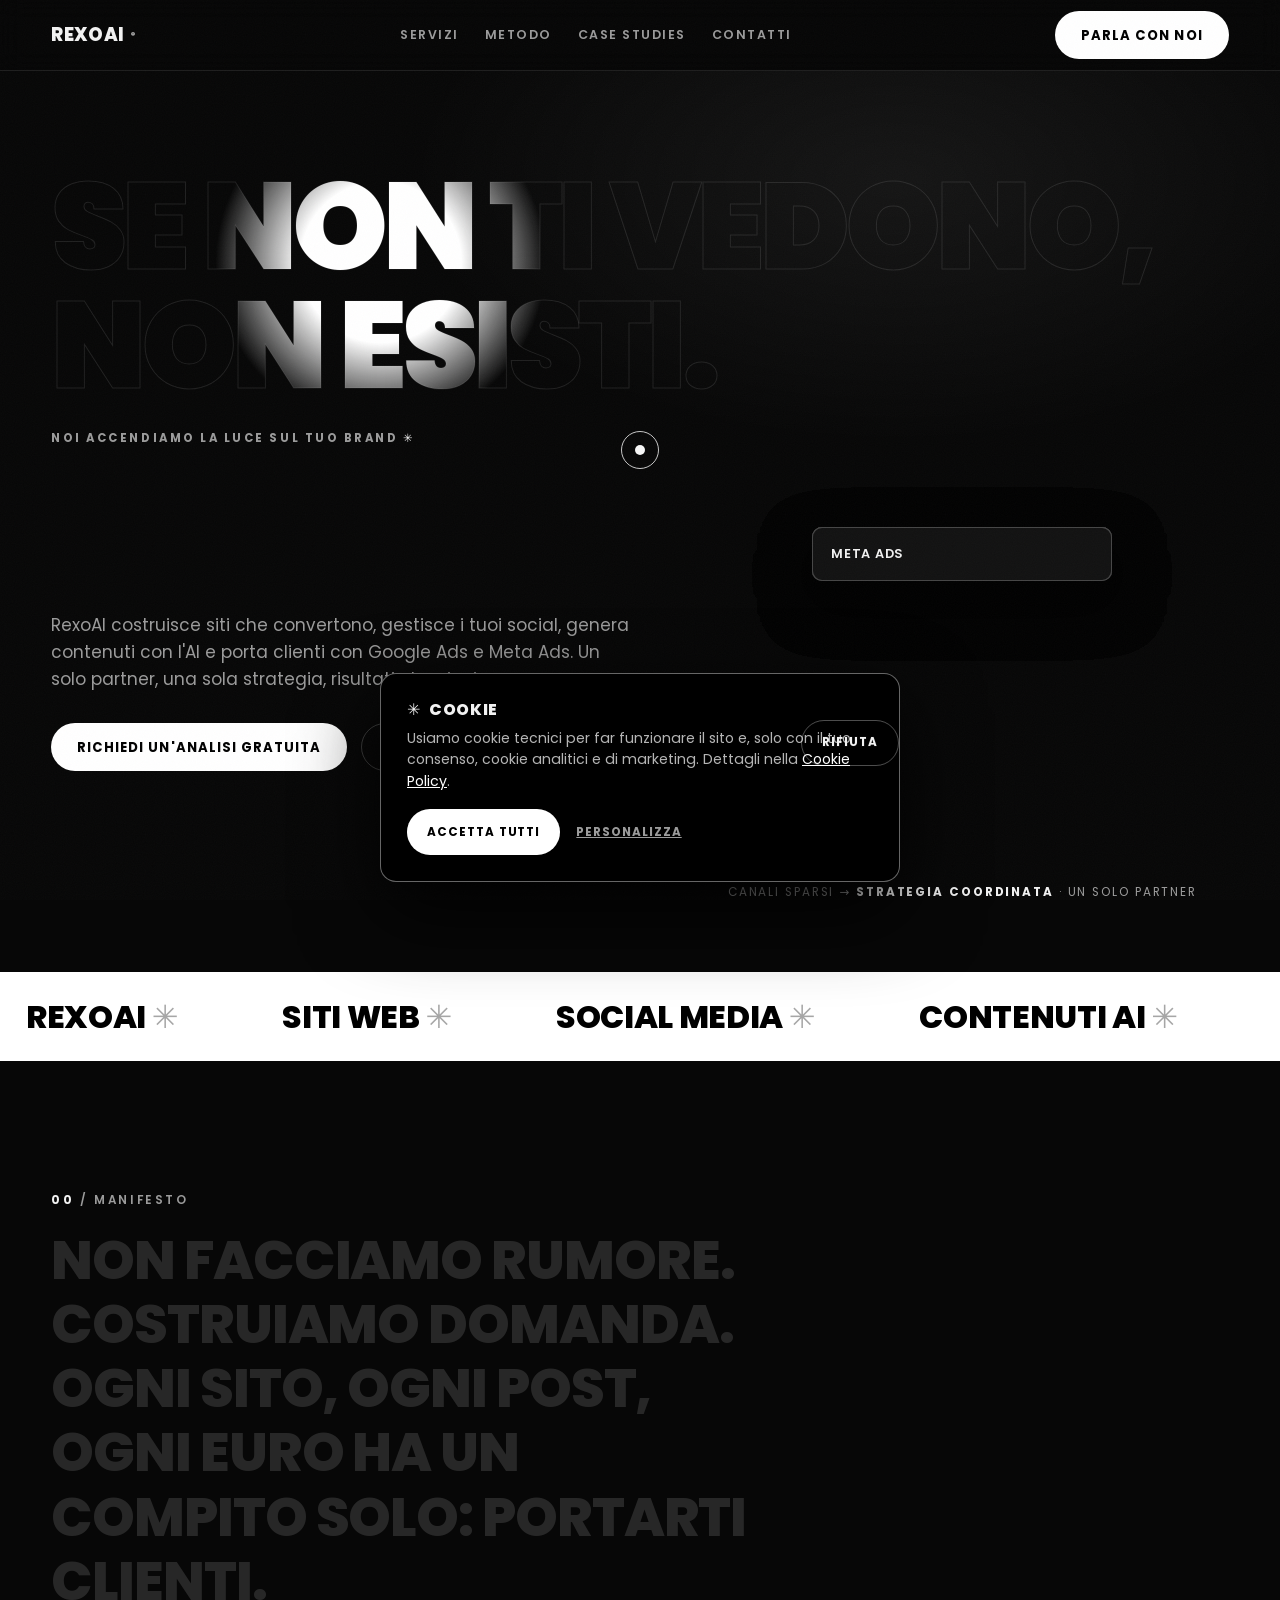
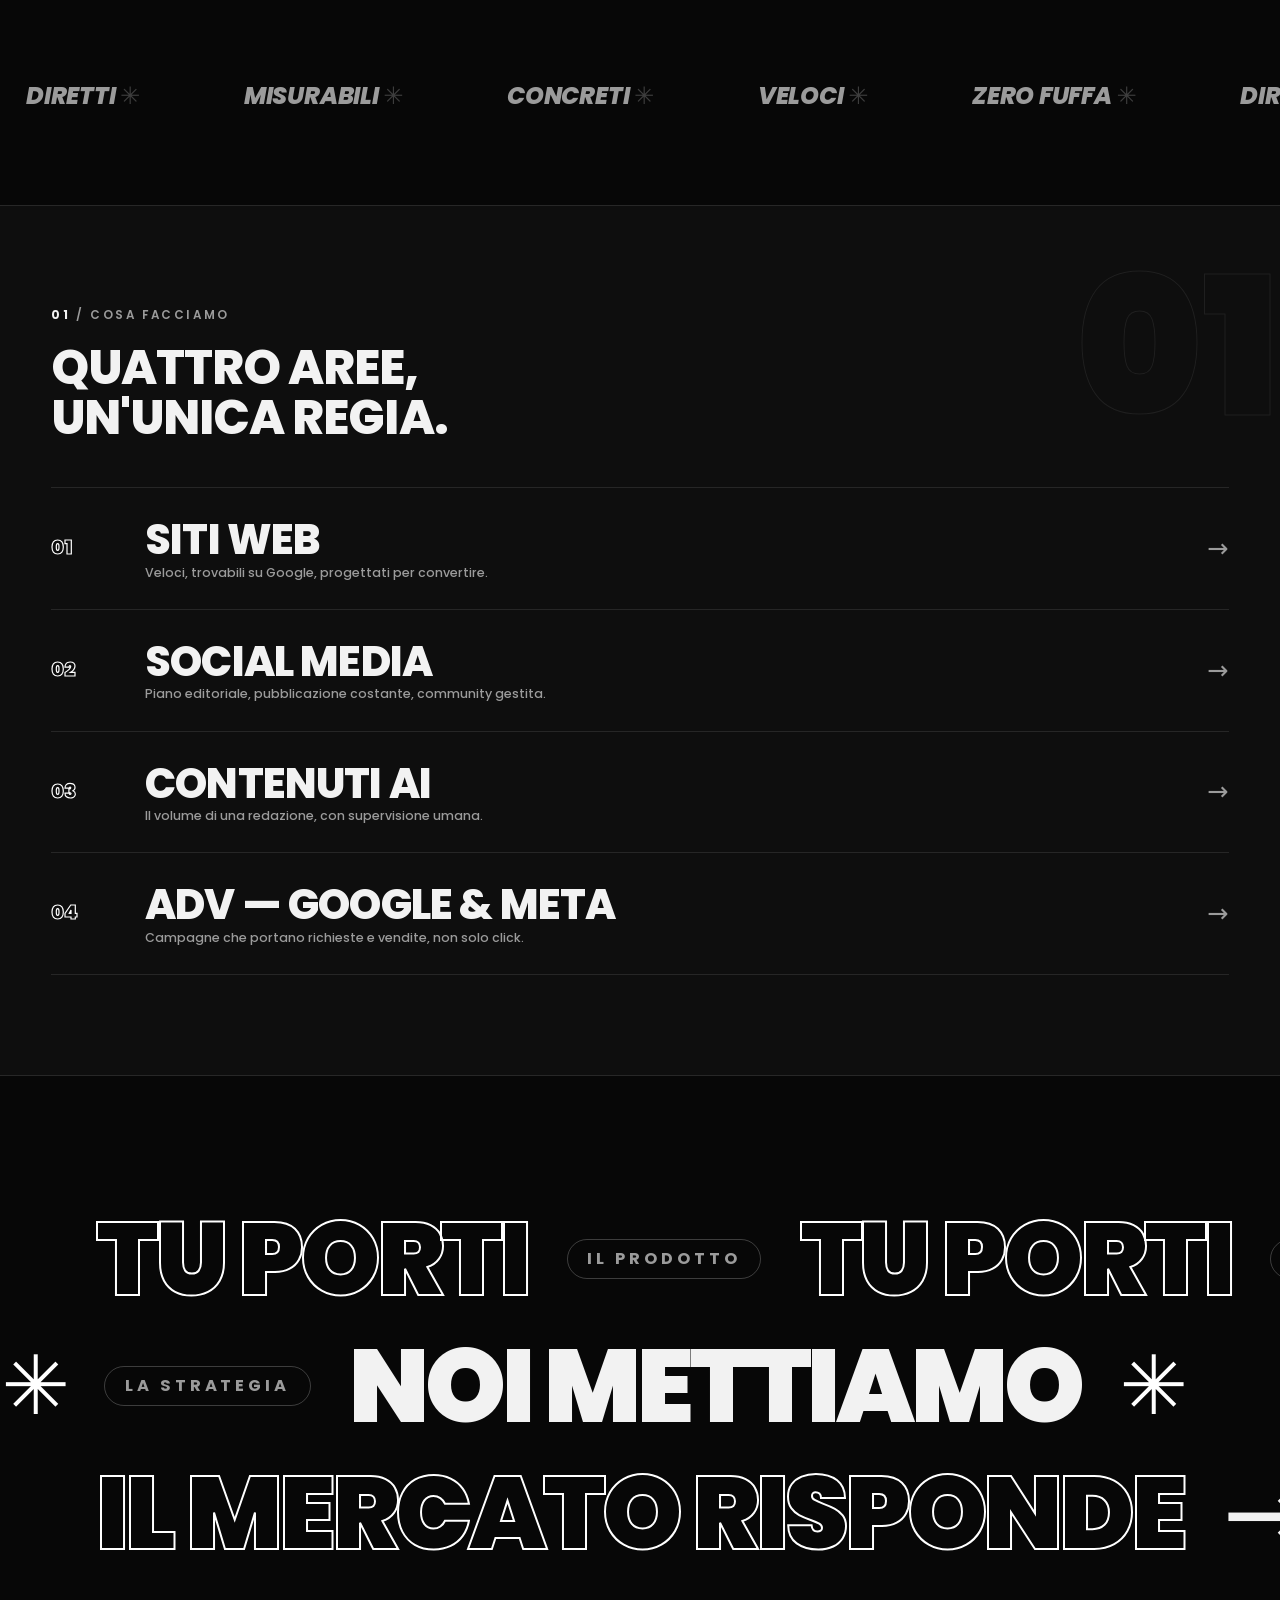
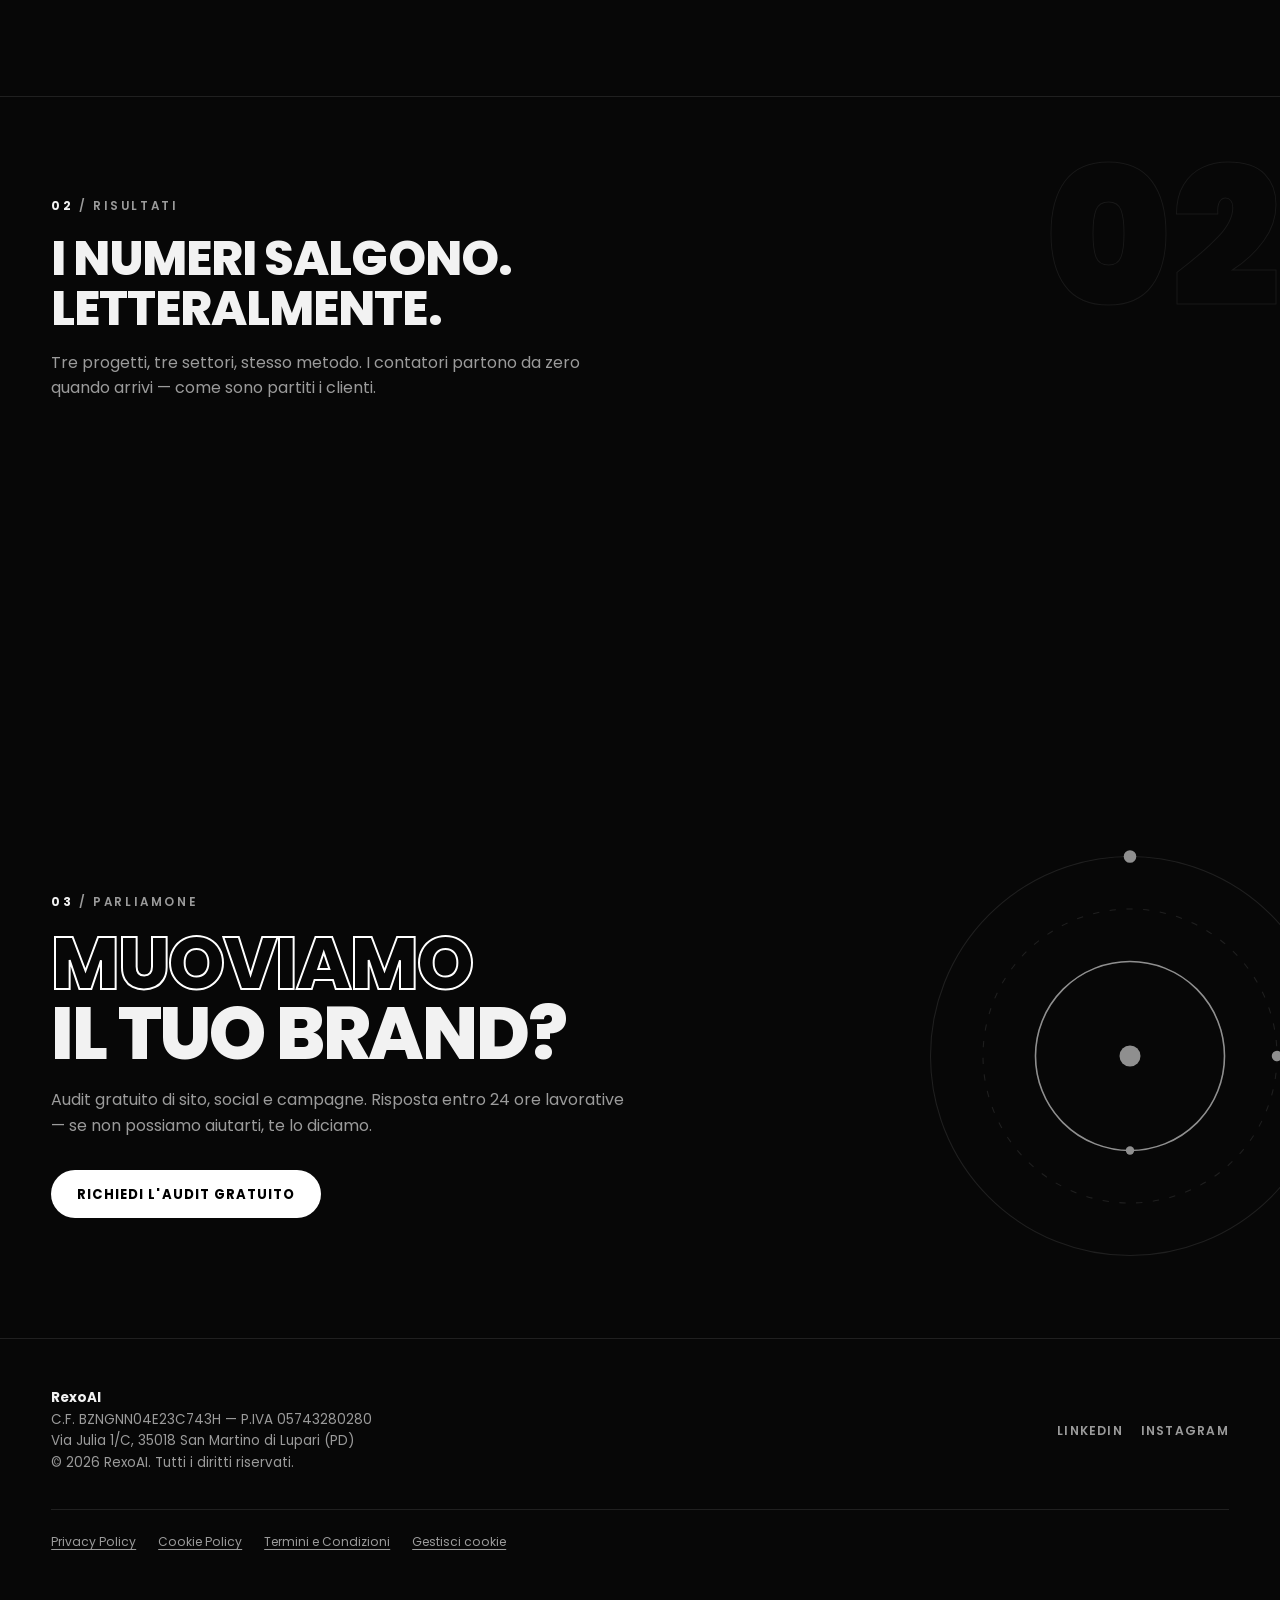
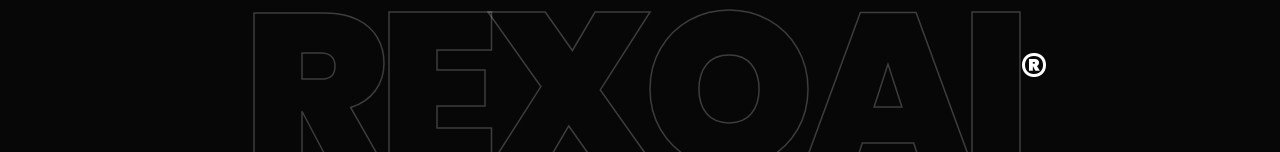
<file: index.html>
<!DOCTYPE html>
<html lang="it">
<head>
<meta charset="UTF-8">
<meta name="viewport" content="width=device-width, initial-scale=1.0">
<title>RexoAI® — Agenzia digital: siti web, social, contenuti AI e ADV</title>
<meta name="description" content="RexoAI è l'agenzia digital che muove i brand fermi: siti web che convertono, social media management, contenuti generati con AI e campagne Google Ads e Meta Ads. Audit gratuito.">
<link rel="canonical" href="https://rexoai.it/">
<meta name="robots" content="index, follow, max-image-preview:large">
<meta name="theme-color" content="#070707">

<!-- Open Graph / Twitter -->
<meta property="og:type" content="website">
<meta property="og:site_name" content="RexoAI">
<meta property="og:title" content="RexoAI® — Se non ti vedono, non esisti.">
<meta property="og:description" content="Siti web, social media, contenuti AI e advertising su Google e Meta. Un solo partner, risultati misurabili.">
<meta property="og:url" content="https://rexoai.it/">
<meta property="og:image" content="https://rexoai.it/og-image.png">
<meta property="og:image:width" content="1200">
<meta property="og:image:height" content="630">
<meta property="og:locale" content="it_IT">
<meta name="twitter:card" content="summary_large_image">
<meta name="twitter:title" content="RexoAI® — Se non ti vedono, non esisti.">
<meta name="twitter:description" content="Siti web, social media, contenuti AI e advertising su Google e Meta. Un solo partner, risultati misurabili.">
<meta name="twitter:image" content="https://rexoai.it/og-image.png">

<!-- Icone -->
<link rel="icon" href="favicon.svg" type="image/svg+xml">
<link rel="apple-touch-icon" href="apple-touch-icon.png">

<!-- Font -->
<link rel="preconnect" href="https://fonts.googleapis.com">
<link rel="preconnect" href="https://fonts.gstatic.com" crossorigin>
<link href="https://fonts.googleapis.com/css2?family=Poppins:ital,wght@0,300;0,400;0,500;0,600;0,700;0,800;0,900;1,600;1,800&display=swap" rel="stylesheet">
<link rel="stylesheet" href="style.css">
<noscript><style>#intro{display:none !important}</style></noscript>

<!-- Dati strutturati: attività + sito (logo nella scheda Google) -->
<script type="application/ld+json">
{
  "@context": "https://schema.org",
  "@graph": [
    {
      "@type": "ProfessionalService",
      "@id": "https://rexoai.it/#organization",
      "name": "RexoAI",
      "url": "https://rexoai.it/",
      "logo": { "@type": "ImageObject", "url": "https://rexoai.it/logo.png", "width": 512, "height": 512 },
      "image": "https://rexoai.it/og-image.png",
      "description": "Agenzia digital: siti web, social media management, contenuti generati con AI, campagne Google Ads e Meta Ads.",
      "email": "info@rexoai.it",
      "vatID": "IT05743280280",
      "taxID": "BZNGNN04E23C743H",
      "address": {
        "@type": "PostalAddress",
        "streetAddress": "Via Julia 1/C",
        "addressLocality": "San Martino di Lupari",
        "postalCode": "35018",
        "addressRegion": "PD",
        "addressCountry": "IT"
      },
      "areaServed": "IT",
      "priceRange": "€€",
      "sameAs": [
        "https://www.instagram.com/rexoai.it",
        "https://www.linkedin.com/company/rexoai"
      ]
    },
    {
      "@type": "WebSite",
      "@id": "https://rexoai.it/#website",
      "url": "https://rexoai.it/",
      "name": "RexoAI",
      "publisher": { "@id": "https://rexoai.it/#organization" },
      "inLanguage": "it-IT"
    }
  ]
}
</script>
</head>
<body class="home">

<!-- Sipario d'apertura -->
<div id="intro" aria-hidden="true">
  <div class="intro-word">
    <span class="intro-outline">RexoAI®</span>
    <span class="intro-fill" id="intro-fill">RexoAI®</span>
  </div>
  <div class="intro-meta"><span>Web · Social · AI · ADV</span><b id="intro-count">0%</b></div>
</div>

<div id="progress"></div>
<div id="cursor"></div>
<div id="cursor-ring"></div>

<!-- ================= NAVBAR ================= -->
<header class="site">
  <div class="wrap nav">
    <a href="index.html" class="logo">RexoAI<sup>®</sup></a>
    <nav class="nav-links" aria-label="Navigazione principale">
      <a href="servizi.html">Servizi</a>
      <a href="metodo.html">Metodo</a>
      <a href="case-studies.html">Case studies</a>
      <a href="contatti.html">Contatti</a>
    </nav>
    <div class="nav-right">
      <a href="contatti.html" class="btn" data-magnet>Parla con noi</a>
      <button class="nav-burger" id="nav-burger" aria-label="Apri il menu" aria-expanded="false" aria-controls="mobile-menu">
        <span></span><span></span><span></span>
      </button>
    </div>
  </div>
</header>
<nav class="mobile-menu" id="mobile-menu" aria-label="Menu mobile">
  <a href="index.html">Home</a>
  <a href="servizi.html">Servizi</a>
  <a href="metodo.html">Metodo</a>
  <a href="case-studies.html">Case studies</a>
  <a href="contatti.html" class="btn">Parla con noi</a>
</nav>

<main>
<!-- ================= HERO ================= -->
<section class="hero" id="top">
  <div class="wrap">
    <!-- Titolo spotlight: si legge solo sotto la luce del cursore.
         La visibilità è esattamente il mestiere di RexoAI. -->
    <div class="spot-stage hero-spot" id="spot-stage">
      <h1 class="spot-ghost display">Se non ti vedono,<br>non esisti.</h1>
      <div class="spot-reveal display" id="spot-reveal" aria-hidden="true">Se non ti vedono,<br>non esisti.</div>
    </div>
    <p class="hero-hint">Noi accendiamo la luce sul tuo brand <i class="ast" style="color:var(--text)">✳︎</i></p>
    <div class="hero-sub">
      <div class="fade">
        <p class="lead">RexoAI costruisce siti che convertono, gestisce i tuoi social, genera contenuti con l'AI e porta clienti con Google Ads e Meta Ads. Un solo partner, una sola strategia, risultati che si misurano.</p>
        <div class="hero-cta">
          <a href="contatti.html" class="btn" data-magnet>Richiedi un'analisi gratuita</a>
          <a href="case-studies.html" class="btn btn-ghost" data-magnet>Guarda i risultati</a>
        </div>
      </div>
      <div class="scene fade" aria-hidden="true">
        <div class="scene-stage">
          <div class="scene-pivot">
            <div class="panel"><span>Sito web</span></div>
            <div class="panel"><span>Social media</span></div>
            <div class="panel"><span>Contenuti AI</span></div>
            <div class="panel"><span>Google Ads</span></div>
            <div class="panel"><span>Meta Ads</span></div>
          </div>
        </div>
        <div class="scene-caption">canali sparsi → <b>strategia coordinata</b> · un solo partner</div>
      </div>
    </div>
  </div>
</section>

<!-- Fascia di brand invertita -->
<div class="marquee inv" aria-hidden="true">
  <div class="marquee-track">
    <span>RexoAI<i> ✳︎</i></span><span>Siti web<i> ✳︎</i></span><span>Social media<i> ✳︎</i></span><span>Contenuti AI<i> ✳︎</i></span><span>Google Ads<i> ✳︎</i></span><span>Meta Ads<i> ✳︎</i></span>
    <span>RexoAI<i> ✳︎</i></span><span>Siti web<i> ✳︎</i></span><span>Social media<i> ✳︎</i></span><span>Contenuti AI<i> ✳︎</i></span><span>Google Ads<i> ✳︎</i></span><span>Meta Ads<i> ✳︎</i></span>
  </div>
</div>

<!-- ================= MANIFESTO ================= -->
<section class="manifesto" aria-label="Manifesto">
  <div class="wrap">
    <span class="eyebrow"><b>00</b> / Manifesto</span>
    <p id="manifesto-text">Non facciamo rumore. Costruiamo domanda. Ogni sito, ogni post, ogni euro ha un compito solo: portarti clienti.</p>
  </div>
  <div class="marquee adj" aria-hidden="true" style="margin-top:54px;">
    <div class="marquee-track">
      <span>Diretti<i> ✳︎</i></span><span>Misurabili<i> ✳︎</i></span><span>Concreti<i> ✳︎</i></span><span>Veloci<i> ✳︎</i></span><span>Zero fuffa<i> ✳︎</i></span>
      <span>Diretti<i> ✳︎</i></span><span>Misurabili<i> ✳︎</i></span><span>Concreti<i> ✳︎</i></span><span>Veloci<i> ✳︎</i></span><span>Zero fuffa<i> ✳︎</i></span>
      <span>Diretti<i> ✳︎</i></span><span>Misurabili<i> ✳︎</i></span><span>Concreti<i> ✳︎</i></span><span>Veloci<i> ✳︎</i></span><span>Zero fuffa<i> ✳︎</i></span>
    </div>
  </div>
</section>

<!-- ================= INDICE SERVIZI ================= -->
<section class="problema" aria-label="Cosa facciamo">
  <span class="ghost" aria-hidden="true">01</span>
  <div class="wrap">
    <div class="fade">
      <span class="eyebrow"><b>01</b> / Cosa facciamo</span>
      <h2>Quattro aree,<br>un'unica regia.</h2>
    </div>
    <nav class="serv-index fade" aria-label="I nostri servizi">
      <a href="servizi.html#siti-web">
        <span class="idx">01</span>
        <span class="name">Siti web<small>Veloci, trovabili su Google, progettati per convertire.</small></span>
        <span class="arrow">→</span>
      </a>
      <a href="servizi.html#social-media">
        <span class="idx">02</span>
        <span class="name">Social media<small>Piano editoriale, pubblicazione costante, community gestita.</small></span>
        <span class="arrow">→</span>
      </a>
      <a href="servizi.html#contenuti-ai">
        <span class="idx">03</span>
        <span class="name">Contenuti AI<small>Il volume di una redazione, con supervisione umana.</small></span>
        <span class="arrow">→</span>
      </a>
      <a href="servizi.html#adv">
        <span class="idx">04</span>
        <span class="name">ADV — Google &amp; Meta<small>Campagne che portano richieste e vendite, non solo click.</small></span>
        <span class="arrow">→</span>
      </a>
    </nav>
  </div>
</section>

<!-- ================= EQUAZIONE CINETICA ================= -->
<section class="kinetic" aria-label="Tu porti il prodotto, noi la strategia, il mercato risponde" style="border-top:none;">
  <div class="kin-line" data-drift="-120">
    <span class="outline">Tu porti</span><small>il prodotto</small><span class="outline">Tu porti</span><small>il prodotto</small><span class="outline">Tu porti</span>
  </div>
  <div class="kin-line" data-drift="120" style="justify-content:flex-end;">
    <small>la strategia</small><span>Noi mettiamo</span><i class="ast">✳︎</i><small>la strategia</small><span>Noi mettiamo</span><i class="ast">✳︎</i>
  </div>
  <div class="kin-line" data-drift="-120">
    <span class="outline">Il mercato risponde</span><span class="arrow">→</span><small>risultati misurati</small><span class="outline">Il mercato risponde</span><span class="arrow">→</span>
  </div>
</section>

<!-- ================= RISULTATI (teaser) ================= -->
<section aria-label="Risultati in numeri">
  <span class="ghost" aria-hidden="true">02</span>
  <div class="wrap">
    <div class="fade">
      <span class="eyebrow"><b>02</b> / Risultati</span>
      <h2>I numeri salgono.<br>Letteralmente.</h2>
      <p class="lead">Tre progetti, tre settori, stesso metodo. I contatori partono da zero quando arrivi — come sono partiti i clienti.</p>
    </div>
    <div class="stats">
      <div class="stat fade"><b><span class="num" data-val="4.2" data-dec="1">0</span>x</b><em>ROAS con Meta Ads — e-commerce</em></div>
      <div class="stat fade"><b><span class="num" data-val="3" data-dec="0">0</span>x</b><em>richieste di visita — Google Ads</em></div>
      <div class="stat fade"><b>+<span class="num" data-val="11500" data-sep="1">0</span></b><em>follower in 8 mesi — contenuti AI</em></div>
    </div>
    <p class="fade" style="margin-top:34px;">
      <a href="case-studies.html" class="btn btn-ghost" data-magnet>Leggi i case studies →</a>
    </p>
  </div>
</section>

<!-- ================= CTA ================= -->
<section class="cta-band" aria-label="Contattaci">
  <svg class="art" viewBox="0 0 400 400" aria-hidden="true">
    <g class="art-anim-rotate">
      <circle class="stroke faint" cx="200" cy="200" r="190" stroke-width="1"/>
      <circle class="stroke faint art-anim-dash" cx="200" cy="200" r="140" stroke-width="1"/>
      <circle class="stroke" cx="200" cy="200" r="90" stroke-width="1.5"/>
      <circle class="fill" cx="200" cy="10" r="6"/>
      <circle class="fill" cx="340" cy="200" r="5"/>
      <circle class="fill" cx="200" cy="290" r="4"/>
    </g>
    <circle class="fill" cx="200" cy="200" r="10"/>
  </svg>
  <div class="wrap">
    <span class="eyebrow"><b>03</b> / Parliamone</span>
    <h2 class="display"><span class="outline">Muoviamo</span><br>il tuo brand?</h2>
    <p class="lead">Audit gratuito di sito, social e campagne. Risposta entro 24 ore lavorative — se non possiamo aiutarti, te lo diciamo.</p>
    <a href="contatti.html" class="btn" data-magnet>Richiedi l'audit gratuito</a>
  </div>
</section>
</main>

<!-- ================= FOOTER ================= -->
<footer class="site">
  <div class="wrap foot">
    <div>
      <strong style="color:var(--text)">RexoAI</strong><br>
      C.F. BZNGNN04E23C743H — P.IVA 05743280280<br>
      Via Julia 1/C, 35018 San Martino di Lupari (PD)<br>
      © <span data-year></span> RexoAI. Tutti i diritti riservati.
    </div>
    <nav class="foot-social" aria-label="Social">
      <a href="https://www.linkedin.com/company/rexoai" target="_blank" rel="noopener">LinkedIn</a>
      <a href="https://www.instagram.com/rexoai.it" target="_blank" rel="noopener">Instagram</a>
    </nav>
  </div>
  <div class="wrap foot-legal" aria-label="Note legali">
    <a href="privacy-policy.html">Privacy Policy</a>
    <a href="cookie-policy.html">Cookie Policy</a>
    <a href="termini-condizioni.html">Termini e Condizioni</a>
    <a href="#" data-cookie-prefs>Gestisci cookie</a>
  </div>
  <span class="foot-mark" aria-hidden="true">RexoAI<b>®</b></span>
</footer>

<script src="main.js"></script>
<script src="cookie-consent.js"></script>
</body>
</html>
</file>
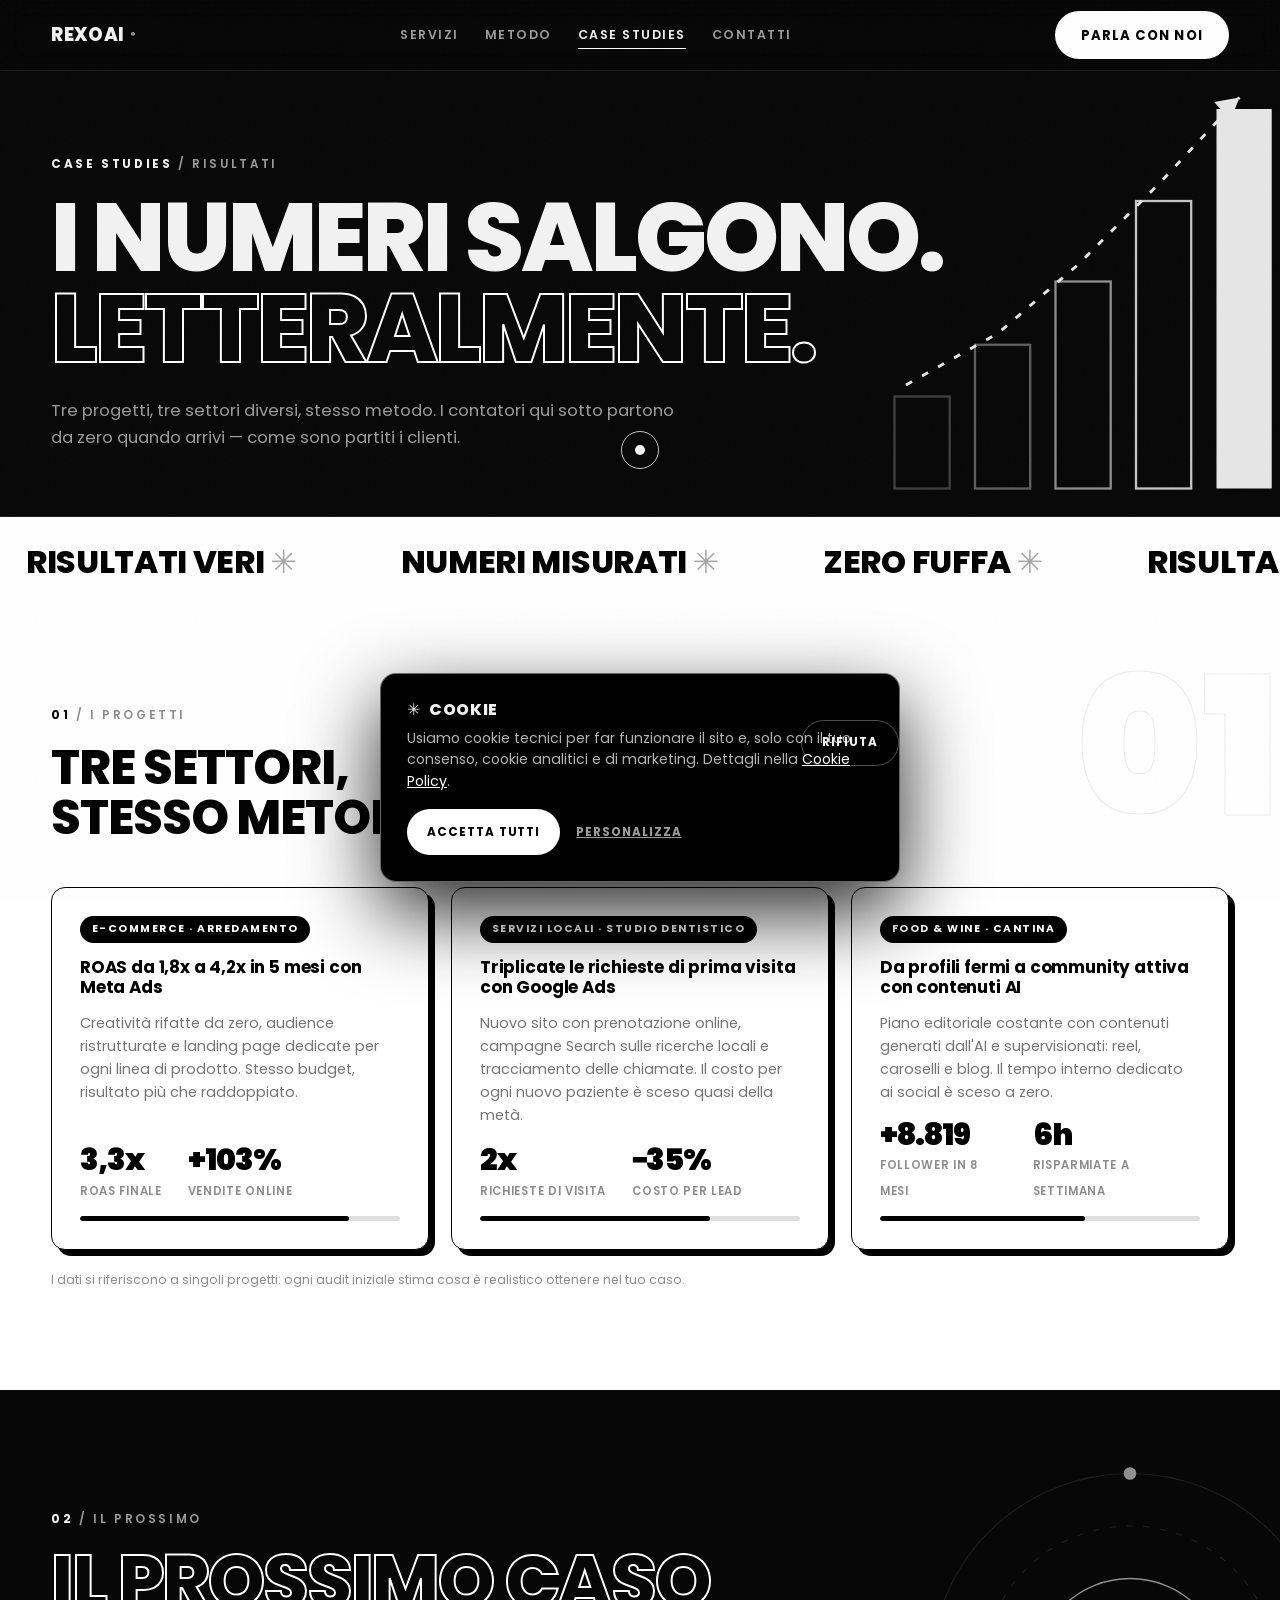
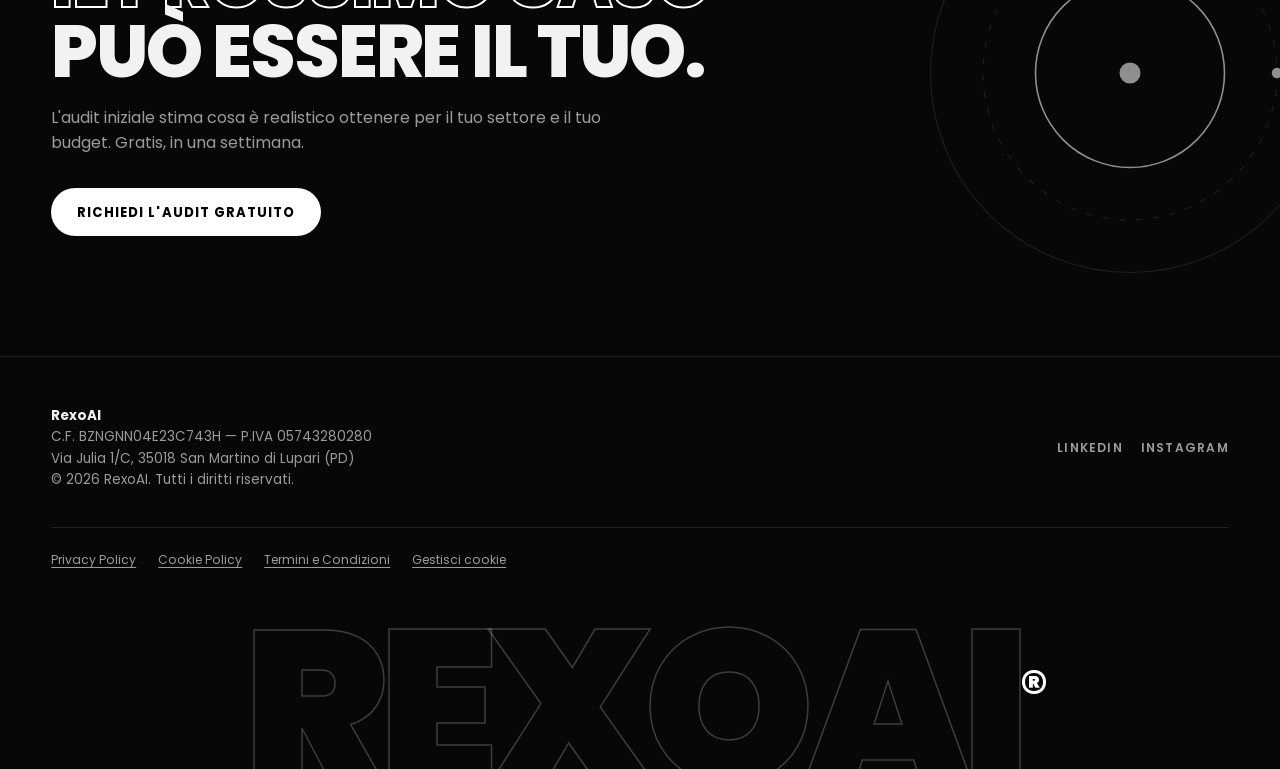
<file: case-studies.html>
<!DOCTYPE html>
<html lang="it">
<head>
<meta charset="UTF-8">
<meta name="viewport" content="width=device-width, initial-scale=1.0">
<title>Case Studies — Risultati misurabili | RexoAI®</title>
<meta name="description" content="I risultati di RexoAI: ROAS 4,2x con Meta Ads per un e-commerce, richieste triplicate con Google Ads per uno studio dentistico, +11.500 follower con contenuti AI per una cantina.">
<link rel="canonical" href="https://rexoai.it/case-studies.html">
<meta name="robots" content="index, follow, max-image-preview:large">
<meta name="theme-color" content="#070707">
<meta property="og:type" content="website">
<meta property="og:site_name" content="RexoAI">
<meta property="og:title" content="Case Studies — I numeri salgono. Letteralmente. | RexoAI®">
<meta property="og:description" content="Tre progetti, tre settori, stesso metodo: e-commerce, servizi locali e food & wine. Risultati misurati.">
<meta property="og:url" content="https://rexoai.it/case-studies.html">
<meta property="og:image" content="https://rexoai.it/og-image.png">
<meta property="og:locale" content="it_IT">
<meta name="twitter:card" content="summary_large_image">
<link rel="icon" href="favicon.svg" type="image/svg+xml">
<link rel="apple-touch-icon" href="apple-touch-icon.png">
<link rel="preconnect" href="https://fonts.googleapis.com">
<link rel="preconnect" href="https://fonts.gstatic.com" crossorigin>
<link href="https://fonts.googleapis.com/css2?family=Poppins:ital,wght@0,300;0,400;0,500;0,600;0,700;0,800;0,900;1,600;1,800&display=swap" rel="stylesheet">
<link rel="stylesheet" href="style.css">
<script type="application/ld+json">
{
  "@context": "https://schema.org",
  "@type": "BreadcrumbList",
  "itemListElement": [
    { "@type": "ListItem", "position": 1, "name": "Home", "item": "https://rexoai.it/" },
    { "@type": "ListItem", "position": 2, "name": "Case studies", "item": "https://rexoai.it/case-studies.html" }
  ]
}
</script>
</head>
<body class="subpage">

<div id="progress"></div>
<div id="cursor"></div>
<div id="cursor-ring"></div>

<header class="site">
  <div class="wrap nav">
    <a href="index.html" class="logo">RexoAI<sup>®</sup></a>
    <nav class="nav-links" aria-label="Navigazione principale">
      <a href="servizi.html">Servizi</a>
      <a href="metodo.html">Metodo</a>
      <a href="case-studies.html" class="active" aria-current="page">Case studies</a>
      <a href="contatti.html">Contatti</a>
    </nav>
    <div class="nav-right">
      <a href="contatti.html" class="btn" data-magnet>Parla con noi</a>
      <button class="nav-burger" id="nav-burger" aria-label="Apri il menu" aria-expanded="false" aria-controls="mobile-menu">
        <span></span><span></span><span></span>
      </button>
    </div>
  </div>
</header>
<nav class="mobile-menu" id="mobile-menu" aria-label="Menu mobile">
  <a href="index.html">Home</a>
  <a href="servizi.html">Servizi</a>
  <a href="metodo.html">Metodo</a>
  <a href="case-studies.html">Case studies</a>
  <a href="contatti.html" class="btn">Parla con noi</a>
</nav>

<main>
<!-- ================= PAGE HERO ================= -->
<section class="page-hero">
  <!-- Barre ascendenti + freccia: i numeri che salgono -->
  <svg class="art" viewBox="0 0 400 400" aria-hidden="true">
    <g class="stroke" stroke-width="2" fill="none">
      <rect x="30"  y="290" width="48" height="80"  stroke="rgba(255,255,255,.25)"/>
      <rect x="100" y="245" width="48" height="125" stroke="rgba(255,255,255,.4)"/>
      <rect x="170" y="190" width="48" height="180" stroke="rgba(255,255,255,.6)"/>
      <rect x="240" y="120" width="48" height="250" stroke="rgba(255,255,255,.85)"/>
    </g>
    <rect x="310" y="40" width="48" height="330" fill="#fff"/>
    <g stroke="#fff" stroke-width="2.5" fill="none">
      <path class="art-anim-dash" d="M40 280 L120 235 L190 175 L260 105 L330 30"/>
    </g>
    <path d="M330 30 l-22 4 14 16 z" fill="#fff"/>
  </svg>
  <div class="wrap">
    <span class="eyebrow"><b>Case studies</b> / Risultati</span>
    <h1 class="display">
      <span class="line"><span>I numeri salgono.</span></span>
      <span class="line"><span class="outline">Letteralmente.</span></span>
    </h1>
    <p class="lead">Tre progetti, tre settori diversi, stesso metodo. I contatori qui sotto partono da zero quando arrivi — come sono partiti i clienti.</p>
  </div>
</section>

<!-- Fascia di brand invertita -->
<div class="marquee inv" aria-hidden="true">
  <div class="marquee-track">
    <span>Risultati veri<i> ✳︎</i></span><span>Numeri misurati<i> ✳︎</i></span><span>Zero fuffa<i> ✳︎</i></span><span>Risultati veri<i> ✳︎</i></span><span>Numeri misurati<i> ✳︎</i></span><span>Zero fuffa<i> ✳︎</i></span>
    <span>Risultati veri<i> ✳︎</i></span><span>Numeri misurati<i> ✳︎</i></span><span>Zero fuffa<i> ✳︎</i></span><span>Risultati veri<i> ✳︎</i></span><span>Numeri misurati<i> ✳︎</i></span><span>Zero fuffa<i> ✳︎</i></span>
  </div>
</div>

<!-- ================= CASE (sezione invertita) ================= -->
<section class="invert" aria-label="I progetti">
  <span class="ghost" aria-hidden="true">01</span>
  <div class="wrap">
    <div class="fade">
      <span class="eyebrow"><b>01</b> / I progetti</span>
      <h2>Tre settori,<br>stesso metodo.</h2>
    </div>
    <div class="case-grid">

      <article class="case-card fade" data-tilt style="--w:84%">
        <span class="case-tag">E-commerce · Arredamento</span>
        <h3>ROAS da 1,8x a 4,2x in 5 mesi con Meta Ads</h3>
        <p>Creatività rifatte da zero, audience ristrutturate e landing page dedicate per ogni linea di prodotto. Stesso budget, risultato più che raddoppiato.</p>
        <div class="case-metrics">
          <div><b><span class="num" data-val="4.2" data-dec="1">0</span>x</b><em>ROAS finale</em></div>
          <div><b>+<span class="num" data-val="133">0</span>%</b><em>vendite online</em></div>
        </div>
        <div class="case-bar"><i></i></div>
      </article>

      <article class="case-card fade" data-tilt style="--w:72%">
        <span class="case-tag">Servizi locali · Studio dentistico</span>
        <h3>Triplicate le richieste di prima visita con Google Ads</h3>
        <p>Nuovo sito con prenotazione online, campagne Search sulle ricerche locali e tracciamento delle chiamate. Il costo per ogni nuovo paziente è sceso quasi della metà.</p>
        <div class="case-metrics">
          <div><b><span class="num" data-val="3" data-dec="0">0</span>x</b><em>richieste di visita</em></div>
          <div><b>−<span class="num" data-val="45">0</span>%</b><em>costo per lead</em></div>
        </div>
        <div class="case-bar"><i></i></div>
      </article>

      <article class="case-card fade" data-tilt style="--w:64%">
        <span class="case-tag">Food &amp; wine · Cantina</span>
        <h3>Da profili fermi a community attiva con contenuti AI</h3>
        <p>Piano editoriale costante con contenuti generati dall'AI e supervisionati: reel, caroselli e blog. Il tempo interno dedicato ai social è sceso a zero.</p>
        <div class="case-metrics">
          <div><b>+<span class="num" data-val="11500" data-sep="1">0</span></b><em>follower in 8 mesi</em></div>
          <div><b><span class="num" data-val="8" data-dec="0">0</span>h</b><em>risparmiate a settimana</em></div>
        </div>
        <div class="case-bar"><i></i></div>
      </article>

    </div>
    <p class="case-note fade">I dati si riferiscono a singoli progetti: ogni audit iniziale stima cosa è realistico ottenere nel tuo caso.</p>
  </div>
</section>

<!-- ================= CTA ================= -->
<section class="cta-band" aria-label="Contattaci">
  <svg class="art" viewBox="0 0 400 400" aria-hidden="true">
    <g class="art-anim-rotate">
      <circle class="stroke faint" cx="200" cy="200" r="190" stroke-width="1"/>
      <circle class="stroke faint art-anim-dash" cx="200" cy="200" r="140" stroke-width="1"/>
      <circle class="stroke" cx="200" cy="200" r="90" stroke-width="1.5"/>
      <circle class="fill" cx="200" cy="10" r="6"/>
      <circle class="fill" cx="340" cy="200" r="5"/>
    </g>
    <circle class="fill" cx="200" cy="200" r="10"/>
  </svg>
  <div class="wrap">
    <span class="eyebrow"><b>02</b> / Il prossimo</span>
    <h2 class="display"><span class="outline">Il prossimo caso</span><br>può essere il tuo.</h2>
    <p class="lead">L'audit iniziale stima cosa è realistico ottenere per il tuo settore e il tuo budget. Gratis, in una settimana.</p>
    <a href="contatti.html" class="btn" data-magnet>Richiedi l'audit gratuito</a>
  </div>
</section>
</main>

<footer class="site">
  <div class="wrap foot">
    <div>
      <strong style="color:var(--text)">RexoAI</strong><br>
      C.F. BZNGNN04E23C743H — P.IVA 05743280280<br>
      Via Julia 1/C, 35018 San Martino di Lupari (PD)<br>
      © <span data-year></span> RexoAI. Tutti i diritti riservati.
    </div>
    <nav class="foot-social" aria-label="Social">
      <a href="https://www.linkedin.com/company/rexoai" target="_blank" rel="noopener">LinkedIn</a>
      <a href="https://www.instagram.com/rexoai.it" target="_blank" rel="noopener">Instagram</a>
    </nav>
  </div>
  <div class="wrap foot-legal" aria-label="Note legali">
    <a href="privacy-policy.html">Privacy Policy</a>
    <a href="cookie-policy.html">Cookie Policy</a>
    <a href="termini-condizioni.html">Termini e Condizioni</a>
    <a href="#" data-cookie-prefs>Gestisci cookie</a>
  </div>
  <span class="foot-mark" aria-hidden="true">RexoAI<b>®</b></span>
</footer>

<script src="main.js"></script>
<script src="cookie-consent.js"></script>
</body>
</html>
</file>
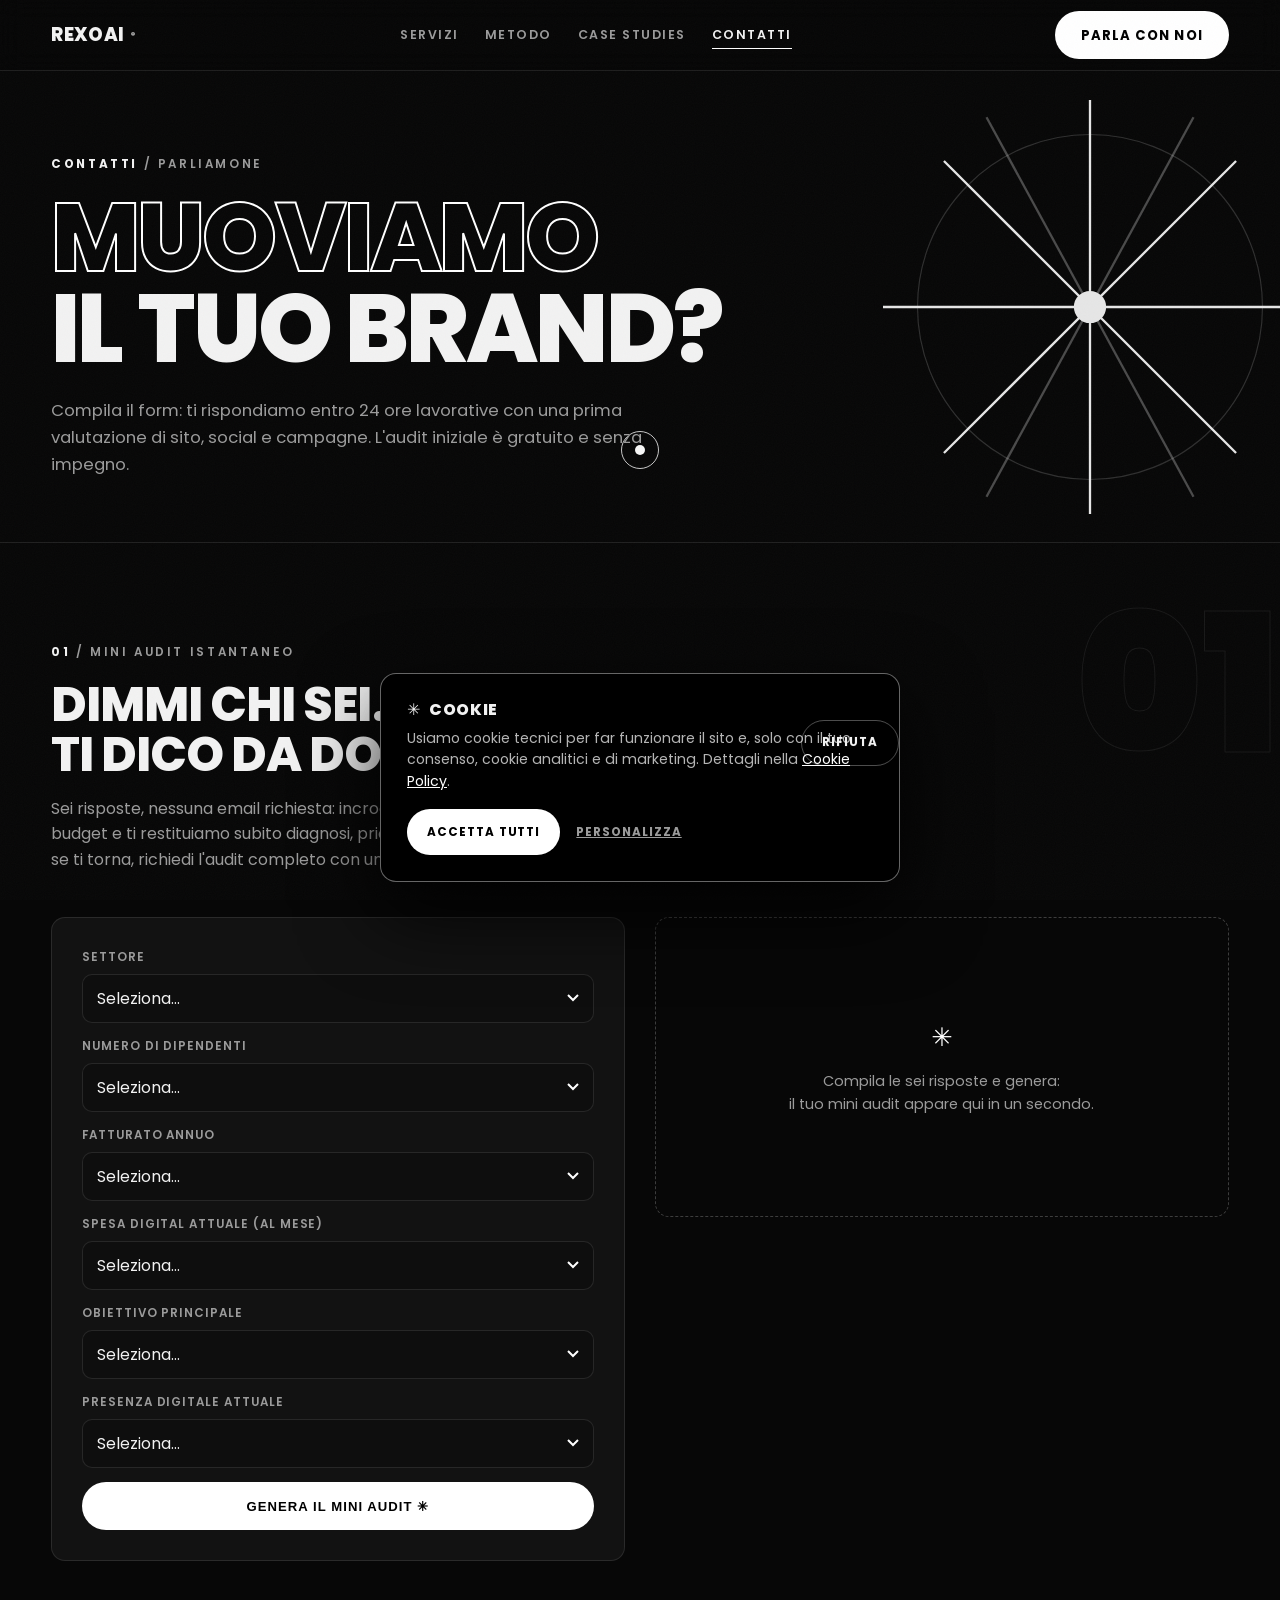
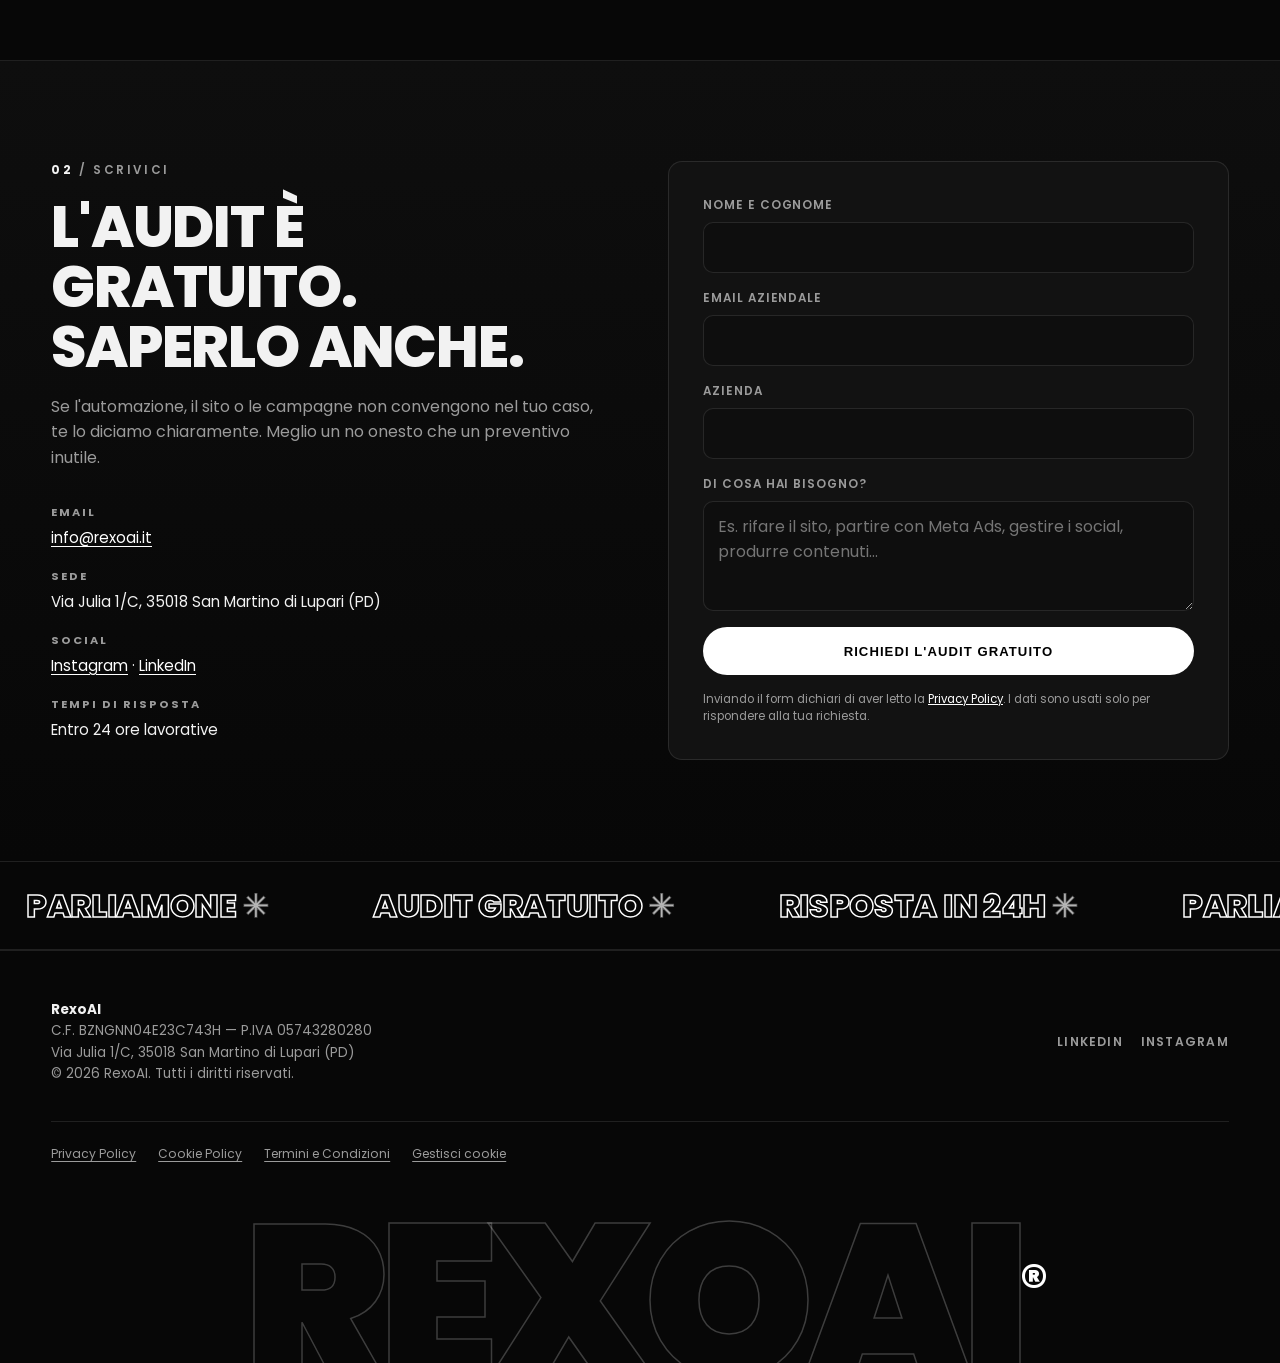
<file: contatti.html>
<!DOCTYPE html>
<html lang="it">
<head>
<meta charset="UTF-8">
<meta name="viewport" content="width=device-width, initial-scale=1.0">
<title>Contatti — Richiedi un audit gratuito | RexoAI®</title>
<meta name="description" content="Contatta RexoAI per un audit gratuito di sito, social e campagne. Risposta entro 24 ore lavorative. Email: info@rexoai.it — San Martino di Lupari (PD).">
<link rel="canonical" href="https://rexoai.it/contatti.html">
<meta name="robots" content="index, follow, max-image-preview:large">
<meta name="theme-color" content="#070707">
<meta property="og:type" content="website">
<meta property="og:site_name" content="RexoAI">
<meta property="og:title" content="Contatti — Muoviamo il tuo brand? | RexoAI®">
<meta property="og:description" content="Audit gratuito di sito, social e campagne. Risposta entro 24 ore lavorative.">
<meta property="og:url" content="https://rexoai.it/contatti.html">
<meta property="og:image" content="https://rexoai.it/og-image.png">
<meta property="og:locale" content="it_IT">
<meta name="twitter:card" content="summary_large_image">
<link rel="icon" href="favicon.svg" type="image/svg+xml">
<link rel="apple-touch-icon" href="apple-touch-icon.png">
<link rel="preconnect" href="https://fonts.googleapis.com">
<link rel="preconnect" href="https://fonts.gstatic.com" crossorigin>
<link href="https://fonts.googleapis.com/css2?family=Poppins:ital,wght@0,300;0,400;0,500;0,600;0,700;0,800;0,900;1,600;1,800&display=swap" rel="stylesheet">
<link rel="stylesheet" href="style.css">
<script type="application/ld+json">
{
  "@context": "https://schema.org",
  "@graph": [
    {
      "@type": "BreadcrumbList",
      "itemListElement": [
        { "@type": "ListItem", "position": 1, "name": "Home", "item": "https://rexoai.it/" },
        { "@type": "ListItem", "position": 2, "name": "Contatti", "item": "https://rexoai.it/contatti.html" }
      ]
    },
    {
      "@type": "ContactPage",
      "url": "https://rexoai.it/contatti.html",
      "name": "Contatti RexoAI",
      "about": { "@id": "https://rexoai.it/#organization" }
    }
  ]
}
</script>
</head>
<body class="subpage">

<div id="progress"></div>
<div id="cursor"></div>
<div id="cursor-ring"></div>

<header class="site">
  <div class="wrap nav">
    <a href="index.html" class="logo">RexoAI<sup>®</sup></a>
    <nav class="nav-links" aria-label="Navigazione principale">
      <a href="servizi.html">Servizi</a>
      <a href="metodo.html">Metodo</a>
      <a href="case-studies.html">Case studies</a>
      <a href="contatti.html" class="active" aria-current="page">Contatti</a>
    </nav>
    <div class="nav-right">
      <a href="contatti.html" class="btn" data-magnet>Parla con noi</a>
      <button class="nav-burger" id="nav-burger" aria-label="Apri il menu" aria-expanded="false" aria-controls="mobile-menu">
        <span></span><span></span><span></span>
      </button>
    </div>
  </div>
</header>
<nav class="mobile-menu" id="mobile-menu" aria-label="Menu mobile">
  <a href="index.html">Home</a>
  <a href="servizi.html">Servizi</a>
  <a href="metodo.html">Metodo</a>
  <a href="case-studies.html">Case studies</a>
  <a href="contatti.html" class="btn">Parla con noi</a>
</nav>

<main>
<!-- ================= PAGE HERO ================= -->
<section class="page-hero">
  <!-- L'asterisco-faro: il segno del brand che ruota -->
  <svg class="art" viewBox="0 0 400 400" aria-hidden="true">
    <g class="art-anim-rotate rev">
      <g class="stroke" stroke-width="2">
        <line x1="200" y1="20" x2="200" y2="380"/>
        <line x1="20" y1="200" x2="380" y2="200"/>
        <line x1="73" y1="73" x2="327" y2="327"/>
        <line x1="327" y1="73" x2="73" y2="327"/>
        <line x1="110" y1="35" x2="290" y2="365" stroke="rgba(255,255,255,.3)"/>
        <line x1="290" y1="35" x2="110" y2="365" stroke="rgba(255,255,255,.3)"/>
      </g>
    </g>
    <circle class="stroke faint" cx="200" cy="200" r="150" stroke-width="1"/>
    <circle class="fill" cx="200" cy="200" r="14"/>
  </svg>
  <div class="wrap">
    <span class="eyebrow"><b>Contatti</b> / Parliamone</span>
    <h1 class="display">
      <span class="line"><span class="outline">Muoviamo</span></span>
      <span class="line"><span>il tuo brand?</span></span>
    </h1>
    <p class="lead">Compila il form: ti rispondiamo entro 24 ore lavorative con una prima valutazione di sito, social e campagne. L'audit iniziale è gratuito e senza impegno.</p>
  </div>
</section>

<!-- ================= MINI AUDIT ISTANTANEO ================= -->
<section class="audit" id="mini-audit" aria-label="Mini audit istantaneo">
  <span class="ghost" aria-hidden="true">01</span>
  <div class="wrap">
    <div class="fade">
      <span class="eyebrow"><b>01</b> / Mini audit istantaneo</span>
      <h2>Dimmi chi sei.<br>Ti dico da dove partire.</h2>
      <p class="lead">Sei risposte, nessuna email richiesta: incrociamo settore, dimensioni e budget e ti restituiamo subito diagnosi, priorità e budget consigliato. Poi, se ti torna, richiedi l'audit completo con un tap.</p>
    </div>
    <div class="audit-grid">
      <form class="audit-form fade" id="audit-form" novalidate>
        <label>Settore
          <select name="settore" required>
            <option value="" disabled selected>Seleziona…</option>
            <option value="ecommerce">E-commerce / Vendita online</option>
            <option value="locale">Attività locale (negozio, studio, palestra…)</option>
            <option value="b2b">B2B / Manifattura / Servizi alle imprese</option>
            <option value="food">Ristorazione / Food &amp; wine</option>
            <option value="altro">Altro</option>
          </select>
        </label>
        <label>Numero di dipendenti
          <select name="dipendenti" required>
            <option value="" disabled selected>Seleziona…</option>
            <option value="1">1–5</option>
            <option value="2">6–20</option>
            <option value="3">21–50</option>
            <option value="4">Più di 50</option>
          </select>
        </label>
        <label>Fatturato annuo
          <select name="fatturato" required>
            <option value="" disabled selected>Seleziona…</option>
            <option value="1">Fino a 100.000 €</option>
            <option value="2">100.000 – 500.000 €</option>
            <option value="3">500.000 € – 2 M€</option>
            <option value="4">Oltre 2 M€</option>
          </select>
        </label>
        <label>Spesa digital attuale (al mese)
          <select name="spesa" required>
            <option value="" disabled selected>Seleziona…</option>
            <option value="0">Zero</option>
            <option value="1">Meno di 500 €</option>
            <option value="2">500 – 2.000 €</option>
            <option value="3">Oltre 2.000 €</option>
          </select>
        </label>
        <label>Obiettivo principale
          <select name="obiettivo" required>
            <option value="" disabled selected>Seleziona…</option>
            <option value="contatti">Più richieste e contatti</option>
            <option value="vendite">Più vendite online</option>
            <option value="brand">Visibilità e brand</option>
            <option value="tempo">Risparmiare tempo sui contenuti</option>
          </select>
        </label>
        <label>Presenza digitale attuale
          <select name="presenza" required>
            <option value="" disabled selected>Seleziona…</option>
            <option value="nulla">Nessun sito (o quasi)</option>
            <option value="vecchio">Sito vecchio, social fermi</option>
            <option value="social">Social attivi, pochi risultati</option>
            <option value="adv">Campagne adv già attive</option>
          </select>
        </label>
        <button type="submit" class="btn">Genera il mini audit ✳&#xFE0E;</button>
      </form>
      <div class="fade">
        <div class="audit-empty" id="audit-empty">
          <div><span class="ast">✳&#xFE0E;</span>Compila le sei risposte e genera:<br>il tuo mini audit appare qui in un secondo.</div>
        </div>
        <div class="audit-result" id="audit-result" hidden aria-live="polite">
          <span class="audit-tag" id="audit-tag"></span>
          <h3 id="audit-title"></h3>
          <p class="audit-diag" id="audit-diag"></p>
          <h4>Le tue 3 priorità</h4>
          <ul id="audit-list"></ul>
          <p class="audit-budget" id="audit-budget"></p>
          <button type="button" class="btn" id="audit-cta">Richiedi l'audit completo su questa base</button>
          <p class="audit-note">Stima automatica basata sulle tue risposte: l'audit completo (gratuito) verifica i numeri reali di sito, social e campagne.</p>
        </div>
      </div>
    </div>
  </div>
</section>

<!-- ================= FORM + INFO ================= -->
<section class="contatti" aria-label="Modulo di contatto" id="form-contatto">
  <div class="wrap cta-grid">
    <div class="fade">
      <span class="eyebrow"><b>02</b> / Scrivici</span>
      <h2>L'audit è gratuito.<br>Saperlo anche.</h2>
      <p class="lead">Se l'automazione, il sito o le campagne non convengono nel tuo caso, te lo diciamo chiaramente. Meglio un no onesto che un preventivo inutile.</p>
      <div class="contact-info">
        <div><strong>Email</strong><a href="mailto:info@rexoai.it">info@rexoai.it</a></div>
        <div><strong>Sede</strong>Via Julia 1/C, 35018 San Martino di Lupari (PD)</div>
        <div><strong>Social</strong><a href="https://www.instagram.com/rexoai.it" target="_blank" rel="noopener">Instagram</a> · <a href="https://www.linkedin.com/company/rexoai" target="_blank" rel="noopener">LinkedIn</a></div>
        <div><strong>Tempi di risposta</strong>Entro 24 ore lavorative</div>
      </div>
    </div>
    <form id="contact-form" class="fade" novalidate>
      <input type="text" name="_honey" style="display:none" tabindex="-1" autocomplete="off" aria-hidden="true">
      <label>Nome e cognome
        <input type="text" name="nome" required autocomplete="name">
      </label>
      <label>Email aziendale
        <input type="email" name="email" required autocomplete="email">
      </label>
      <label>Azienda
        <input type="text" name="azienda" autocomplete="organization">
      </label>
      <label>Di cosa hai bisogno?
        <textarea name="messaggio" required placeholder="Es. rifare il sito, partire con Meta Ads, gestire i social, produrre contenuti…"></textarea>
      </label>
      <button type="submit" class="btn">Richiedi l'audit gratuito</button>
      <p class="form-msg" id="form-msg"></p>
      <p style="font-size:.72rem;color:var(--text-dim);line-height:1.5;">Inviando il form dichiari di aver letto la <a href="privacy-policy.html" style="color:var(--white);text-decoration:underline;">Privacy Policy</a>. I dati sono usati solo per rispondere alla tua richiesta.</p>
    </form>
  </div>
</section>

<!-- Fascia di brand -->
<div class="marquee hollow" aria-hidden="true">
  <div class="marquee-track">
    <span>Parliamone<i> ✳︎</i></span><span>Audit gratuito<i> ✳︎</i></span><span>Risposta in 24h<i> ✳︎</i></span><span>Parliamone<i> ✳︎</i></span><span>Audit gratuito<i> ✳︎</i></span><span>Risposta in 24h<i> ✳︎</i></span>
    <span>Parliamone<i> ✳︎</i></span><span>Audit gratuito<i> ✳︎</i></span><span>Risposta in 24h<i> ✳︎</i></span><span>Parliamone<i> ✳︎</i></span><span>Audit gratuito<i> ✳︎</i></span><span>Risposta in 24h<i> ✳︎</i></span>
  </div>
</div>
</main>

<footer class="site">
  <div class="wrap foot">
    <div>
      <strong style="color:var(--text)">RexoAI</strong><br>
      C.F. BZNGNN04E23C743H — P.IVA 05743280280<br>
      Via Julia 1/C, 35018 San Martino di Lupari (PD)<br>
      © <span data-year></span> RexoAI. Tutti i diritti riservati.
    </div>
    <nav class="foot-social" aria-label="Social">
      <a href="https://www.linkedin.com/company/rexoai" target="_blank" rel="noopener">LinkedIn</a>
      <a href="https://www.instagram.com/rexoai.it" target="_blank" rel="noopener">Instagram</a>
    </nav>
  </div>
  <div class="wrap foot-legal" aria-label="Note legali">
    <a href="privacy-policy.html">Privacy Policy</a>
    <a href="cookie-policy.html">Cookie Policy</a>
    <a href="termini-condizioni.html">Termini e Condizioni</a>
    <a href="#" data-cookie-prefs>Gestisci cookie</a>
  </div>
  <span class="foot-mark" aria-hidden="true">RexoAI<b>®</b></span>
</footer>

<script src="main.js"></script>
<script src="cookie-consent.js"></script>
</body>
</html>
</file>
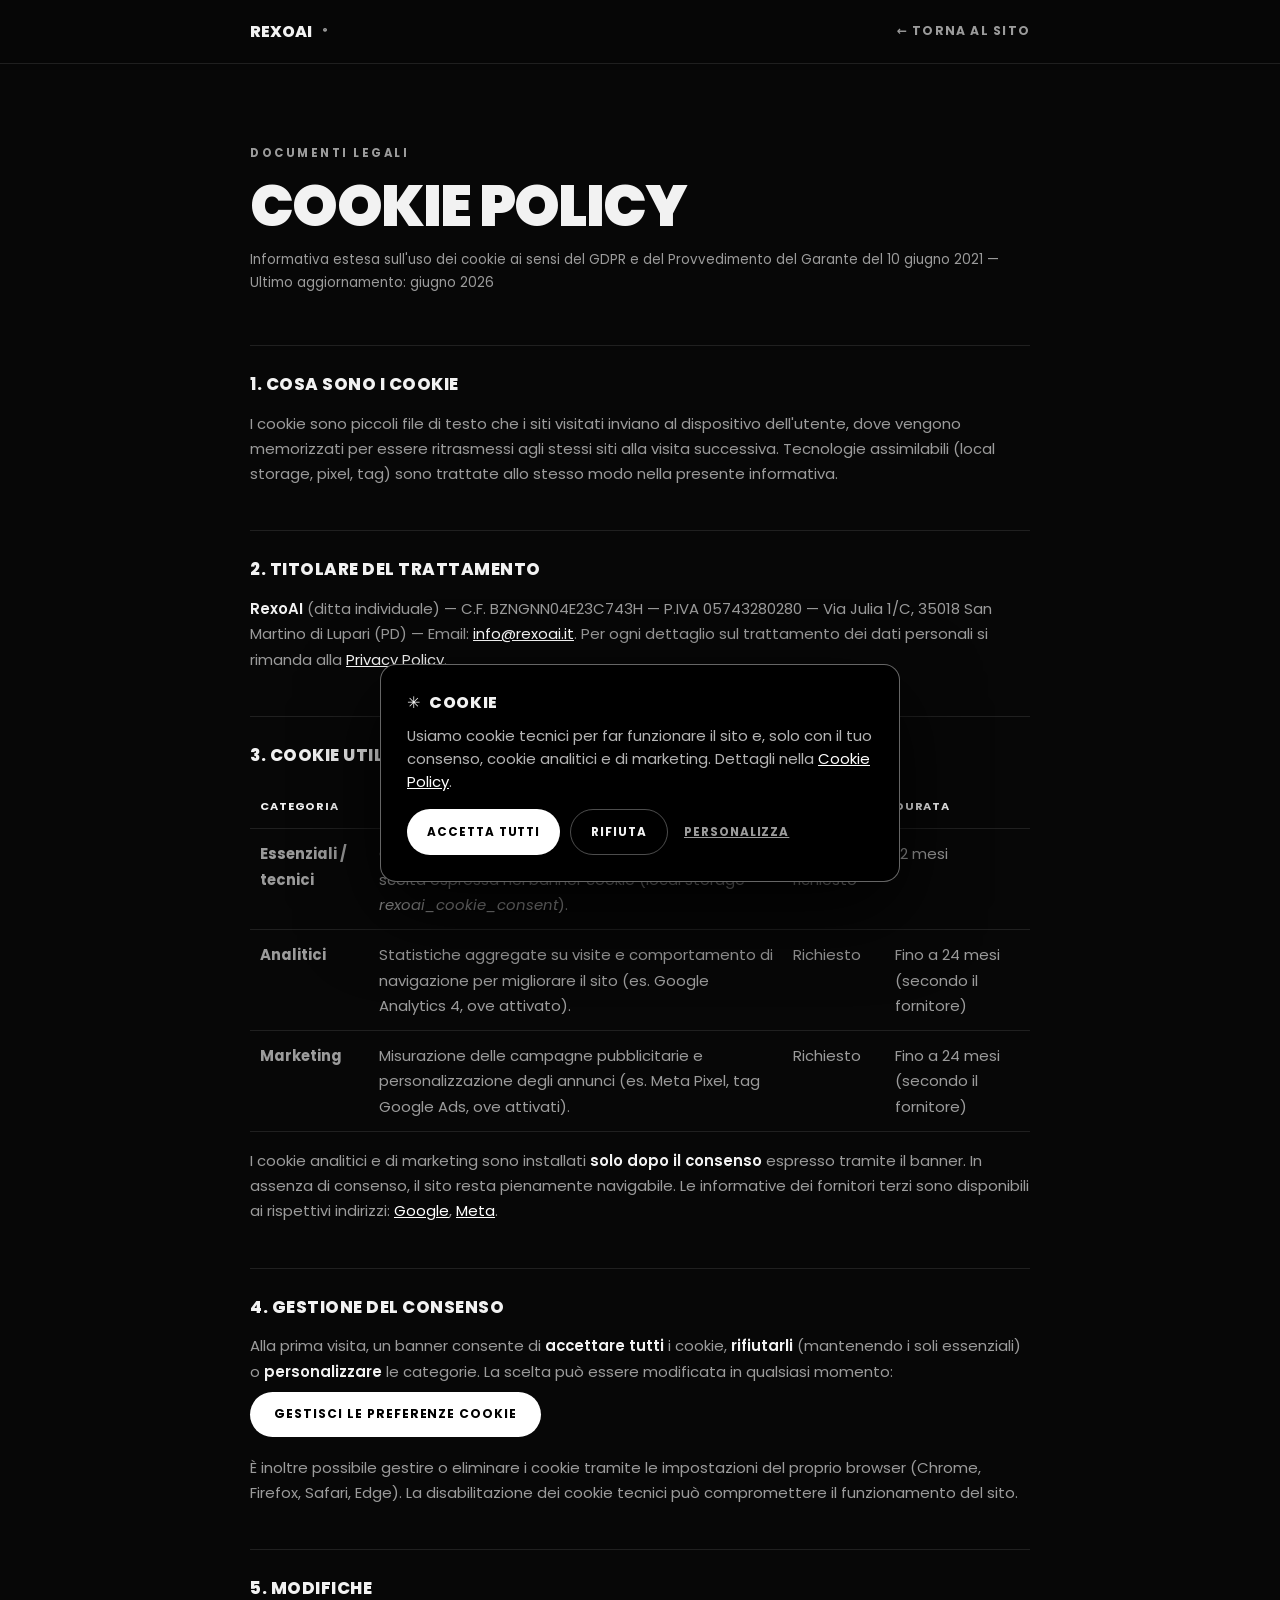
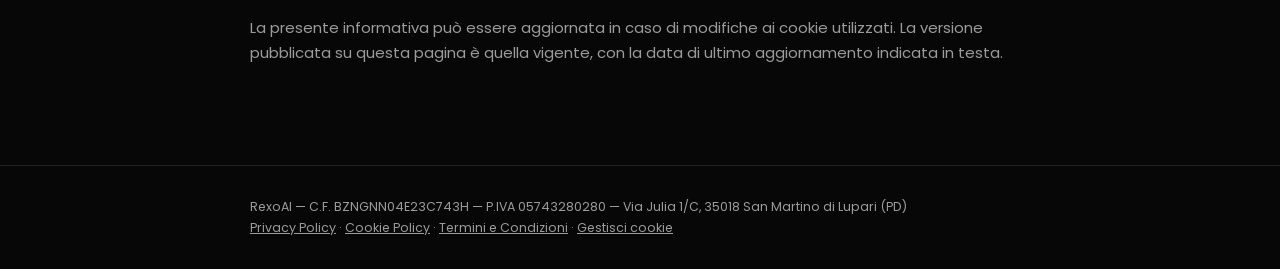
<file: cookie-policy.html>
<!DOCTYPE html>
<html lang="it">
<head>
<meta charset="UTF-8">
<meta name="viewport" content="width=device-width, initial-scale=1.0">
<title>Cookie Policy — RexoAI®</title>
<meta name="robots" content="noindex, follow">
<link rel="icon" href="favicon.svg" type="image/svg+xml">
<link rel="preconnect" href="https://fonts.googleapis.com">
<link rel="preconnect" href="https://fonts.gstatic.com" crossorigin>
<link href="https://fonts.googleapis.com/css2?family=Poppins:wght@300;400;600;700;800;900&display=swap" rel="stylesheet">
<style>
  :root{
    --bg:#070707; --bg-card:#121212;
    --line:rgba(255,255,255,.10); --line-strong:rgba(255,255,255,.22);
    --white:#fff; --text:#F2F2F2; --text-dim:#9B9B9B;
  }
  *{ margin:0; padding:0; box-sizing:border-box; }
  body{
    font-family:'Poppins',system-ui,sans-serif;
    background:var(--bg); color:var(--text); line-height:1.7;
    -webkit-font-smoothing:antialiased;
  }
  ::selection{ background:var(--white); color:#000; }
  .wrap{ width:min(780px,92%); margin:0 auto; }
  header{
    border-bottom:1px solid var(--line);
    padding:18px 0; position:sticky; top:0;
    background:rgba(7,7,7,.9); backdrop-filter:blur(10px); z-index:10;
  }
  .nav{ display:flex; align-items:center; justify-content:space-between; }
  .logo{ display:flex; align-items:center; gap:10px; font-weight:800; text-transform:uppercase; color:var(--text); text-decoration:none; }
  .back{ font-size:.76rem; font-weight:700; letter-spacing:.1em; text-transform:uppercase; color:var(--text-dim); text-decoration:none; }
  .back:hover{ color:var(--white); }
  main{ padding:80px 0 100px; }
  .eyebrow{ font-size:.72rem; font-weight:700; letter-spacing:.22em; text-transform:uppercase; color:var(--text-dim); display:block; margin-bottom:14px; }
  h1{
    font-size:clamp(2rem,6vw,3.6rem); font-weight:900; text-transform:uppercase;
    letter-spacing:-.03em; line-height:1; margin-bottom:14px;
  }
  .updated{ color:var(--text-dim); font-size:.84rem; margin-bottom:50px; }
  h2{
    font-size:1.05rem; font-weight:800; text-transform:uppercase;
    letter-spacing:.03em; margin:44px 0 12px;
    padding-top:24px; border-top:1px solid var(--line);
  }
  p, li, td, th{ font-size:.93rem; color:var(--text-dim); }
  p strong, li strong{ color:var(--text); font-weight:600; }
  ul{ padding-left:20px; margin:10px 0; display:grid; gap:8px; }
  a{ color:var(--white); }
  table{ width:100%; border-collapse:collapse; margin:16px 0; font-size:.86rem; }
  th, td{ text-align:left; padding:12px 10px; border-bottom:1px solid var(--line); vertical-align:top; }
  th{ color:var(--text); font-weight:700; text-transform:uppercase; font-size:.7rem; letter-spacing:.08em; }
  .btn{
    display:inline-block; background:var(--white); color:#000;
    font-weight:700; font-size:.76rem; letter-spacing:.08em; text-transform:uppercase;
    padding:12px 24px; border-radius:999px; border:none; cursor:pointer;
    text-decoration:none; margin-top:8px;
  }
  footer{
    border-top:1px solid var(--line); padding:30px 0;
    font-size:.78rem; color:var(--text-dim);
  }
  footer a{ color:var(--text-dim); }
  footer a:hover{ color:var(--white); }
</style>
</head>
<body>

<header>
  <div class="wrap nav">
    <a href="index.html" class="logo">RexoAI<sup style="font-size:.55rem;color:var(--text-dim)">®</sup></a>
    <a href="index.html" class="back">← Torna al sito</a>
  </div>
</header>

<main>
  <div class="wrap">
    <span class="eyebrow">Documenti legali</span>
    <h1>Cookie Policy</h1>
    <p class="updated">Informativa estesa sull'uso dei cookie ai sensi del GDPR e del Provvedimento del Garante del 10 giugno 2021 — Ultimo aggiornamento: giugno 2026</p>

    <h2>1. Cosa sono i cookie</h2>
    <p>I cookie sono piccoli file di testo che i siti visitati inviano al dispositivo dell'utente, dove vengono memorizzati per essere ritrasmessi agli stessi siti alla visita successiva. Tecnologie assimilabili (local storage, pixel, tag) sono trattate allo stesso modo nella presente informativa.</p>

    <h2>2. Titolare del trattamento</h2>
    <p><strong>RexoAI</strong> (ditta individuale) — C.F. BZNGNN04E23C743H — P.IVA 05743280280 — Via Julia 1/C, 35018 San Martino di Lupari (PD) — Email: <a href="mailto:info@rexoai.it">info@rexoai.it</a>. Per ogni dettaglio sul trattamento dei dati personali si rimanda alla <a href="privacy-policy.html">Privacy Policy</a>.</p>

    <h2>3. Cookie utilizzati da questo sito</h2>

    <table>
      <tr><th>Categoria</th><th>Finalità</th><th>Consenso</th><th>Durata</th></tr>
      <tr>
        <td><strong>Essenziali / tecnici</strong></td>
        <td>Garantire il funzionamento del sito e memorizzare la scelta espressa nel banner cookie (local storage <em>rexoai_cookie_consent</em>).</td>
        <td>Non richiesto</td>
        <td>12 mesi</td>
      </tr>
      <tr>
        <td><strong>Analitici</strong></td>
        <td>Statistiche aggregate su visite e comportamento di navigazione per migliorare il sito (es. Google Analytics 4, ove attivato).</td>
        <td>Richiesto</td>
        <td>Fino a 24 mesi (secondo il fornitore)</td>
      </tr>
      <tr>
        <td><strong>Marketing</strong></td>
        <td>Misurazione delle campagne pubblicitarie e personalizzazione degli annunci (es. Meta Pixel, tag Google Ads, ove attivati).</td>
        <td>Richiesto</td>
        <td>Fino a 24 mesi (secondo il fornitore)</td>
      </tr>
    </table>

    <p>I cookie analitici e di marketing sono installati <strong>solo dopo il consenso</strong> espresso tramite il banner. In assenza di consenso, il sito resta pienamente navigabile. Le informative dei fornitori terzi sono disponibili ai rispettivi indirizzi: <a href="https://policies.google.com/privacy" rel="noopener">Google</a>, <a href="https://www.facebook.com/privacy/policy" rel="noopener">Meta</a>.</p>

    <h2>4. Gestione del consenso</h2>
    <p>Alla prima visita, un banner consente di <strong>accettare tutti</strong> i cookie, <strong>rifiutarli</strong> (mantenendo i soli essenziali) o <strong>personalizzare</strong> le categorie. La scelta può essere modificata in qualsiasi momento:</p>
    <a href="#" class="btn" data-cookie-prefs>Gestisci le preferenze cookie</a>
    <p style="margin-top:18px">È inoltre possibile gestire o eliminare i cookie tramite le impostazioni del proprio browser (Chrome, Firefox, Safari, Edge). La disabilitazione dei cookie tecnici può compromettere il funzionamento del sito.</p>

    <h2>5. Modifiche</h2>
    <p>La presente informativa può essere aggiornata in caso di modifiche ai cookie utilizzati. La versione pubblicata su questa pagina è quella vigente, con la data di ultimo aggiornamento indicata in testa.</p>
  </div>
</main>

<footer>
  <div class="wrap">
    RexoAI — C.F. BZNGNN04E23C743H — P.IVA 05743280280 — Via Julia 1/C, 35018 San Martino di Lupari (PD)<br>
    <a href="privacy-policy.html">Privacy Policy</a> · <a href="cookie-policy.html">Cookie Policy</a> · <a href="termini-condizioni.html">Termini e Condizioni</a> · <a href="#" data-cookie-prefs>Gestisci cookie</a>
  </div>
</footer>

<script src="cookie-consent.js"></script>
</body>
</html>
</file>
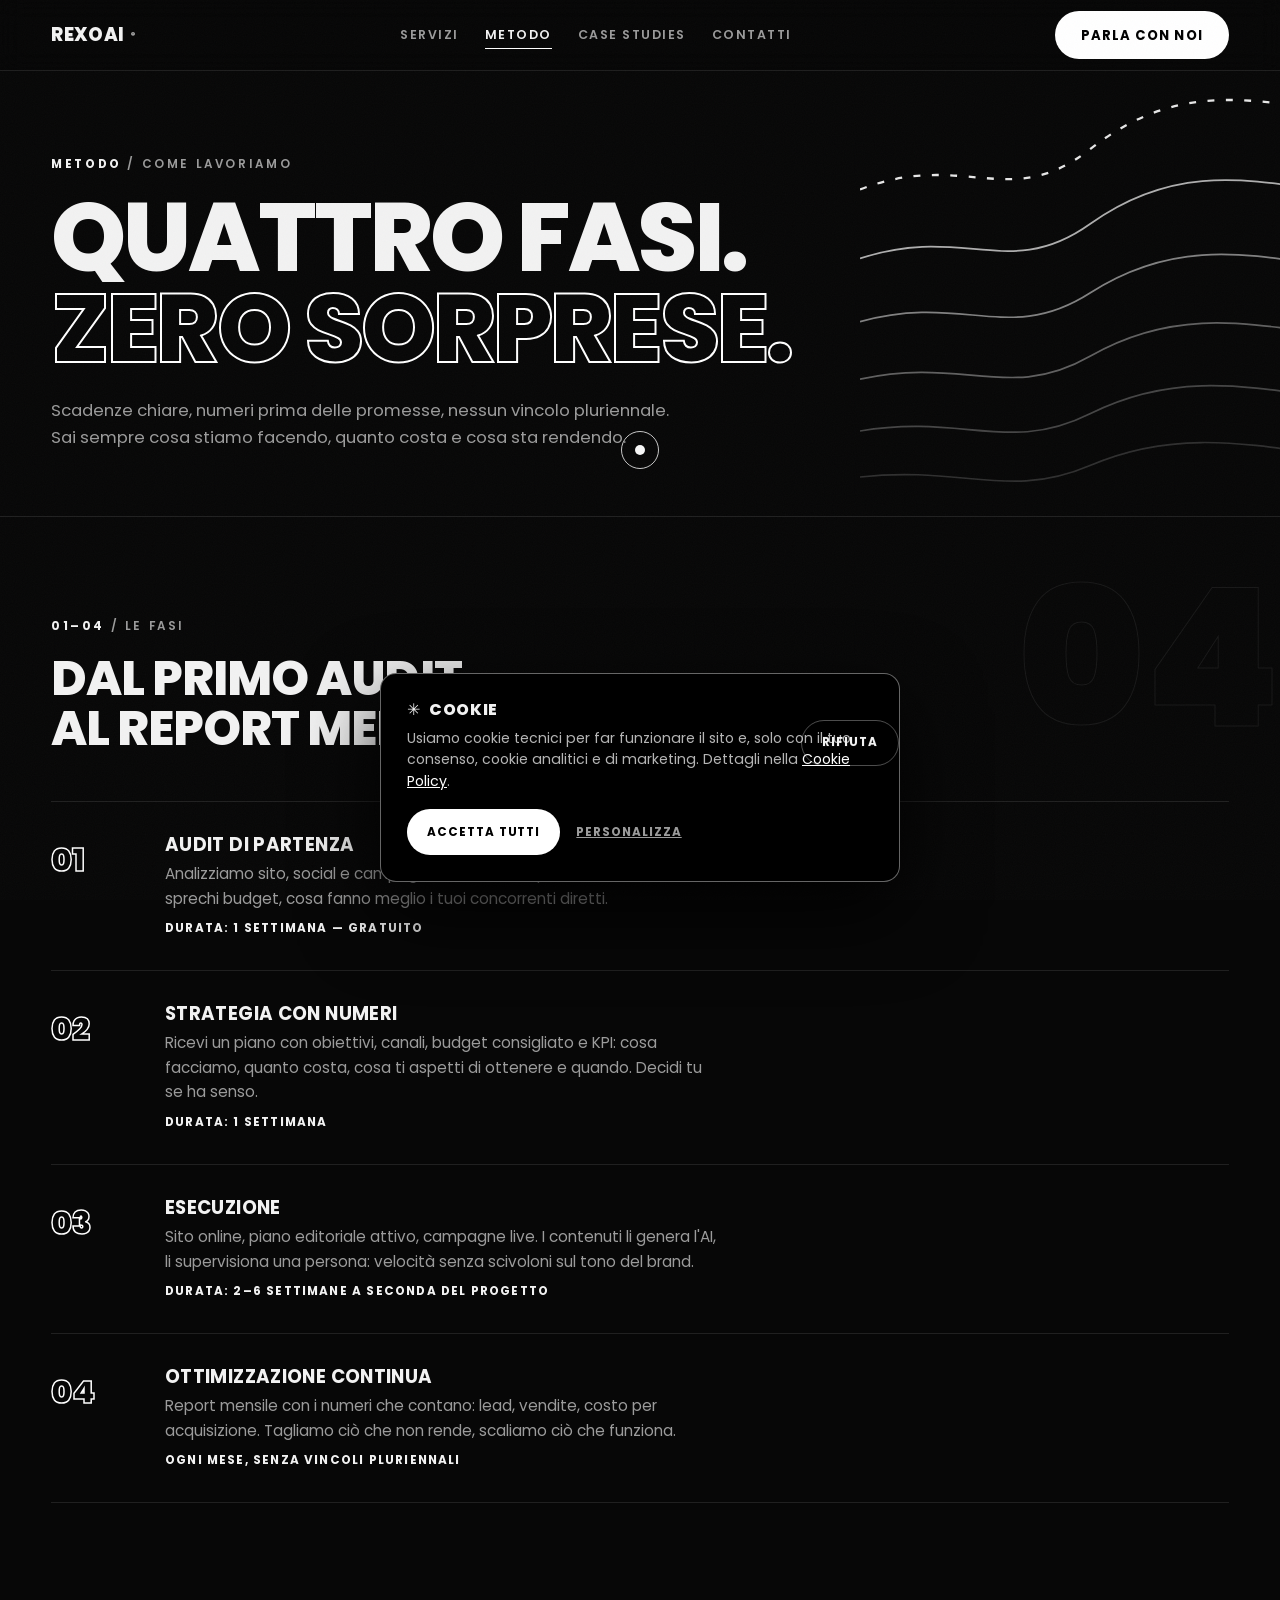
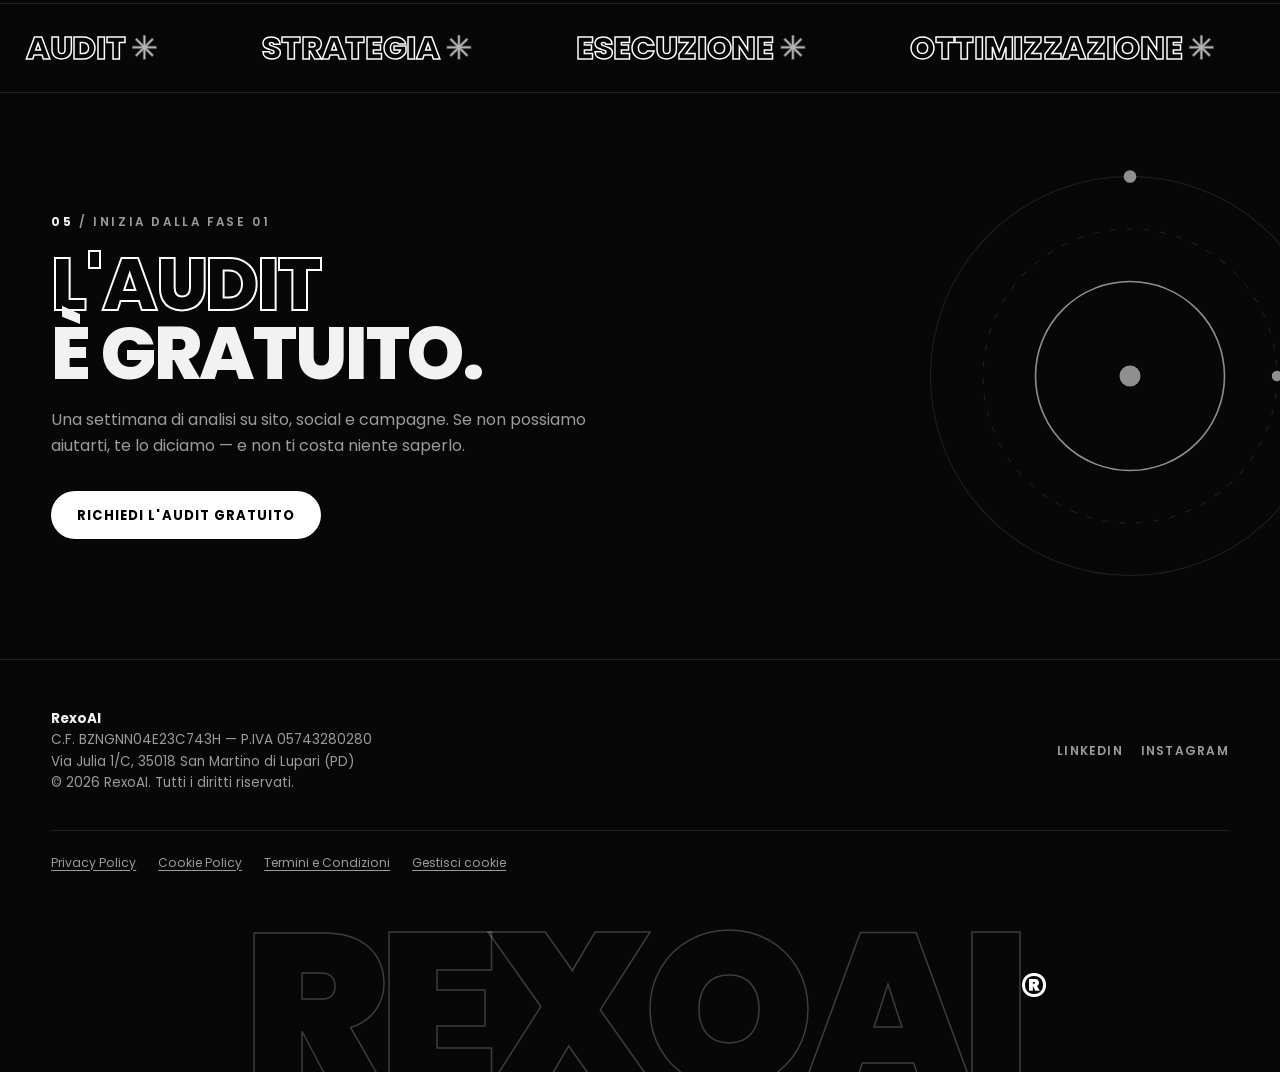
<file: metodo.html>
<!DOCTYPE html>
<html lang="it">
<head>
<meta charset="UTF-8">
<meta name="viewport" content="width=device-width, initial-scale=1.0">
<title>Il metodo RexoAI® — Audit, strategia, esecuzione, ottimizzazione</title>
<meta name="description" content="Come lavora RexoAI: audit gratuito di sito, social e campagne; strategia con obiettivi e KPI; esecuzione in 2–6 settimane; ottimizzazione mensile con report. Nessun vincolo pluriennale.">
<link rel="canonical" href="https://rexoai.it/metodo.html">
<meta name="robots" content="index, follow, max-image-preview:large">
<meta name="theme-color" content="#070707">
<meta property="og:type" content="website">
<meta property="og:site_name" content="RexoAI">
<meta property="og:title" content="Il metodo RexoAI® — Quattro fasi, scadenze chiare">
<meta property="og:description" content="Audit gratuito, strategia con numeri, esecuzione, ottimizzazione continua. Nessuna sorpresa in fattura.">
<meta property="og:url" content="https://rexoai.it/metodo.html">
<meta property="og:image" content="https://rexoai.it/og-image.png">
<meta property="og:locale" content="it_IT">
<meta name="twitter:card" content="summary_large_image">
<link rel="icon" href="favicon.svg" type="image/svg+xml">
<link rel="apple-touch-icon" href="apple-touch-icon.png">
<link rel="preconnect" href="https://fonts.googleapis.com">
<link rel="preconnect" href="https://fonts.gstatic.com" crossorigin>
<link href="https://fonts.googleapis.com/css2?family=Poppins:ital,wght@0,300;0,400;0,500;0,600;0,700;0,800;0,900;1,600;1,800&display=swap" rel="stylesheet">
<link rel="stylesheet" href="style.css">
<script type="application/ld+json">
{
  "@context": "https://schema.org",
  "@graph": [
    {
      "@type": "BreadcrumbList",
      "itemListElement": [
        { "@type": "ListItem", "position": 1, "name": "Home", "item": "https://rexoai.it/" },
        { "@type": "ListItem", "position": 2, "name": "Metodo", "item": "https://rexoai.it/metodo.html" }
      ]
    },
    {
      "@type": "HowTo",
      "name": "Il metodo RexoAI",
      "description": "Le quattro fasi con cui RexoAI porta un brand da fermo a in movimento.",
      "step": [
        { "@type": "HowToStep", "position": 1, "name": "Audit di partenza", "text": "Analisi di sito, social e campagne attive: dove si perdono clienti e budget." },
        { "@type": "HowToStep", "position": 2, "name": "Strategia con numeri", "text": "Piano con obiettivi, canali, budget consigliato e KPI." },
        { "@type": "HowToStep", "position": 3, "name": "Esecuzione", "text": "Sito online, piano editoriale attivo, campagne live in 2–6 settimane." },
        { "@type": "HowToStep", "position": 4, "name": "Ottimizzazione continua", "text": "Report mensile su lead, vendite e costo per acquisizione." }
      ]
    }
  ]
}
</script>
</head>
<body class="subpage">

<div id="progress"></div>
<div id="cursor"></div>
<div id="cursor-ring"></div>

<header class="site">
  <div class="wrap nav">
    <a href="index.html" class="logo">RexoAI<sup>®</sup></a>
    <nav class="nav-links" aria-label="Navigazione principale">
      <a href="servizi.html">Servizi</a>
      <a href="metodo.html" class="active" aria-current="page">Metodo</a>
      <a href="case-studies.html">Case studies</a>
      <a href="contatti.html">Contatti</a>
    </nav>
    <div class="nav-right">
      <a href="contatti.html" class="btn" data-magnet>Parla con noi</a>
      <button class="nav-burger" id="nav-burger" aria-label="Apri il menu" aria-expanded="false" aria-controls="mobile-menu">
        <span></span><span></span><span></span>
      </button>
    </div>
  </div>
</header>
<nav class="mobile-menu" id="mobile-menu" aria-label="Menu mobile">
  <a href="index.html">Home</a>
  <a href="servizi.html">Servizi</a>
  <a href="metodo.html">Metodo</a>
  <a href="case-studies.html">Case studies</a>
  <a href="contatti.html" class="btn">Parla con noi</a>
</nav>

<main>
<!-- ================= PAGE HERO ================= -->
<section class="page-hero">
  <!-- Linee di flusso ascendenti: il percorso, fase dopo fase -->
  <svg class="art" viewBox="0 0 400 400" aria-hidden="true">
    <g class="stroke" fill="none" stroke-width="1.5">
      <path d="M0 360 C 90 350, 130 380, 200 350 S 330 330, 400 340" stroke="rgba(255,255,255,.18)"/>
      <path d="M0 320 C 90 305, 130 340, 200 305 S 330 280, 400 290" stroke="rgba(255,255,255,.28)"/>
      <path d="M0 275 C 90 255, 130 295, 200 255 S 330 225, 400 235" stroke="rgba(255,255,255,.4)"/>
      <path d="M0 225 C 90 200, 130 245, 200 200 S 330 165, 400 175" stroke="rgba(255,255,255,.55)"/>
      <path d="M0 170 C 90 140, 130 190, 200 140 S 330 100, 400 110" stroke="rgba(255,255,255,.75)"/>
      <path class="art-anim-dash" d="M0 110 C 90 75, 130 130, 200 75 S 330 30, 400 40" stroke="#fff" stroke-width="2"/>
    </g>
    <circle class="fill" cx="400" cy="40" r="7"/>
  </svg>
  <div class="wrap">
    <span class="eyebrow"><b>Metodo</b> / Come lavoriamo</span>
    <h1 class="display">
      <span class="line"><span>Quattro fasi.</span></span>
      <span class="line"><span class="outline">Zero sorprese.</span></span>
    </h1>
    <p class="lead">Scadenze chiare, numeri prima delle promesse, nessun vincolo pluriennale. Sai sempre cosa stiamo facendo, quanto costa e cosa sta rendendo.</p>
  </div>
</section>

<!-- ================= STEPS ================= -->
<section aria-label="Le quattro fasi">
  <span class="ghost" aria-hidden="true">04</span>
  <div class="wrap">
    <div class="fade">
      <span class="eyebrow"><b>01–04</b> / Le fasi</span>
      <h2>Dal primo audit<br>al report mensile.</h2>
    </div>
    <div class="steps">
      <div class="step fade">
        <div class="step-num">01</div>
        <div>
          <h3>Audit di partenza</h3>
          <p>Analizziamo sito, social e campagne attive: dove perdi clienti, dove sprechi budget, cosa fanno meglio i tuoi concorrenti diretti.</p>
          <small>Durata: 1 settimana — gratuito</small>
        </div>
      </div>
      <div class="step fade">
        <div class="step-num">02</div>
        <div>
          <h3>Strategia con numeri</h3>
          <p>Ricevi un piano con obiettivi, canali, budget consigliato e KPI: cosa facciamo, quanto costa, cosa ti aspetti di ottenere e quando. Decidi tu se ha senso.</p>
          <small>Durata: 1 settimana</small>
        </div>
      </div>
      <div class="step fade">
        <div class="step-num">03</div>
        <div>
          <h3>Esecuzione</h3>
          <p>Sito online, piano editoriale attivo, campagne live. I contenuti li genera l'AI, li supervisiona una persona: velocità senza scivoloni sul tono del brand.</p>
          <small>Durata: 2–6 settimane a seconda del progetto</small>
        </div>
      </div>
      <div class="step fade">
        <div class="step-num">04</div>
        <div>
          <h3>Ottimizzazione continua</h3>
          <p>Report mensile con i numeri che contano: lead, vendite, costo per acquisizione. Tagliamo ciò che non rende, scaliamo ciò che funziona.</p>
          <small>Ogni mese, senza vincoli pluriennali</small>
        </div>
      </div>
    </div>
  </div>
</section>

<!-- Fascia di brand -->
<div class="marquee hollow" aria-hidden="true">
  <div class="marquee-track">
    <span>Audit<i> ✳︎</i></span><span>Strategia<i> ✳︎</i></span><span>Esecuzione<i> ✳︎</i></span><span>Ottimizzazione<i> ✳︎</i></span>
    <span>Audit<i> ✳︎</i></span><span>Strategia<i> ✳︎</i></span><span>Esecuzione<i> ✳︎</i></span><span>Ottimizzazione<i> ✳︎</i></span>
    <span>Audit<i> ✳︎</i></span><span>Strategia<i> ✳︎</i></span><span>Esecuzione<i> ✳︎</i></span><span>Ottimizzazione<i> ✳︎</i></span>
  </div>
</div>

<!-- ================= CTA ================= -->
<section class="cta-band" aria-label="Contattaci">
  <svg class="art" viewBox="0 0 400 400" aria-hidden="true">
    <g class="art-anim-rotate">
      <circle class="stroke faint" cx="200" cy="200" r="190" stroke-width="1"/>
      <circle class="stroke faint art-anim-dash" cx="200" cy="200" r="140" stroke-width="1"/>
      <circle class="stroke" cx="200" cy="200" r="90" stroke-width="1.5"/>
      <circle class="fill" cx="200" cy="10" r="6"/>
      <circle class="fill" cx="340" cy="200" r="5"/>
    </g>
    <circle class="fill" cx="200" cy="200" r="10"/>
  </svg>
  <div class="wrap">
    <span class="eyebrow"><b>05</b> / Inizia dalla fase 01</span>
    <h2 class="display"><span class="outline">L'audit</span><br>è gratuito.</h2>
    <p class="lead">Una settimana di analisi su sito, social e campagne. Se non possiamo aiutarti, te lo diciamo — e non ti costa niente saperlo.</p>
    <a href="contatti.html" class="btn" data-magnet>Richiedi l'audit gratuito</a>
  </div>
</section>
</main>

<footer class="site">
  <div class="wrap foot">
    <div>
      <strong style="color:var(--text)">RexoAI</strong><br>
      C.F. BZNGNN04E23C743H — P.IVA 05743280280<br>
      Via Julia 1/C, 35018 San Martino di Lupari (PD)<br>
      © <span data-year></span> RexoAI. Tutti i diritti riservati.
    </div>
    <nav class="foot-social" aria-label="Social">
      <a href="https://www.linkedin.com/company/rexoai" target="_blank" rel="noopener">LinkedIn</a>
      <a href="https://www.instagram.com/rexoai.it" target="_blank" rel="noopener">Instagram</a>
    </nav>
  </div>
  <div class="wrap foot-legal" aria-label="Note legali">
    <a href="privacy-policy.html">Privacy Policy</a>
    <a href="cookie-policy.html">Cookie Policy</a>
    <a href="termini-condizioni.html">Termini e Condizioni</a>
    <a href="#" data-cookie-prefs>Gestisci cookie</a>
  </div>
  <span class="foot-mark" aria-hidden="true">RexoAI<b>®</b></span>
</footer>

<script src="main.js"></script>
<script src="cookie-consent.js"></script>
</body>
</html>
</file>
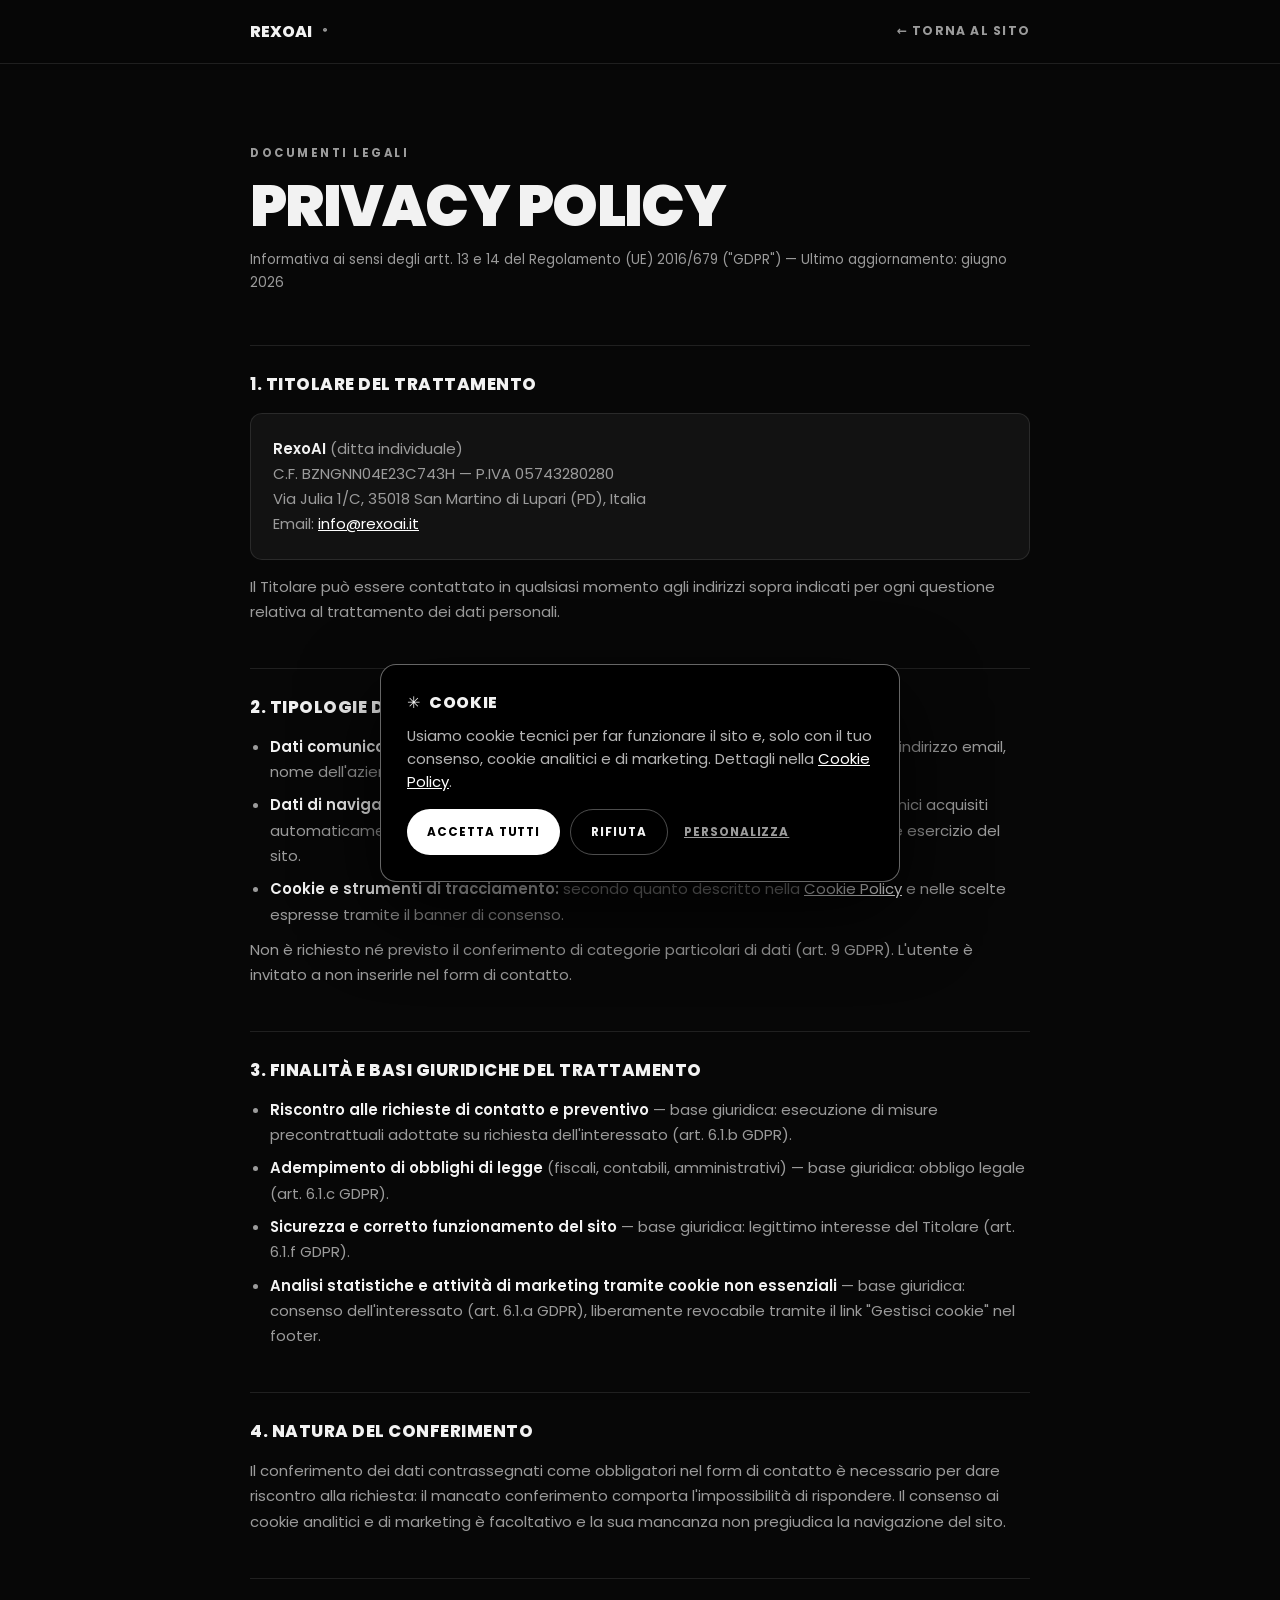
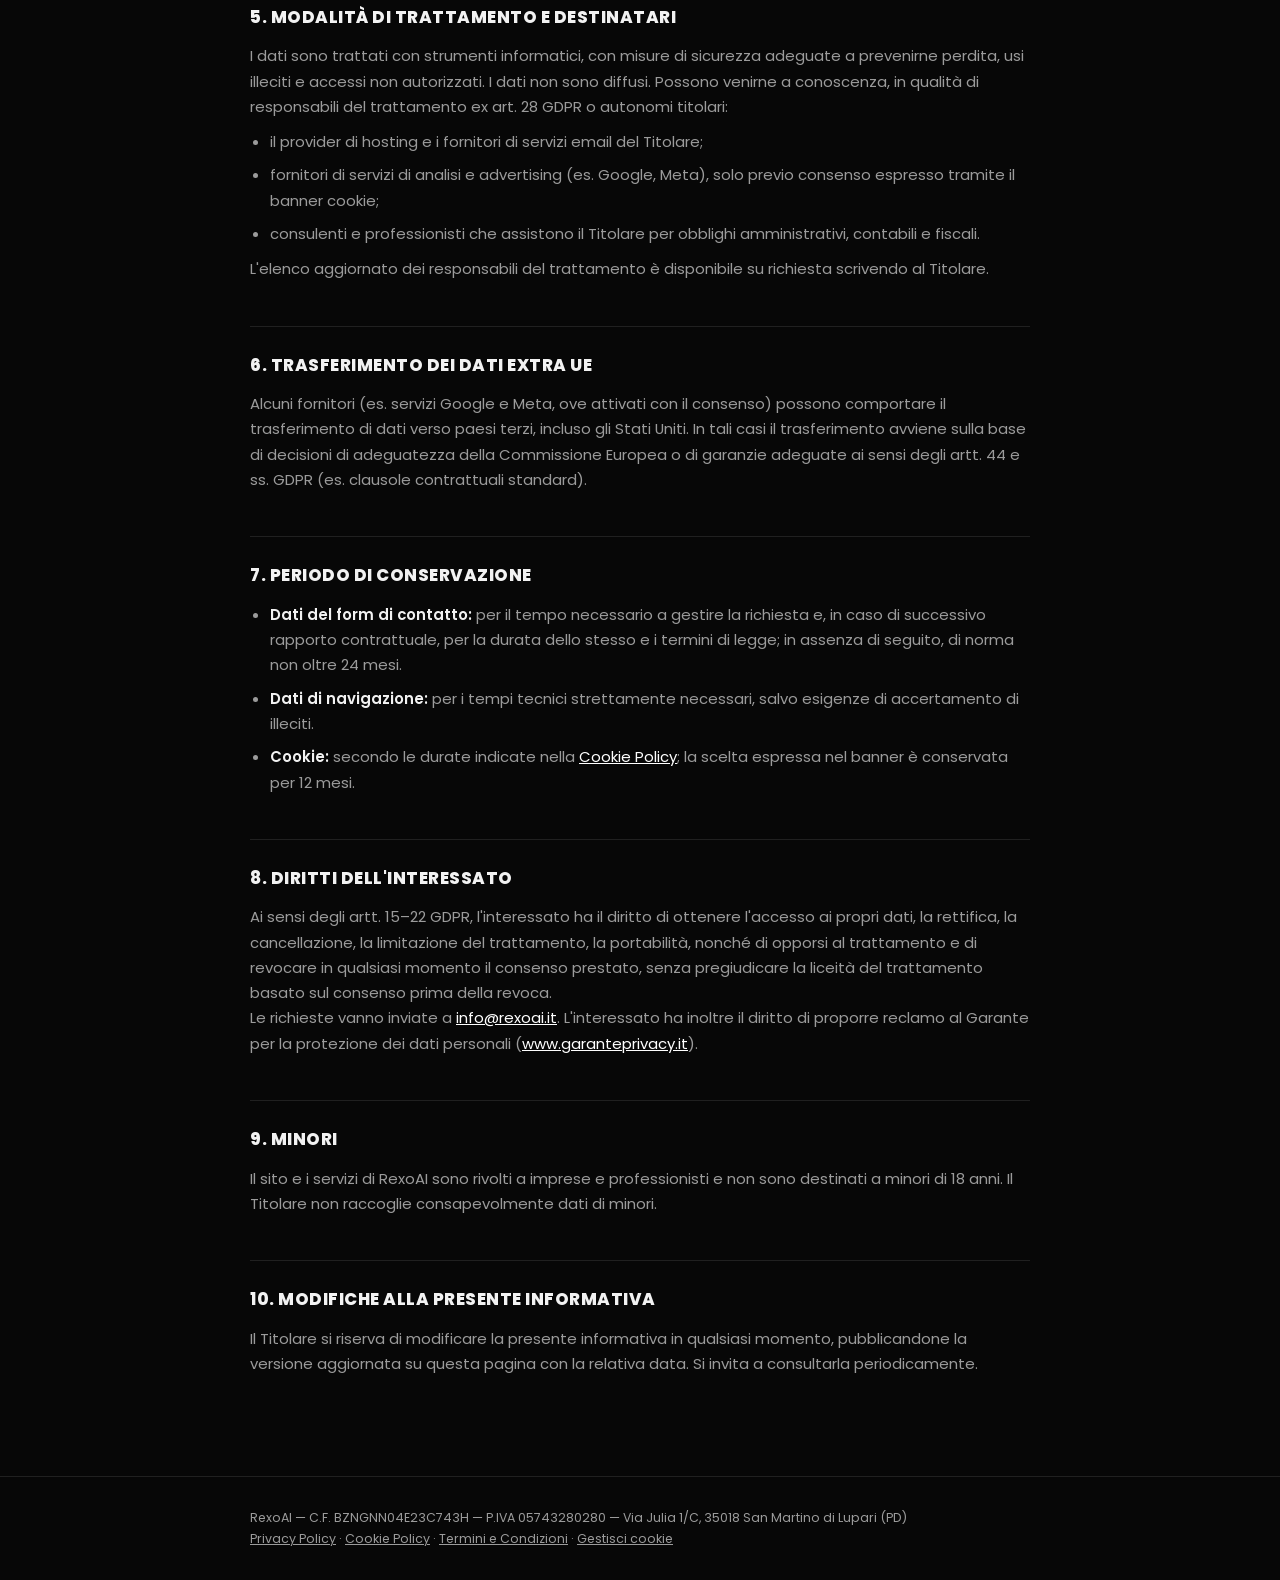
<file: privacy-policy.html>
<!DOCTYPE html>
<html lang="it">
<head>
<meta charset="UTF-8">
<meta name="viewport" content="width=device-width, initial-scale=1.0">
<title>Privacy Policy — RexoAI®</title>
<meta name="robots" content="noindex, follow">
<link rel="icon" href="favicon.svg" type="image/svg+xml">
<link rel="preconnect" href="https://fonts.googleapis.com">
<link rel="preconnect" href="https://fonts.gstatic.com" crossorigin>
<link href="https://fonts.googleapis.com/css2?family=Poppins:wght@300;400;600;700;800;900&display=swap" rel="stylesheet">
<style>
  :root{
    --bg:#070707; --bg-card:#121212;
    --line:rgba(255,255,255,.10); --line-strong:rgba(255,255,255,.22);
    --white:#fff; --text:#F2F2F2; --text-dim:#9B9B9B;
  }
  *{ margin:0; padding:0; box-sizing:border-box; }
  body{
    font-family:'Poppins',system-ui,sans-serif;
    background:var(--bg); color:var(--text); line-height:1.7;
    -webkit-font-smoothing:antialiased;
  }
  ::selection{ background:var(--white); color:#000; }
  .wrap{ width:min(780px,92%); margin:0 auto; }
  header{
    border-bottom:1px solid var(--line);
    padding:18px 0; position:sticky; top:0;
    background:rgba(7,7,7,.9); backdrop-filter:blur(10px); z-index:10;
  }
  .nav{ display:flex; align-items:center; justify-content:space-between; }
  .logo{ display:flex; align-items:center; gap:10px; font-weight:800; text-transform:uppercase; color:var(--text); text-decoration:none; }
  .back{ font-size:.76rem; font-weight:700; letter-spacing:.1em; text-transform:uppercase; color:var(--text-dim); text-decoration:none; }
  .back:hover{ color:var(--white); }
  main{ padding:80px 0 100px; }
  .eyebrow{ font-size:.72rem; font-weight:700; letter-spacing:.22em; text-transform:uppercase; color:var(--text-dim); display:block; margin-bottom:14px; }
  h1{
    font-size:clamp(2rem,6vw,3.6rem); font-weight:900; text-transform:uppercase;
    letter-spacing:-.03em; line-height:1; margin-bottom:14px;
  }
  .updated{ color:var(--text-dim); font-size:.84rem; margin-bottom:50px; }
  h2{
    font-size:1.05rem; font-weight:800; text-transform:uppercase;
    letter-spacing:.03em; margin:44px 0 12px;
    padding-top:24px; border-top:1px solid var(--line);
  }
  p, li{ font-size:.93rem; color:var(--text-dim); }
  p strong, li strong{ color:var(--text); font-weight:600; }
  ul{ padding-left:20px; margin:10px 0; display:grid; gap:8px; }
  a{ color:var(--white); }
  .box{
    background:var(--bg-card); border:1px solid var(--line);
    border-radius:12px; padding:22px; margin:14px 0; font-size:.9rem;
  }
  footer{
    border-top:1px solid var(--line); padding:30px 0;
    font-size:.78rem; color:var(--text-dim);
  }
  footer a{ color:var(--text-dim); }
  footer a:hover{ color:var(--white); }
</style>
</head>
<body>

<header>
  <div class="wrap nav">
    <a href="index.html" class="logo">RexoAI<sup style="font-size:.55rem;color:var(--text-dim)">®</sup></a>
    <a href="index.html" class="back">← Torna al sito</a>
  </div>
</header>

<main>
  <div class="wrap">
    <span class="eyebrow">Documenti legali</span>
    <h1>Privacy Policy</h1>
    <p class="updated">Informativa ai sensi degli artt. 13 e 14 del Regolamento (UE) 2016/679 ("GDPR") — Ultimo aggiornamento: giugno 2026</p>

    <h2>1. Titolare del trattamento</h2>
    <div class="box">
      <p><strong>RexoAI</strong> (ditta individuale)<br>
      C.F. BZNGNN04E23C743H — P.IVA 05743280280<br>
      Via Julia 1/C, 35018 San Martino di Lupari (PD), Italia<br>
      Email: <a href="mailto:info@rexoai.it">info@rexoai.it</a></p>
    </div>
    <p>Il Titolare può essere contattato in qualsiasi momento agli indirizzi sopra indicati per ogni questione relativa al trattamento dei dati personali.</p>

    <h2>2. Tipologie di dati trattati</h2>
    <ul>
      <li><strong>Dati comunicati volontariamente tramite il form di contatto:</strong> nome e cognome, indirizzo email, nome dell'azienda e contenuto del messaggio.</li>
      <li><strong>Dati di navigazione:</strong> indirizzi IP, tipo di browser, orari di accesso e altri parametri tecnici acquisiti automaticamente dai sistemi informatici e dal provider di hosting durante il normale esercizio del sito.</li>
      <li><strong>Cookie e strumenti di tracciamento:</strong> secondo quanto descritto nella <a href="cookie-policy.html">Cookie Policy</a> e nelle scelte espresse tramite il banner di consenso.</li>
    </ul>
    <p>Non è richiesto né previsto il conferimento di categorie particolari di dati (art. 9 GDPR). L'utente è invitato a non inserirle nel form di contatto.</p>

    <h2>3. Finalità e basi giuridiche del trattamento</h2>
    <ul>
      <li><strong>Riscontro alle richieste di contatto e preventivo</strong> — base giuridica: esecuzione di misure precontrattuali adottate su richiesta dell'interessato (art. 6.1.b GDPR).</li>
      <li><strong>Adempimento di obblighi di legge</strong> (fiscali, contabili, amministrativi) — base giuridica: obbligo legale (art. 6.1.c GDPR).</li>
      <li><strong>Sicurezza e corretto funzionamento del sito</strong> — base giuridica: legittimo interesse del Titolare (art. 6.1.f GDPR).</li>
      <li><strong>Analisi statistiche e attività di marketing tramite cookie non essenziali</strong> — base giuridica: consenso dell'interessato (art. 6.1.a GDPR), liberamente revocabile tramite il link "Gestisci cookie" nel footer.</li>
    </ul>

    <h2>4. Natura del conferimento</h2>
    <p>Il conferimento dei dati contrassegnati come obbligatori nel form di contatto è necessario per dare riscontro alla richiesta: il mancato conferimento comporta l'impossibilità di rispondere. Il consenso ai cookie analitici e di marketing è facoltativo e la sua mancanza non pregiudica la navigazione del sito.</p>

    <h2>5. Modalità di trattamento e destinatari</h2>
    <p>I dati sono trattati con strumenti informatici, con misure di sicurezza adeguate a prevenirne perdita, usi illeciti e accessi non autorizzati. I dati non sono diffusi. Possono venirne a conoscenza, in qualità di responsabili del trattamento ex art. 28 GDPR o autonomi titolari:</p>
    <ul>
      <li>il provider di hosting e i fornitori di servizi email del Titolare;</li>
      <li>fornitori di servizi di analisi e advertising (es. Google, Meta), solo previo consenso espresso tramite il banner cookie;</li>
      <li>consulenti e professionisti che assistono il Titolare per obblighi amministrativi, contabili e fiscali.</li>
    </ul>
    <p>L'elenco aggiornato dei responsabili del trattamento è disponibile su richiesta scrivendo al Titolare.</p>

    <h2>6. Trasferimento dei dati extra UE</h2>
    <p>Alcuni fornitori (es. servizi Google e Meta, ove attivati con il consenso) possono comportare il trasferimento di dati verso paesi terzi, incluso gli Stati Uniti. In tali casi il trasferimento avviene sulla base di decisioni di adeguatezza della Commissione Europea o di garanzie adeguate ai sensi degli artt. 44 e ss. GDPR (es. clausole contrattuali standard).</p>

    <h2>7. Periodo di conservazione</h2>
    <ul>
      <li><strong>Dati del form di contatto:</strong> per il tempo necessario a gestire la richiesta e, in caso di successivo rapporto contrattuale, per la durata dello stesso e i termini di legge; in assenza di seguito, di norma non oltre 24 mesi.</li>
      <li><strong>Dati di navigazione:</strong> per i tempi tecnici strettamente necessari, salvo esigenze di accertamento di illeciti.</li>
      <li><strong>Cookie:</strong> secondo le durate indicate nella <a href="cookie-policy.html">Cookie Policy</a>; la scelta espressa nel banner è conservata per 12 mesi.</li>
    </ul>

    <h2>8. Diritti dell'interessato</h2>
    <p>Ai sensi degli artt. 15–22 GDPR, l'interessato ha il diritto di ottenere l'accesso ai propri dati, la rettifica, la cancellazione, la limitazione del trattamento, la portabilità, nonché di opporsi al trattamento e di revocare in qualsiasi momento il consenso prestato, senza pregiudicare la liceità del trattamento basato sul consenso prima della revoca.</p>
    <p>Le richieste vanno inviate a <a href="mailto:info@rexoai.it">info@rexoai.it</a>. L'interessato ha inoltre il diritto di proporre reclamo al Garante per la protezione dei dati personali (<a href="https://www.garanteprivacy.it" rel="noopener">www.garanteprivacy.it</a>).</p>

    <h2>9. Minori</h2>
    <p>Il sito e i servizi di RexoAI sono rivolti a imprese e professionisti e non sono destinati a minori di 18 anni. Il Titolare non raccoglie consapevolmente dati di minori.</p>

    <h2>10. Modifiche alla presente informativa</h2>
    <p>Il Titolare si riserva di modificare la presente informativa in qualsiasi momento, pubblicandone la versione aggiornata su questa pagina con la relativa data. Si invita a consultarla periodicamente.</p>
  </div>
</main>

<footer>
  <div class="wrap">
    RexoAI — C.F. BZNGNN04E23C743H — P.IVA 05743280280 — Via Julia 1/C, 35018 San Martino di Lupari (PD)<br>
    <a href="privacy-policy.html">Privacy Policy</a> · <a href="cookie-policy.html">Cookie Policy</a> · <a href="termini-condizioni.html">Termini e Condizioni</a> · <a href="#" data-cookie-prefs>Gestisci cookie</a>
  </div>
</footer>

<script src="cookie-consent.js"></script>
</body>
</html>
</file>
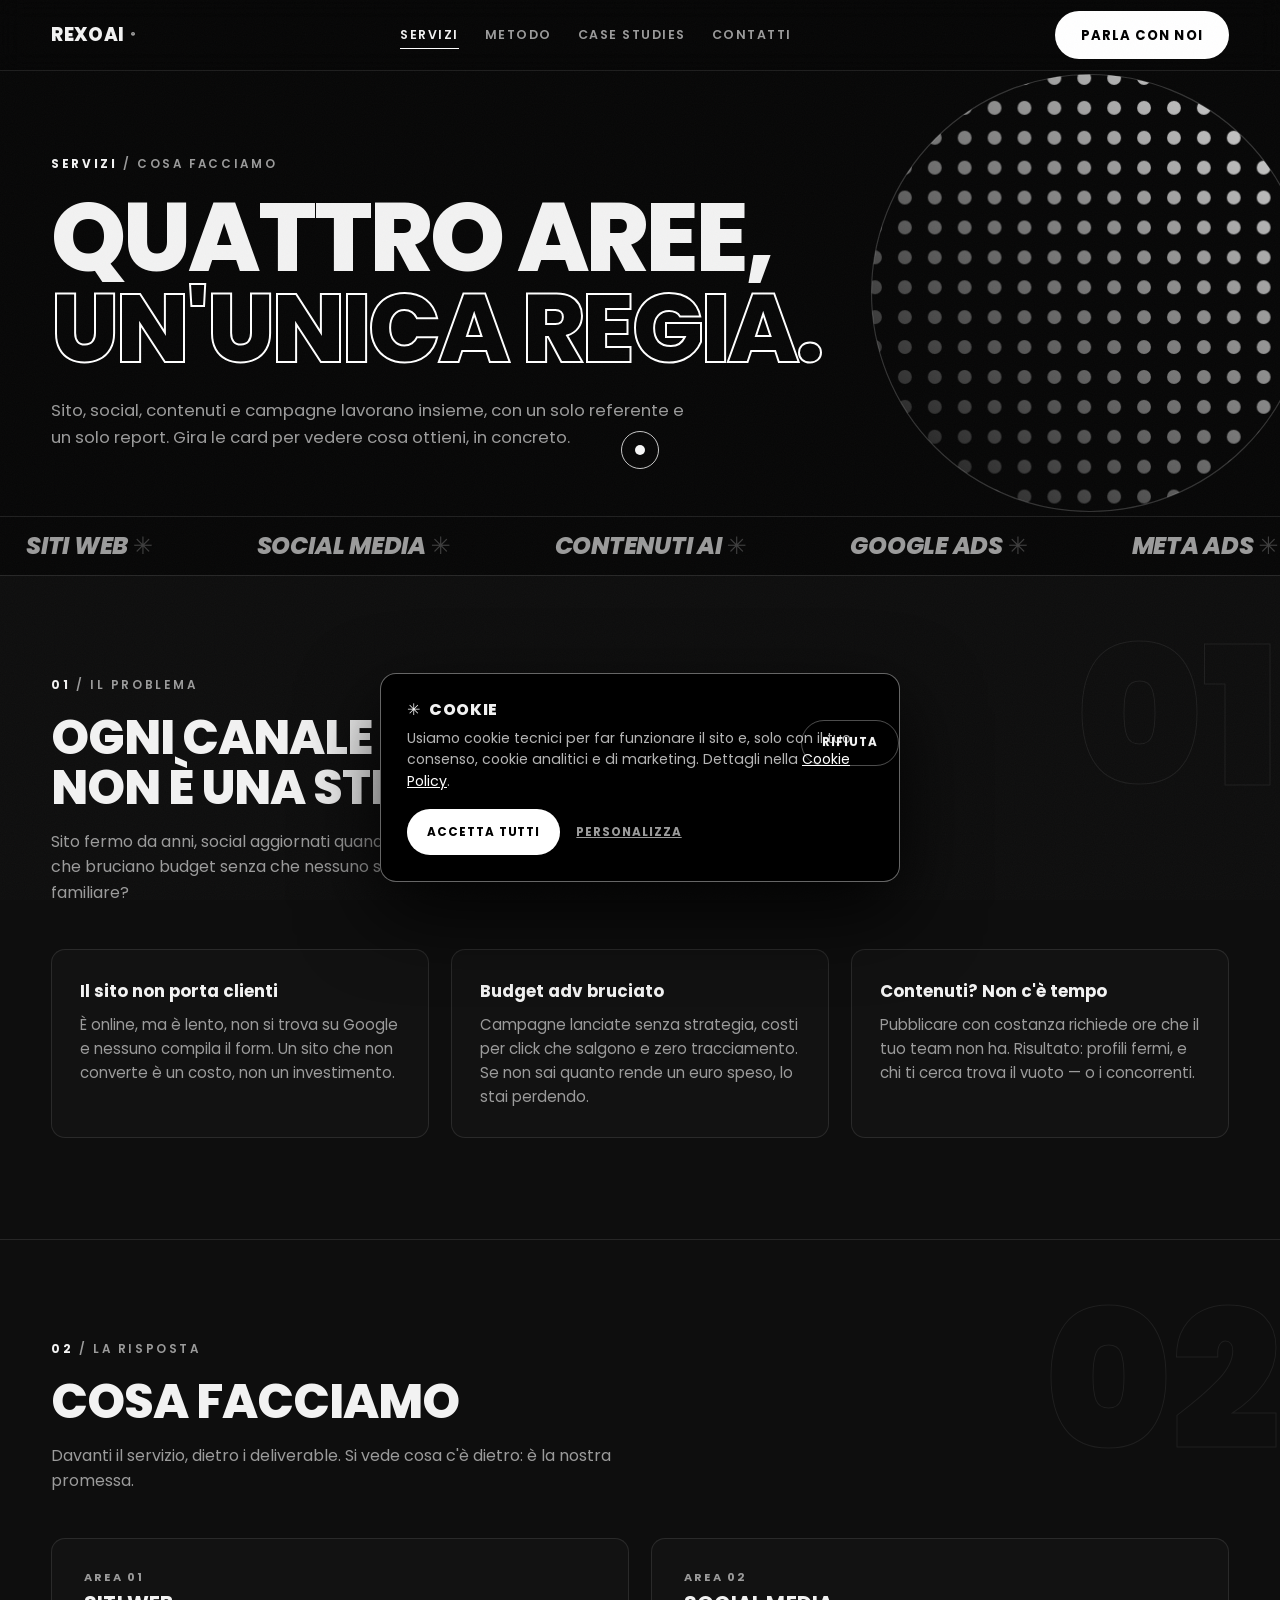
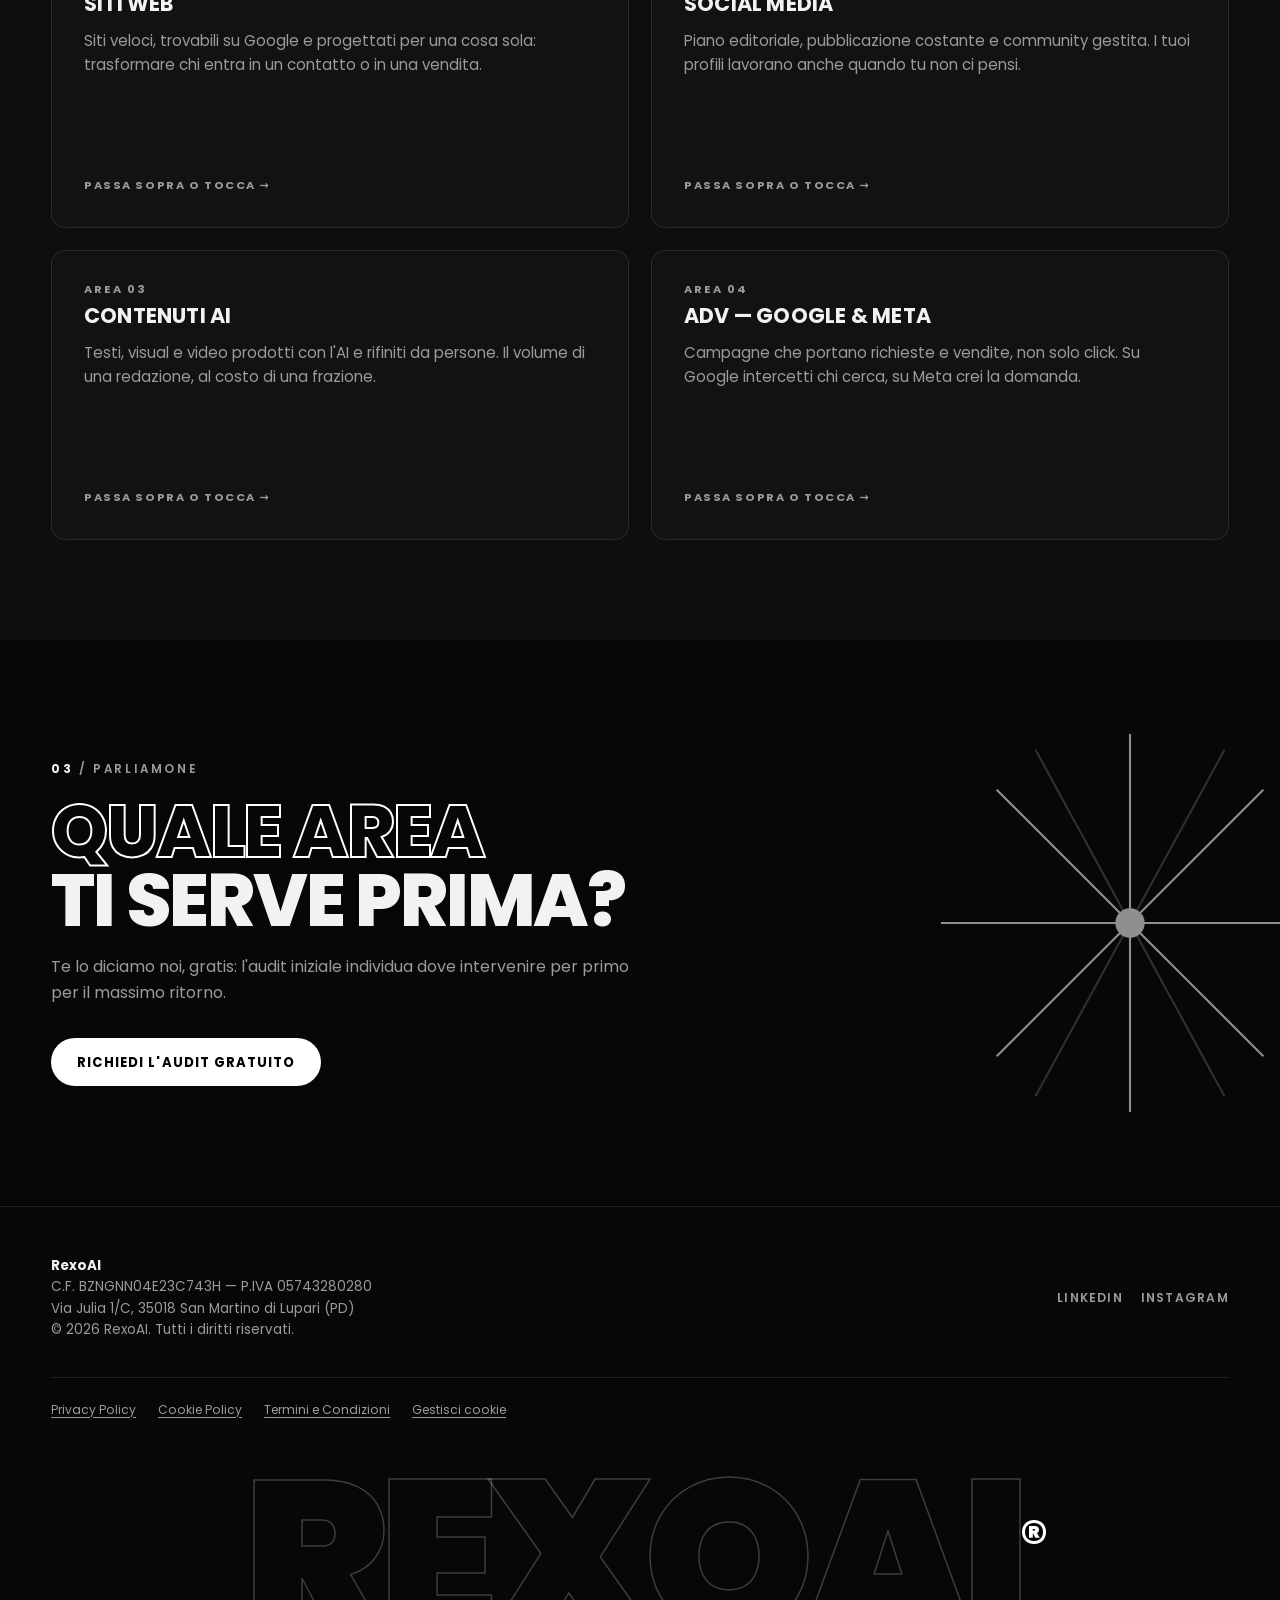
<file: servizi.html>
<!DOCTYPE html>
<html lang="it">
<head>
<meta charset="UTF-8">
<meta name="viewport" content="width=device-width, initial-scale=1.0">
<title>Servizi — Siti web, Social, Contenuti AI, Google e Meta Ads | RexoAI®</title>
<meta name="description" content="I servizi di RexoAI: siti web che convertono, social media management, contenuti generati con AI e campagne advertising su Google Ads e Meta Ads. Scopri cosa ottieni in concreto.">
<link rel="canonical" href="https://rexoai.it/servizi.html">
<meta name="robots" content="index, follow, max-image-preview:large">
<meta name="theme-color" content="#070707">
<meta property="og:type" content="website">
<meta property="og:site_name" content="RexoAI">
<meta property="og:title" content="Servizi — Siti web, Social, Contenuti AI, ADV | RexoAI®">
<meta property="og:description" content="Quattro aree, un'unica regia: siti web, social media, contenuti AI e advertising su Google e Meta.">
<meta property="og:url" content="https://rexoai.it/servizi.html">
<meta property="og:image" content="https://rexoai.it/og-image.png">
<meta property="og:locale" content="it_IT">
<meta name="twitter:card" content="summary_large_image">
<link rel="icon" href="favicon.svg" type="image/svg+xml">
<link rel="apple-touch-icon" href="apple-touch-icon.png">
<link rel="preconnect" href="https://fonts.googleapis.com">
<link rel="preconnect" href="https://fonts.gstatic.com" crossorigin>
<link href="https://fonts.googleapis.com/css2?family=Poppins:ital,wght@0,300;0,400;0,500;0,600;0,700;0,800;0,900;1,600;1,800&display=swap" rel="stylesheet">
<link rel="stylesheet" href="style.css">
<script type="application/ld+json">
{
  "@context": "https://schema.org",
  "@graph": [
    {
      "@type": "BreadcrumbList",
      "itemListElement": [
        { "@type": "ListItem", "position": 1, "name": "Home", "item": "https://rexoai.it/" },
        { "@type": "ListItem", "position": 2, "name": "Servizi", "item": "https://rexoai.it/servizi.html" }
      ]
    },
    {
      "@type": "OfferCatalog",
      "name": "Servizi RexoAI",
      "provider": { "@id": "https://rexoai.it/#organization" },
      "itemListElement": [
        { "@type": "Offer", "itemOffered": { "@type": "Service", "name": "Realizzazione siti web", "description": "Siti veloci, ottimizzati SEO e progettati per convertire visite in contatti e vendite." } },
        { "@type": "Offer", "itemOffered": { "@type": "Service", "name": "Social media management", "description": "Piano editoriale, pubblicazione costante e gestione della community." } },
        { "@type": "Offer", "itemOffered": { "@type": "Service", "name": "Contenuti generati con AI", "description": "Testi, visual e video prodotti con l'AI e supervisionati da persone." } },
        { "@type": "Offer", "itemOffered": { "@type": "Service", "name": "Advertising Google Ads e Meta Ads", "description": "Campagne Search, Shopping, Performance Max e social adv orientate a lead e vendite." } }
      ]
    }
  ]
}
</script>
</head>
<body class="subpage">

<div id="progress"></div>
<div id="cursor"></div>
<div id="cursor-ring"></div>

<header class="site">
  <div class="wrap nav">
    <a href="index.html" class="logo">RexoAI<sup>®</sup></a>
    <nav class="nav-links" aria-label="Navigazione principale">
      <a href="servizi.html" class="active" aria-current="page">Servizi</a>
      <a href="metodo.html">Metodo</a>
      <a href="case-studies.html">Case studies</a>
      <a href="contatti.html">Contatti</a>
    </nav>
    <div class="nav-right">
      <a href="contatti.html" class="btn" data-magnet>Parla con noi</a>
      <button class="nav-burger" id="nav-burger" aria-label="Apri il menu" aria-expanded="false" aria-controls="mobile-menu">
        <span></span><span></span><span></span>
      </button>
    </div>
  </div>
</header>
<nav class="mobile-menu" id="mobile-menu" aria-label="Menu mobile">
  <a href="index.html">Home</a>
  <a href="servizi.html">Servizi</a>
  <a href="metodo.html">Metodo</a>
  <a href="case-studies.html">Case studies</a>
  <a href="contatti.html" class="btn">Parla con noi</a>
</nav>

<main>
<!-- ================= PAGE HERO ================= -->
<section class="page-hero">
  <!-- Halftone: la matrice di punti che sfuma — la visibilità che si costruisce -->
  <svg class="art" viewBox="0 0 400 400" aria-hidden="true">
    <defs>
      <pattern id="dots" width="26" height="26" patternUnits="userSpaceOnUse">
        <circle cx="13" cy="13" r="6" fill="#fff"/>
      </pattern>
      <linearGradient id="fadeL" x1="0" y1="1" x2="1" y2="0">
        <stop offset="0" stop-color="#fff" stop-opacity="0"/>
        <stop offset="1" stop-color="#fff"/>
      </linearGradient>
      <mask id="m1"><rect width="400" height="400" fill="url(#fadeL)"/></mask>
    </defs>
    <circle cx="200" cy="200" r="190" fill="url(#dots)" mask="url(#m1)"/>
    <circle cx="200" cy="200" r="190" fill="none" stroke="rgba(255,255,255,.2)"/>
  </svg>
  <div class="wrap">
    <span class="eyebrow"><b>Servizi</b> / Cosa facciamo</span>
    <h1 class="display">
      <span class="line"><span>Quattro aree,</span></span>
      <span class="line"><span class="outline">un'unica regia.</span></span>
    </h1>
    <p class="lead">Sito, social, contenuti e campagne lavorano insieme, con un solo referente e un solo report. Gira le card per vedere cosa ottieni, in concreto.</p>
  </div>
</section>

<!-- Fascia di brand -->
<div class="marquee adj" aria-hidden="true">
  <div class="marquee-track">
    <span>Siti web<i> ✳︎</i></span><span>Social media<i> ✳︎</i></span><span>Contenuti AI<i> ✳︎</i></span><span>Google Ads<i> ✳︎</i></span><span>Meta Ads<i> ✳︎</i></span>
    <span>Siti web<i> ✳︎</i></span><span>Social media<i> ✳︎</i></span><span>Contenuti AI<i> ✳︎</i></span><span>Google Ads<i> ✳︎</i></span><span>Meta Ads<i> ✳︎</i></span>
    <span>Siti web<i> ✳︎</i></span><span>Social media<i> ✳︎</i></span><span>Contenuti AI<i> ✳︎</i></span><span>Google Ads<i> ✳︎</i></span><span>Meta Ads<i> ✳︎</i></span>
  </div>
</div>

<!-- ================= PROBLEMA ================= -->
<section class="problema" aria-label="Il problema">
  <span class="ghost" aria-hidden="true">01</span>
  <div class="wrap">
    <div class="fade">
      <span class="eyebrow"><b>01</b> / Il problema</span>
      <h2>Ogni canale per conto suo<br>non è una strategia.</h2>
      <p class="lead">Sito fermo da anni, social aggiornati quando avanza tempo, campagne che bruciano budget senza che nessuno sappia dire cosa rendono. Suona familiare?</p>
    </div>
    <div class="prob-grid">
      <div class="prob-card fade" data-tilt>
        <strong>Il sito non porta clienti</strong>
        <p>È online, ma è lento, non si trova su Google e nessuno compila il form. Un sito che non converte è un costo, non un investimento.</p>
      </div>
      <div class="prob-card fade" data-tilt>
        <strong>Budget adv bruciato</strong>
        <p>Campagne lanciate senza strategia, costi per click che salgono e zero tracciamento. Se non sai quanto rende un euro speso, lo stai perdendo.</p>
      </div>
      <div class="prob-card fade" data-tilt>
        <strong>Contenuti? Non c'è tempo</strong>
        <p>Pubblicare con costanza richiede ore che il tuo team non ha. Risultato: profili fermi, e chi ti cerca trova il vuoto — o i concorrenti.</p>
      </div>
    </div>
  </div>
</section>

<!-- ================= SERVIZI (flip card 3D) ================= -->
<section class="servizi" aria-label="I servizi">
  <span class="ghost" aria-hidden="true">02</span>
  <div class="wrap">
    <div class="fade">
      <span class="eyebrow"><b>02</b> / La risposta</span>
      <h2>Cosa facciamo</h2>
      <p class="lead">Davanti il servizio, dietro i deliverable. Si vede cosa c'è dietro: è la nostra promessa.</p>
    </div>
    <div class="serv-grid">

      <div class="flip fade" id="siti-web" tabindex="0" aria-label="Siti web — gira per i dettagli">
        <div class="flip-inner">
          <div class="flip-face flip-front">
            <h3><b>Area 01</b>Siti web</h3>
            <p>Siti veloci, trovabili su Google e progettati per una cosa sola: trasformare chi entra in un contatto o in una vendita.</p>
            <span class="flip-hint">Passa sopra o tocca →</span>
          </div>
          <div class="flip-face flip-back">
            <h4>Cosa ottieni</h4>
            <ul>
              <li>Design su misura, niente template riciclati</li>
              <li>Ottimizzazione SEO e velocità di caricamento</li>
              <li>Landing page dedicate alle campagne</li>
              <li>Tracciamento di form, chiamate e vendite</li>
            </ul>
          </div>
        </div>
      </div>

      <div class="flip fade" id="social-media" tabindex="0" aria-label="Social media management — gira per i dettagli">
        <div class="flip-inner">
          <div class="flip-face flip-front">
            <h3><b>Area 02</b>Social media</h3>
            <p>Piano editoriale, pubblicazione costante e community gestita. I tuoi profili lavorano anche quando tu non ci pensi.</p>
            <span class="flip-hint">Passa sopra o tocca →</span>
          </div>
          <div class="flip-face flip-back">
            <h4>Cosa ottieni</h4>
            <ul>
              <li>Piano editoriale mensile approvato da te</li>
              <li>Post, caroselli e reel pronti da pubblicare</li>
              <li>Risposte a commenti e messaggi</li>
              <li>Report con crescita e contenuti migliori</li>
            </ul>
          </div>
        </div>
      </div>

      <div class="flip fade" id="contenuti-ai" tabindex="0" aria-label="Contenuti generati con AI — gira per i dettagli">
        <div class="flip-inner">
          <div class="flip-face flip-front">
            <h3><b>Area 03</b>Contenuti AI</h3>
            <p>Testi, visual e video prodotti con l'AI e rifiniti da persone. Il volume di una redazione, al costo di una frazione.</p>
            <span class="flip-hint">Passa sopra o tocca →</span>
          </div>
          <div class="flip-face flip-back">
            <h4>Cosa ottieni</h4>
            <ul>
              <li>Articoli blog ottimizzati SEO ogni mese</li>
              <li>Visual e creatività coerenti col brand</li>
              <li>Video brevi per reel e campagne</li>
              <li>Revisione umana su ogni contenuto</li>
            </ul>
          </div>
        </div>
      </div>

      <div class="flip fade" id="adv" tabindex="0" aria-label="Advertising Google Ads e Meta Ads — gira per i dettagli">
        <div class="flip-inner">
          <div class="flip-face flip-front">
            <h3><b>Area 04</b>ADV — Google &amp; Meta</h3>
            <p>Campagne che portano richieste e vendite, non solo click. Su Google intercetti chi cerca, su Meta crei la domanda.</p>
            <span class="flip-hint">Passa sopra o tocca →</span>
          </div>
          <div class="flip-face flip-back">
            <h4>Cosa ottieni</h4>
            <ul>
              <li>Campagne Search, Shopping e Performance Max</li>
              <li>Creatività e audience test su Facebook e Instagram</li>
              <li>Tracciamento conversioni configurato a regola d'arte</li>
              <li>Report mensile: spesa, lead, costo per acquisizione</li>
            </ul>
          </div>
        </div>
      </div>

    </div>
  </div>
</section>

<!-- ================= CTA ================= -->
<section class="cta-band" aria-label="Contattaci">
  <svg class="art" viewBox="0 0 400 400" aria-hidden="true">
    <g class="art-anim-rotate rev">
      <g class="stroke" stroke-width="2">
        <line x1="200" y1="20" x2="200" y2="380"/>
        <line x1="20" y1="200" x2="380" y2="200"/>
        <line x1="73" y1="73" x2="327" y2="327"/>
        <line x1="327" y1="73" x2="73" y2="327"/>
        <line x1="110" y1="35" x2="290" y2="365" stroke="rgba(255,255,255,.3)"/>
        <line x1="290" y1="35" x2="110" y2="365" stroke="rgba(255,255,255,.3)"/>
      </g>
    </g>
    <circle class="fill" cx="200" cy="200" r="14"/>
  </svg>
  <div class="wrap">
    <span class="eyebrow"><b>03</b> / Parliamone</span>
    <h2 class="display"><span class="outline">Quale area</span><br>ti serve prima?</h2>
    <p class="lead">Te lo diciamo noi, gratis: l'audit iniziale individua dove intervenire per primo per il massimo ritorno.</p>
    <a href="contatti.html" class="btn" data-magnet>Richiedi l'audit gratuito</a>
  </div>
</section>
</main>

<footer class="site">
  <div class="wrap foot">
    <div>
      <strong style="color:var(--text)">RexoAI</strong><br>
      C.F. BZNGNN04E23C743H — P.IVA 05743280280<br>
      Via Julia 1/C, 35018 San Martino di Lupari (PD)<br>
      © <span data-year></span> RexoAI. Tutti i diritti riservati.
    </div>
    <nav class="foot-social" aria-label="Social">
      <a href="https://www.linkedin.com/company/rexoai" target="_blank" rel="noopener">LinkedIn</a>
      <a href="https://www.instagram.com/rexoai.it" target="_blank" rel="noopener">Instagram</a>
    </nav>
  </div>
  <div class="wrap foot-legal" aria-label="Note legali">
    <a href="privacy-policy.html">Privacy Policy</a>
    <a href="cookie-policy.html">Cookie Policy</a>
    <a href="termini-condizioni.html">Termini e Condizioni</a>
    <a href="#" data-cookie-prefs>Gestisci cookie</a>
  </div>
  <span class="foot-mark" aria-hidden="true">RexoAI<b>®</b></span>
</footer>

<script src="main.js"></script>
<script src="cookie-consent.js"></script>
</body>
</html>
</file>
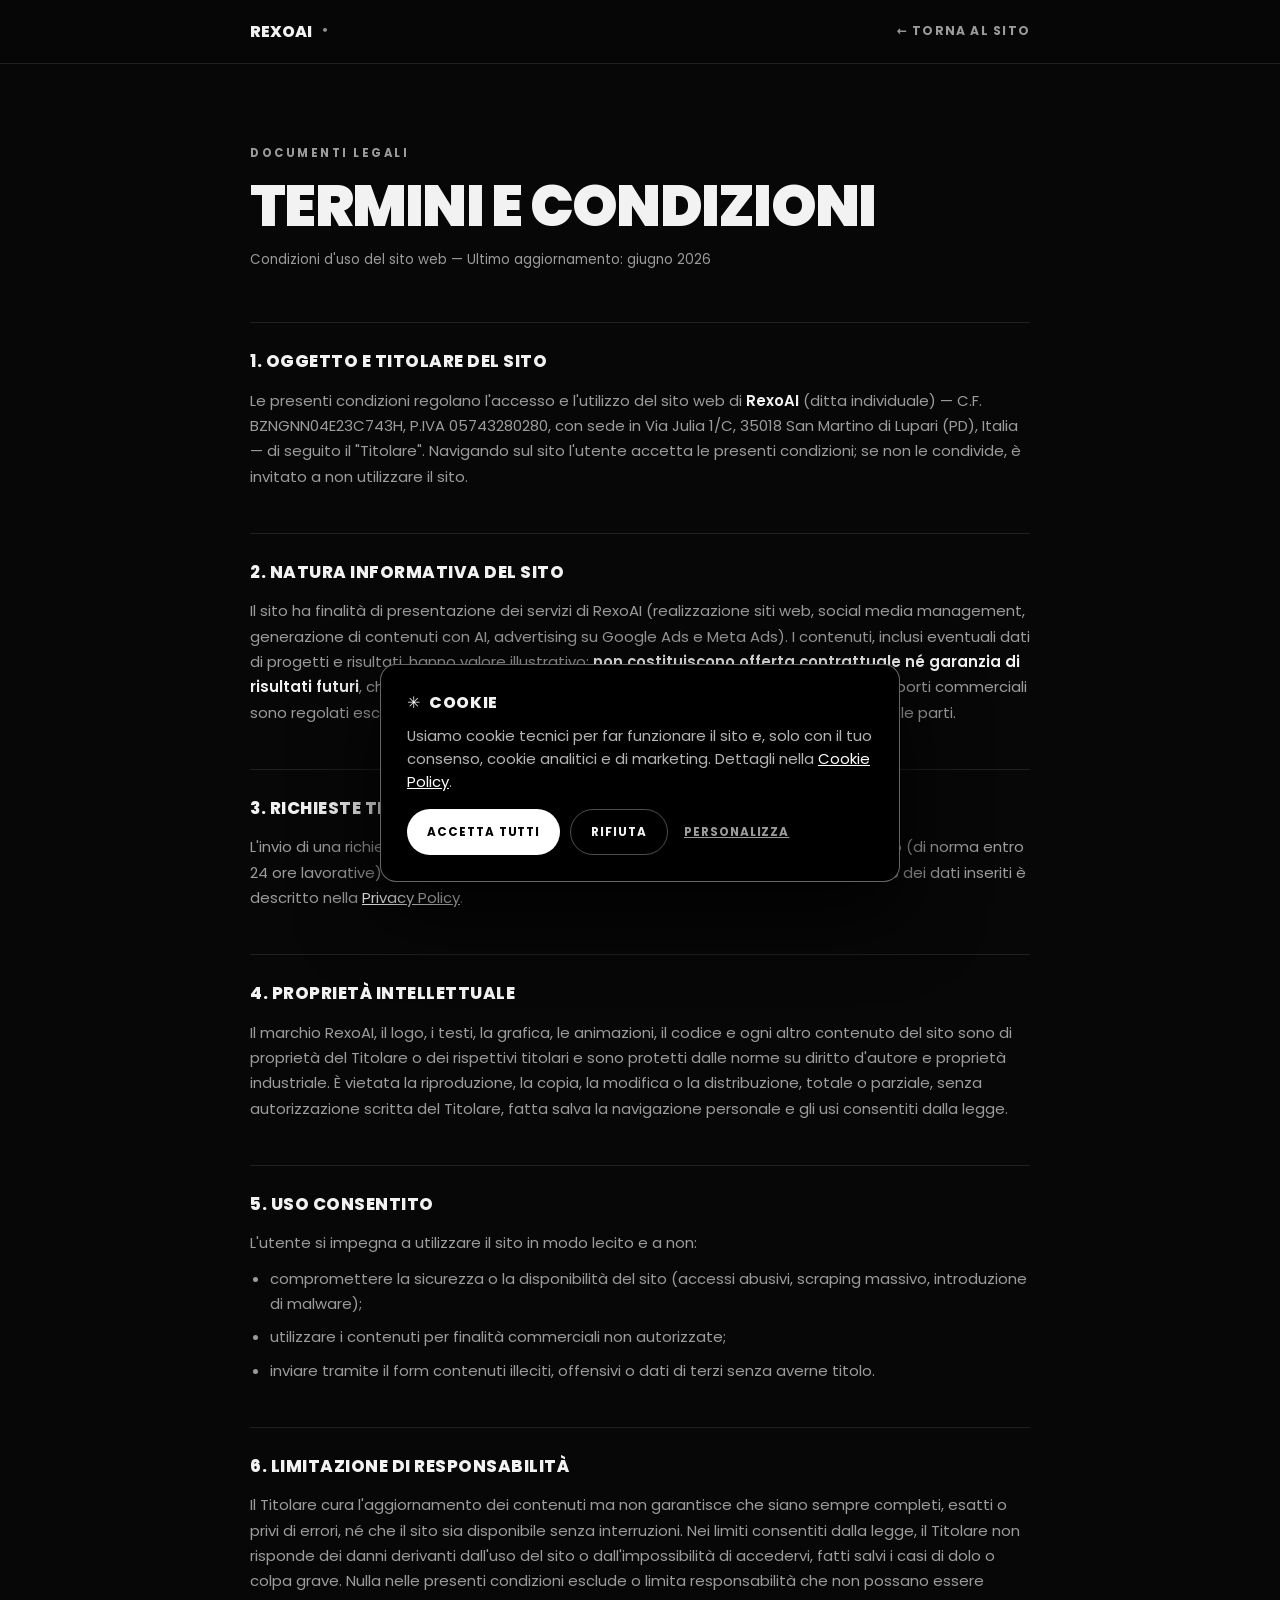
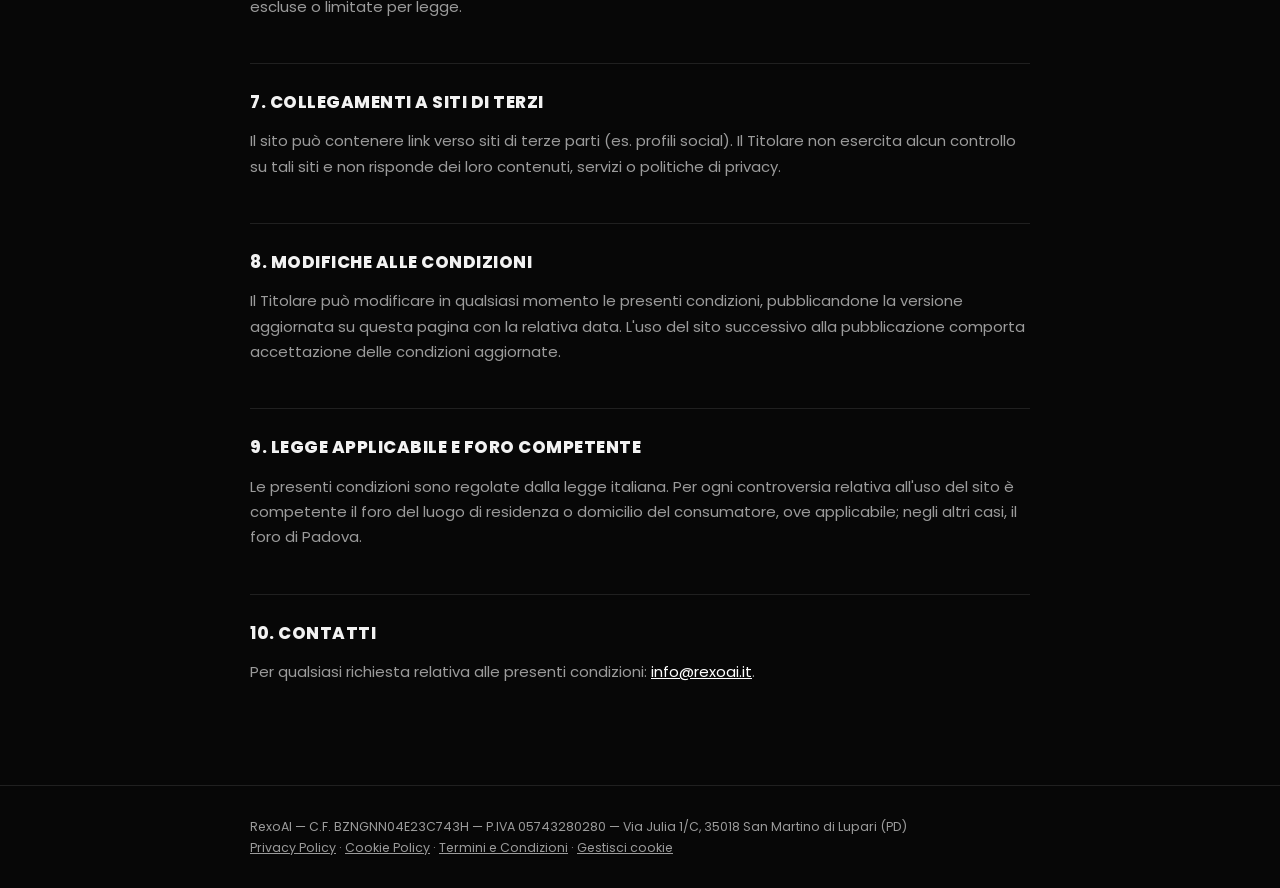
<file: termini-condizioni.html>
<!DOCTYPE html>
<html lang="it">
<head>
<meta charset="UTF-8">
<meta name="viewport" content="width=device-width, initial-scale=1.0">
<title>Termini e Condizioni — RexoAI®</title>
<meta name="robots" content="noindex, follow">
<link rel="icon" href="favicon.svg" type="image/svg+xml">
<link rel="preconnect" href="https://fonts.googleapis.com">
<link rel="preconnect" href="https://fonts.gstatic.com" crossorigin>
<link href="https://fonts.googleapis.com/css2?family=Poppins:wght@300;400;600;700;800;900&display=swap" rel="stylesheet">
<style>
  :root{
    --bg:#070707; --bg-card:#121212;
    --line:rgba(255,255,255,.10); --line-strong:rgba(255,255,255,.22);
    --white:#fff; --text:#F2F2F2; --text-dim:#9B9B9B;
  }
  *{ margin:0; padding:0; box-sizing:border-box; }
  body{
    font-family:'Poppins',system-ui,sans-serif;
    background:var(--bg); color:var(--text); line-height:1.7;
    -webkit-font-smoothing:antialiased;
  }
  ::selection{ background:var(--white); color:#000; }
  .wrap{ width:min(780px,92%); margin:0 auto; }
  header{
    border-bottom:1px solid var(--line);
    padding:18px 0; position:sticky; top:0;
    background:rgba(7,7,7,.9); backdrop-filter:blur(10px); z-index:10;
  }
  .nav{ display:flex; align-items:center; justify-content:space-between; }
  .logo{ display:flex; align-items:center; gap:10px; font-weight:800; text-transform:uppercase; color:var(--text); text-decoration:none; }
  .back{ font-size:.76rem; font-weight:700; letter-spacing:.1em; text-transform:uppercase; color:var(--text-dim); text-decoration:none; }
  .back:hover{ color:var(--white); }
  main{ padding:80px 0 100px; }
  .eyebrow{ font-size:.72rem; font-weight:700; letter-spacing:.22em; text-transform:uppercase; color:var(--text-dim); display:block; margin-bottom:14px; }
  h1{
    font-size:clamp(2rem,6vw,3.6rem); font-weight:900; text-transform:uppercase;
    letter-spacing:-.03em; line-height:1; margin-bottom:14px;
  }
  .updated{ color:var(--text-dim); font-size:.84rem; margin-bottom:50px; }
  h2{
    font-size:1.05rem; font-weight:800; text-transform:uppercase;
    letter-spacing:.03em; margin:44px 0 12px;
    padding-top:24px; border-top:1px solid var(--line);
  }
  p, li{ font-size:.93rem; color:var(--text-dim); }
  p strong, li strong{ color:var(--text); font-weight:600; }
  ul{ padding-left:20px; margin:10px 0; display:grid; gap:8px; }
  a{ color:var(--white); }
  footer{
    border-top:1px solid var(--line); padding:30px 0;
    font-size:.78rem; color:var(--text-dim);
  }
  footer a{ color:var(--text-dim); }
  footer a:hover{ color:var(--white); }
</style>
</head>
<body>

<header>
  <div class="wrap nav">
    <a href="index.html" class="logo">RexoAI<sup style="font-size:.55rem;color:var(--text-dim)">®</sup></a>
    <a href="index.html" class="back">← Torna al sito</a>
  </div>
</header>

<main>
  <div class="wrap">
    <span class="eyebrow">Documenti legali</span>
    <h1>Termini e Condizioni</h1>
    <p class="updated">Condizioni d'uso del sito web — Ultimo aggiornamento: giugno 2026</p>

    <h2>1. Oggetto e titolare del sito</h2>
    <p>Le presenti condizioni regolano l'accesso e l'utilizzo del sito web di <strong>RexoAI</strong> (ditta individuale) — C.F. BZNGNN04E23C743H, P.IVA 05743280280, con sede in Via Julia 1/C, 35018 San Martino di Lupari (PD), Italia — di seguito il "Titolare". Navigando sul sito l'utente accetta le presenti condizioni; se non le condivide, è invitato a non utilizzare il sito.</p>

    <h2>2. Natura informativa del sito</h2>
    <p>Il sito ha finalità di presentazione dei servizi di RexoAI (realizzazione siti web, social media management, generazione di contenuti con AI, advertising su Google Ads e Meta Ads). I contenuti, inclusi eventuali dati di progetti e risultati, hanno valore illustrativo: <strong>non costituiscono offerta contrattuale né garanzia di risultati futuri</strong>, che dipendono da variabili specifiche di ciascun progetto. Eventuali rapporti commerciali sono regolati esclusivamente da preventivi e contratti sottoscritti separatamente tra le parti.</p>

    <h2>3. Richieste tramite form di contatto</h2>
    <p>L'invio di una richiesta tramite il form non vincola nessuna delle parti. Il riscontro indicato (di norma entro 24 ore lavorative) è un impegno di cortesia e non un termine vincolante. Il trattamento dei dati inseriti è descritto nella <a href="privacy-policy.html">Privacy Policy</a>.</p>

    <h2>4. Proprietà intellettuale</h2>
    <p>Il marchio RexoAI, il logo, i testi, la grafica, le animazioni, il codice e ogni altro contenuto del sito sono di proprietà del Titolare o dei rispettivi titolari e sono protetti dalle norme su diritto d'autore e proprietà industriale. È vietata la riproduzione, la copia, la modifica o la distribuzione, totale o parziale, senza autorizzazione scritta del Titolare, fatta salva la navigazione personale e gli usi consentiti dalla legge.</p>

    <h2>5. Uso consentito</h2>
    <p>L'utente si impegna a utilizzare il sito in modo lecito e a non:</p>
    <ul>
      <li>compromettere la sicurezza o la disponibilità del sito (accessi abusivi, scraping massivo, introduzione di malware);</li>
      <li>utilizzare i contenuti per finalità commerciali non autorizzate;</li>
      <li>inviare tramite il form contenuti illeciti, offensivi o dati di terzi senza averne titolo.</li>
    </ul>

    <h2>6. Limitazione di responsabilità</h2>
    <p>Il Titolare cura l'aggiornamento dei contenuti ma non garantisce che siano sempre completi, esatti o privi di errori, né che il sito sia disponibile senza interruzioni. Nei limiti consentiti dalla legge, il Titolare non risponde dei danni derivanti dall'uso del sito o dall'impossibilità di accedervi, fatti salvi i casi di dolo o colpa grave. Nulla nelle presenti condizioni esclude o limita responsabilità che non possano essere escluse o limitate per legge.</p>

    <h2>7. Collegamenti a siti di terzi</h2>
    <p>Il sito può contenere link verso siti di terze parti (es. profili social). Il Titolare non esercita alcun controllo su tali siti e non risponde dei loro contenuti, servizi o politiche di privacy.</p>

    <h2>8. Modifiche alle condizioni</h2>
    <p>Il Titolare può modificare in qualsiasi momento le presenti condizioni, pubblicandone la versione aggiornata su questa pagina con la relativa data. L'uso del sito successivo alla pubblicazione comporta accettazione delle condizioni aggiornate.</p>

    <h2>9. Legge applicabile e foro competente</h2>
    <p>Le presenti condizioni sono regolate dalla legge italiana. Per ogni controversia relativa all'uso del sito è competente il foro del luogo di residenza o domicilio del consumatore, ove applicabile; negli altri casi, il foro di Padova.</p>

    <h2>10. Contatti</h2>
    <p>Per qualsiasi richiesta relativa alle presenti condizioni: <a href="mailto:info@rexoai.it">info@rexoai.it</a>.</p>
  </div>
</main>

<footer>
  <div class="wrap">
    RexoAI — C.F. BZNGNN04E23C743H — P.IVA 05743280280 — Via Julia 1/C, 35018 San Martino di Lupari (PD)<br>
    <a href="privacy-policy.html">Privacy Policy</a> · <a href="cookie-policy.html">Cookie Policy</a> · <a href="termini-condizioni.html">Termini e Condizioni</a> · <a href="#" data-cookie-prefs>Gestisci cookie</a>
  </div>
</footer>

<script src="cookie-consent.js"></script>
</body>
</html>
</file>
<file: style.css>
/* ============================================================
   REXOAI® — design system condiviso
   Bianco e nero. La tipografia È il brand.
   ============================================================ */
:root{
  --bg:#070707; --bg-raise:#0E0E0E; --bg-card:#121212;
  --line:rgba(255,255,255,.10); --line-strong:rgba(255,255,255,.22);
  --white:#FFFFFF; --text:#F2F2F2; --text-dim:#9B9B9B;
  --radius:14px; --maxw:1180px;
  --ease:cubic-bezier(.22,.8,.3,1);
}
*{ margin:0; padding:0; box-sizing:border-box; }
html{ scroll-behavior:smooth; }
html.lock{ overflow:hidden; }
html.has-cursor, html.has-cursor *{ cursor:none; }
body{
  font-family:'Poppins',system-ui,sans-serif;
  background:var(--bg); color:var(--text); line-height:1.6;
  -webkit-font-smoothing:antialiased; overflow-x:hidden;
}
::selection{ background:var(--white); color:#000; }
.wrap{ width:min(var(--maxw),92%); margin:0 auto; }
section{ padding:100px 0; position:relative; scroll-margin-top:76px; }
a{ color:inherit; text-decoration:none; }
.lead{ color:var(--text-dim); max-width:58ch; }

/* ---------- Grana (texture da stampa) ---------- */
body::after{
  content:""; position:fixed; inset:0; z-index:998; pointer-events:none; opacity:.05;
  background-image:url("data:image/svg+xml,%3Csvg xmlns='http://www.w3.org/2000/svg' width='160' height='160'%3E%3Cfilter id='n'%3E%3CfeTurbulence type='fractalNoise' baseFrequency='0.9' numOctaves='2'/%3E%3C/filter%3E%3Crect width='160' height='160' filter='url(%23n)' opacity='0.6'/%3E%3C/svg%3E");
}

/* ---------- Intro / sipario (solo home) ---------- */
#intro{
  position:fixed; inset:0; z-index:2000; background:var(--bg);
  display:flex; flex-direction:column; align-items:center; justify-content:center; gap:26px;
  transition:transform .85s var(--ease);
  /* Failsafe: se il JS non parte (file mancante, errore, script bloccati)
     il sipario si alza comunque da solo dopo 4 secondi */
  animation:introFailsafe .85s var(--ease) 4s forwards;
}
#intro.done{ transform:translateY(-101%); }
@keyframes introFailsafe{ to{ transform:translateY(-101%); visibility:hidden; } }
.intro-word{
  position:relative; font-size:clamp(3rem,13vw,10rem); font-weight:900;
  text-transform:uppercase; letter-spacing:-.05em; line-height:1; user-select:none;
}
.intro-outline{ color:transparent; -webkit-text-stroke:1.5px rgba(255,255,255,.35); }
.intro-fill{ position:absolute; inset:0; color:var(--white); clip-path:inset(0 100% 0 0); }
.intro-meta{
  display:flex; gap:18px; align-items:center;
  font-size:.72rem; font-weight:700; letter-spacing:.24em;
  text-transform:uppercase; color:var(--text-dim);
}
.intro-meta b{ color:var(--white); font-variant-numeric:tabular-nums; min-width:4ch; text-align:right; }

/* ---------- Barra scroll + cursore ---------- */
#progress{ position:fixed; top:0; left:0; height:3px; width:0; background:var(--white); z-index:1000; }
#cursor,#cursor-ring{
  position:fixed; top:0; left:0; border-radius:50%; pointer-events:none;
  z-index:999; mix-blend-mode:difference; transform:translate(-50%,-50%);
}
#cursor{ width:10px; height:10px; background:#fff; }
#cursor-ring{ width:38px; height:38px; border:1px solid rgba(255,255,255,.8);
  transition:width .25s var(--ease),height .25s var(--ease); }
#cursor-ring.grow{ width:70px; height:70px; }

/* ---------- Identità tipografica ---------- */
.display{ text-transform:uppercase; font-weight:800; letter-spacing:-.03em; line-height:.95; }
.outline{ color:transparent; -webkit-text-stroke:2px var(--white); }
h2{
  text-transform:uppercase; font-weight:800;
  font-size:clamp(1.8rem,4.2vw,3rem);
  letter-spacing:-.02em; line-height:1.04; margin-bottom:16px;
}
h3{ font-weight:700; line-height:1.2; letter-spacing:-.01em; }
.eyebrow{
  display:block; font-size:.74rem; font-weight:600; letter-spacing:.22em;
  text-transform:uppercase; color:var(--text-dim); margin-bottom:18px;
}
.eyebrow b{ color:var(--text); font-weight:700; }
.ghost{
  position:absolute; top:46px; right:0;
  font-size:clamp(6rem,15vw,12rem); font-weight:900; line-height:1;
  color:transparent; -webkit-text-stroke:1px rgba(255,255,255,.07);
  pointer-events:none; user-select:none;
}
.ast{ display:inline-block; font-style:normal; animation:spin 7s linear infinite; transform-origin:50% 52%; }
@keyframes spin{ to{ transform:rotate(360deg); } }

/* ---------- Animazioni base ---------- */
.fade{
  opacity:0; transform:perspective(1000px) rotateX(9deg) translateY(34px);
  transform-origin:50% 100%;
  transition:opacity .8s var(--ease),transform .8s var(--ease);
  will-change:transform,opacity;
}
.fade.show{ opacity:1; transform:perspective(1000px) rotateX(0) translateY(0); }
[data-tilt]{ transform-style:preserve-3d; transition:transform .25s ease,border-color .25s ease,box-shadow .25s ease; }
[data-tilt] > *{ transform:translateZ(18px); }

@media (prefers-reduced-motion: reduce){
  html{ scroll-behavior:auto; }
  .fade{ opacity:1; transform:none; transition:none; }
  .panel,.panel::after,.scene-pivot,.step-num,.flip-inner,
  .case-bar i,.marquee-track,.line span,.ast,.art-anim{ animation:none !important; transition:none !important; }
  .panel{ transform:var(--order) !important; opacity:1 !important; }
  .panel::after{ opacity:1 !important; }
  .case-bar i{ width:var(--w) !important; }
  .line span{ transform:none !important; }
  #cursor,#cursor-ring,#intro{ display:none !important; }
  .spot-reveal{ -webkit-mask-image:none !important; mask-image:none !important; }
  .hero-spot,.hero-hint{ opacity:1 !important; animation:none !important; }
  .kin-line{ transform:none !important; }
  .manifesto .w{ color:var(--text) !important; }
}

/* ---------- Navbar ---------- */
header.site{
  position:sticky; top:0; z-index:50;
  background:rgba(7,7,7,.85); backdrop-filter:blur(12px);
  border-bottom:1px solid var(--line);
}
.nav{ display:flex; align-items:center; justify-content:space-between; height:70px; }
.logo{ display:flex; align-items:center; gap:6px; font-weight:800; font-size:1.15rem; letter-spacing:.02em; text-transform:uppercase; }
.logo sup{ font-size:.55rem; color:var(--text-dim); }
.nav-links{ display:flex; gap:26px; font-size:.78rem; font-weight:600; letter-spacing:.12em; text-transform:uppercase; color:var(--text-dim); }
.nav-links a{ position:relative; padding:4px 0; }
.nav-links a::after{
  content:""; position:absolute; left:0; bottom:0; height:1px; width:100%;
  background:var(--white); transform:scaleX(0); transform-origin:right;
  transition:transform .35s var(--ease);
}
.nav-links a:hover{ color:var(--text); }
.nav-links a:hover::after{ transform:scaleX(1); transform-origin:left; }
.nav-links a.active{ color:var(--text); }
.nav-links a.active::after{ transform:scaleX(1); }
.nav-right{ display:flex; align-items:center; gap:14px; }
.nav-burger{
  display:none; width:46px; height:46px; background:transparent;
  border:1px solid var(--line-strong); border-radius:10px; cursor:pointer;
  flex-direction:column; align-items:center; justify-content:center; gap:5px;
  -webkit-tap-highlight-color:transparent; touch-action:manipulation;
}
.nav-burger:active{ transform:scale(.94); }
.nav-burger span{ display:block; width:18px; height:2px; background:var(--white); transition:transform .3s var(--ease),opacity .3s; }
.nav-burger.open span:nth-child(1){ transform:translateY(7px) rotate(45deg); }
.nav-burger.open span:nth-child(2){ opacity:0; }
.nav-burger.open span:nth-child(3){ transform:translateY(-7px) rotate(-45deg); }
.mobile-menu{ display:none; }
.btn{
  display:inline-flex; align-items:center; justify-content:center; gap:8px;
  background:var(--white); color:#000;
  font-weight:700; font-size:.82rem; letter-spacing:.08em; text-transform:uppercase;
  min-height:48px; padding:0 26px; border-radius:999px; border:none; cursor:pointer;
  white-space:nowrap; user-select:none;
  -webkit-tap-highlight-color:transparent; touch-action:manipulation;
  transition:box-shadow .15s ease, transform .12s ease, opacity .2s;
  will-change:transform;
}
.btn:hover{ box-shadow:0 10px 30px rgba(255,255,255,.18); }
.btn:active{ transform:scale(.96); }
.btn:disabled{ opacity:.55; cursor:wait; transform:none; }
.btn-ghost{ background:transparent; color:var(--text); border:1px solid var(--line-strong); }
.btn-ghost:hover{ border-color:var(--white); box-shadow:none; }
/* Focus visibile da tastiera, su sfondo scuro e chiaro */
a:focus-visible, button:focus-visible, [tabindex]:focus-visible{
  outline:2px solid var(--white); outline-offset:3px; border-radius:6px;
}
.invert a:focus-visible, .invert button:focus-visible{ outline-color:#000; }
a, button{ -webkit-tap-highlight-color:transparent; }

/* ---------- Hero home ---------- */
.hero{ padding:96px 0 70px; position:relative; overflow:hidden; }
.hero::before{
  content:""; position:absolute; inset:0; pointer-events:none;
  background:radial-gradient(700px 380px at 70% 12%, rgba(255,255,255,.06), transparent 70%);
}
.hero h1{ font-size:clamp(3rem,10vw,8.2rem); margin-bottom:34px; }
.line{ display:block; overflow:hidden; }
.line span{ display:inline-block; transform:translateY(112%); animation:rise 1s var(--ease) forwards; }
.line:nth-child(1) span{ animation-delay:1.45s; }
.line:nth-child(2) span{ animation-delay:1.57s; }
.line:nth-child(3) span{ animation-delay:1.69s; }
/* Nelle sottopagine (senza intro) le righe partono subito */
body.subpage .line:nth-child(1) span{ animation-delay:.1s; }
body.subpage .line:nth-child(2) span{ animation-delay:.22s; }
body.subpage .line:nth-child(3) span{ animation-delay:.34s; }
@keyframes rise{ to{ transform:translateY(0); } }
.hero-sub{ display:grid; grid-template-columns:1.05fr .95fr; gap:56px; align-items:center; }
.hero .lead{ font-size:1.06rem; margin-bottom:30px; }
.hero-cta{ display:flex; gap:14px; flex-wrap:wrap; }

/* ---------- Hero spotlight (home): il titolo si legge sotto la luce ---------- */
.hero-spot{ position:relative; text-align:left; margin-bottom:34px; opacity:0; animation:heroIn 1s var(--ease) 1.45s forwards; }
body.subpage .hero-spot{ animation-delay:.15s; }
@keyframes heroIn{ from{ opacity:0; transform:translateY(26px); } to{ opacity:1; transform:none; } }
.hero-spot .spot-ghost,
.hero-spot .spot-reveal{
  font-size:clamp(2.6rem,9.5vw,7.6rem);
  line-height:.98; text-align:left;
}
.hero-spot .spot-reveal{
  -webkit-mask-image:radial-gradient(circle 230px at var(--mx,28%) var(--my,40%),#000 35%,transparent 72%);
  mask-image:radial-gradient(circle 230px at var(--mx,28%) var(--my,40%),#000 35%,transparent 72%);
}
.hero-hint{
  font-size:.72rem; font-weight:700; letter-spacing:.22em;
  text-transform:uppercase; color:var(--text-dim); margin:-10px 0 34px;
  opacity:0; animation:heroIn 1s var(--ease) 1.7s forwards;
}

/* ---------- Page hero (sottopagine) ---------- */
.page-hero{ padding:84px 0 64px; position:relative; overflow:hidden; border-bottom:1px solid var(--line); }
.page-hero h1{ font-size:clamp(2.6rem,8vw,6rem); margin-bottom:24px; }
.page-hero .lead{ font-size:1.04rem; }
.page-hero .art{ position:absolute; right:-40px; top:50%; transform:translateY(-50%); width:min(42vw,460px); opacity:.9; pointer-events:none; }

/* ---------- Arte astratta SVG ---------- */
.art{ display:block; }
.art .stroke{ fill:none; stroke:var(--white); }
.art .faint{ stroke:rgba(255,255,255,.18); }
.art .fill{ fill:var(--white); }
.art-anim-rotate{ animation:spin 40s linear infinite; transform-origin:center; transform-box:fill-box; }
.art-anim-rotate.rev{ animation-direction:reverse; animation-duration:55s; }
.art-anim-dash{ stroke-dasharray:6 10; animation:dashmove 3.5s linear infinite; }
@keyframes dashmove{ to{ stroke-dashoffset:-64; } }
.art-band{
  padding:0; border-top:1px solid var(--line); border-bottom:1px solid var(--line);
  overflow:hidden; line-height:0; background:var(--bg-raise);
}
.art-band svg{ width:100%; height:120px; display:block; }

/* ---------- Scena 3D "canali → strategia" ---------- */
.scene{
  perspective:1300px; height:420px; display:flex; flex-direction:column;
  align-items:center; justify-content:center; position:relative;
}
.scene-stage{ will-change:transform; }
.scene-pivot{
  position:relative; width:300px; height:330px;
  transform-style:preserve-3d; animation:pivot 18s ease-in-out infinite;
}
@keyframes pivot{
  0%,100%{ transform:rotateX(14deg) rotateY(-14deg); }
  50%{ transform:rotateX(10deg) rotateY(14deg); }
}
.panel{
  position:absolute; left:0; top:0; width:300px; height:54px;
  display:flex; align-items:center; justify-content:space-between; padding:0 18px;
  background:var(--bg-card); border:1px solid var(--line-strong); border-radius:10px;
  font-size:.8rem; font-weight:600; letter-spacing:.06em; text-transform:uppercase; color:var(--text);
  box-shadow:0 20px 50px rgba(0,0,0,.6); backface-visibility:hidden;
  animation:assemble 9s cubic-bezier(.6,.05,.2,1) infinite;
}
.panel::after{ content:"✓"; font-weight:700; color:var(--white); opacity:0; animation:check 9s ease infinite; }
.panel:nth-child(1){ --order:translate3d(0,0px,40px);   --chaos:translate3d(-130px,-150px,140px) rotateX(38deg) rotateY(-30deg) rotateZ(-14deg); }
.panel:nth-child(2){ --order:translate3d(0,68px,20px);  --chaos:translate3d(150px,-90px,-90px) rotateX(-26deg) rotateY(42deg) rotateZ(10deg); }
.panel:nth-child(3){ --order:translate3d(0,136px,0px);  --chaos:translate3d(-160px,60px,-130px) rotateX(20deg) rotateY(-46deg) rotateZ(16deg); }
.panel:nth-child(4){ --order:translate3d(0,204px,-20px);--chaos:translate3d(120px,150px,110px) rotateX(-34deg) rotateY(24deg) rotateZ(-10deg); }
.panel:nth-child(5){ --order:translate3d(0,272px,-40px);--chaos:translate3d(20px,-40px,-170px) rotateX(44deg) rotateY(-20deg) rotateZ(8deg); }
.panel:nth-child(1){ animation-delay:0s; }   .panel:nth-child(1)::after{ animation-delay:0s; }
.panel:nth-child(2){ animation-delay:.12s; } .panel:nth-child(2)::after{ animation-delay:.12s; }
.panel:nth-child(3){ animation-delay:.24s; } .panel:nth-child(3)::after{ animation-delay:.24s; }
.panel:nth-child(4){ animation-delay:.36s; } .panel:nth-child(4)::after{ animation-delay:.36s; }
.panel:nth-child(5){ animation-delay:.48s; } .panel:nth-child(5)::after{ animation-delay:.48s; }
@keyframes assemble{
  0%,12%{ transform:var(--chaos); opacity:.85; border-color:var(--line); }
  34%,78%{ transform:var(--order); opacity:1; border-color:var(--line-strong); }
  96%,100%{ transform:var(--chaos); opacity:.85; border-color:var(--line); }
}
@keyframes check{
  0%,30%{ opacity:0; transform:scale(.5); }
  40%,76%{ opacity:1; transform:scale(1); }
  92%,100%{ opacity:0; transform:scale(.5); }
}
.scene-caption{
  position:absolute; bottom:0; font-size:.74rem; letter-spacing:.16em;
  text-transform:uppercase; color:var(--text-dim); text-align:center;
}
.scene-caption b{ color:var(--text); font-weight:700; }

/* ---------- Marquee ---------- */
.marquee{
  overflow:hidden; white-space:nowrap;
  border-top:1px solid var(--line); border-bottom:1px solid var(--line);
  padding:18px 0; user-select:none;
}
.marquee-track{ display:inline-flex; animation:scrollX 26s linear infinite; }
.marquee:hover .marquee-track{ animation-play-state:paused; }
.marquee span{
  font-size:clamp(1.2rem,2.6vw,2rem); font-weight:800;
  text-transform:uppercase; letter-spacing:-.01em; padding:0 26px; flex-shrink:0;
}
.marquee span i{ font-style:normal; color:var(--text-dim); padding-right:52px; }
.marquee.inv{ background:var(--white); border-color:var(--white); }
.marquee.inv span{ color:#000; }
.marquee.inv span i{ color:rgba(0,0,0,.35); }
.marquee.hollow span{ color:transparent; -webkit-text-stroke:1.5px var(--white); }
.marquee.hollow span i{ -webkit-text-stroke:1.5px rgba(255,255,255,.3); }
.marquee.adj{ border:none; padding:10px 0; }
.marquee.adj span{ font-style:italic; font-weight:800; font-size:clamp(1rem,2vw,1.5rem); color:var(--text-dim); }
.marquee.adj span i{ font-style:normal; color:var(--line-strong); }
.marquee.adj .marquee-track{ animation-duration:20s; animation-direction:reverse; }
@keyframes scrollX{ to{ transform:translateX(-50%); } }

/* ---------- Manifesto ---------- */
.manifesto{ padding:130px 0 80px; }
.manifesto p{
  font-size:clamp(1.7rem,4.6vw,3.4rem); font-weight:800; text-transform:uppercase;
  letter-spacing:-.02em; line-height:1.18; max-width:20ch;
}
.manifesto .w{ color:rgba(255,255,255,.13); transition:color .3s ease; }
.manifesto .w.on{ color:var(--white); }

/* ---------- Indice servizi (home) ---------- */
.serv-index{ margin-top:44px; border-top:1px solid var(--line); }
.serv-index a{
  display:grid; grid-template-columns:70px 1fr auto; align-items:center; gap:24px;
  padding:30px 0; border-bottom:1px solid var(--line);
  transition:padding .3s var(--ease);
}
.serv-index a:hover{ padding-left:16px; }
.serv-index .idx{
  font-weight:900; font-size:1.2rem; color:transparent;
  -webkit-text-stroke:1.2px var(--white); font-variant-numeric:tabular-nums;
}
.serv-index .name{
  font-size:clamp(1.4rem,4vw,2.6rem); font-weight:800;
  text-transform:uppercase; letter-spacing:-.02em; line-height:1.05;
}
.serv-index .name small{
  display:block; font-size:.78rem; font-weight:500; letter-spacing:0;
  text-transform:none; color:var(--text-dim); margin-top:4px;
}
.serv-index .arrow{
  font-size:1.6rem; font-weight:300; color:var(--text-dim);
  transition:transform .3s var(--ease), color .3s;
}
.serv-index a:hover .arrow{ transform:translateX(8px); color:var(--white); }

/* ---------- Problema ---------- */
.problema{ background:var(--bg-raise); border-top:1px solid var(--line); border-bottom:1px solid var(--line); }
.prob-grid{ display:grid; grid-template-columns:repeat(3,1fr); gap:22px; margin-top:44px; perspective:1200px; }
.prob-card{ background:var(--bg-card); border:1px solid var(--line); border-radius:var(--radius); padding:28px; }
.prob-card:hover{ border-color:var(--line-strong); box-shadow:0 24px 50px rgba(0,0,0,.5); }
.prob-card strong{ display:block; font-size:1.05rem; margin-bottom:8px; }
.prob-card p{ color:var(--text-dim); font-size:.94rem; }

/* ---------- Metodo / steps ---------- */
.steps{ margin-top:48px; display:grid; perspective:900px; }
.step{ display:grid; grid-template-columns:90px 1fr; gap:24px; padding:32px 0; border-bottom:1px solid var(--line); }
.step:first-child{ border-top:1px solid var(--line); }
.step-num{
  font-weight:900; font-size:2rem; color:transparent; -webkit-text-stroke:1.5px var(--white);
  font-variant-numeric:tabular-nums; transform:rotateY(90deg); transform-origin:left center;
  transition:transform .7s var(--ease) .25s; will-change:transform;
}
.step.show .step-num{ transform:rotateY(0); }
.step h3{ font-size:1.15rem; margin-bottom:6px; text-transform:uppercase; letter-spacing:.02em; }
.step p{ color:var(--text-dim); font-size:.96rem; max-width:62ch; }
.step small{ display:block; margin-top:8px; color:var(--text); font-size:.74rem; font-weight:700; letter-spacing:.1em; text-transform:uppercase; }

/* ---------- Servizi (flip card 3D) ---------- */
.servizi{ background:var(--bg-raise); }
.serv-grid{ display:grid; grid-template-columns:repeat(2,1fr); gap:22px; margin-top:44px; }
.flip{ perspective:1100px; min-height:290px; cursor:pointer; scroll-margin-top:90px; }
.flip-inner{
  position:relative; width:100%; height:100%; min-height:290px;
  transform-style:preserve-3d; transition:transform .7s var(--ease);
}
.flip:hover .flip-inner,.flip.flipped .flip-inner,.flip:focus-within .flip-inner{ transform:rotateY(180deg); }
.flip-face{
  position:absolute; inset:0; backface-visibility:hidden;
  background:var(--bg-card); border:1px solid var(--line);
  border-radius:var(--radius); padding:32px; display:flex; flex-direction:column;
}
.flip-front h3{ font-size:1.3rem; text-transform:uppercase; letter-spacing:.01em; margin-bottom:12px; }
.flip-front h3 b{ display:block; font-size:.7rem; font-weight:700; letter-spacing:.2em; color:var(--text-dim); margin-bottom:8px; }
.flip-front p{ color:var(--text-dim); font-size:.94rem; }
.flip-hint{ margin-top:auto; font-size:.7rem; font-weight:700; letter-spacing:.14em; text-transform:uppercase; color:var(--text-dim); }
.flip-back{ transform:rotateY(180deg); border-color:var(--line-strong); background:linear-gradient(145deg,#181818,#0D0D0D); }
.flip-back h4{ font-size:.7rem; font-weight:700; letter-spacing:.2em; text-transform:uppercase; color:var(--text-dim); margin-bottom:16px; }
.flip-back ul{ list-style:none; display:grid; gap:10px; font-size:.92rem; }
.flip-back li::before{ content:"— "; color:var(--text-dim); }

/* ---------- Case studies (invertito) ---------- */
.invert{ background:var(--white); color:#000; }
.invert .eyebrow{ color:rgba(0,0,0,.45); }
.invert .eyebrow b{ color:#000; }
.invert .lead{ color:rgba(0,0,0,.55); }
.invert .ghost{ -webkit-text-stroke:1px rgba(0,0,0,.08); }
.case-grid{ display:grid; grid-template-columns:repeat(3,1fr); gap:22px; margin-top:44px; perspective:1200px; }
.case-card{
  background:var(--white); border:1.5px solid #000; border-radius:var(--radius);
  padding:28px; display:flex; flex-direction:column; gap:14px;
  box-shadow:6px 6px 0 #000; transition:transform .25s ease,box-shadow .25s ease;
}
.case-card:hover{ box-shadow:10px 10px 0 #000; }
.case-tag{
  align-self:flex-start; font-size:.66rem; font-weight:700; letter-spacing:.14em;
  text-transform:uppercase; color:#fff; background:#000; padding:5px 12px; border-radius:999px;
}
.case-card h3{ font-size:1.06rem; }
.case-card > p{ color:rgba(0,0,0,.55); font-size:.9rem; flex-grow:1; }
.case-metrics{ display:flex; gap:26px; }
.case-metrics b{
  display:block; font-size:1.9rem; font-weight:900; color:#000;
  font-variant-numeric:tabular-nums; letter-spacing:-.03em; line-height:1.1;
}
.case-metrics em{ font-style:normal; font-size:.72rem; font-weight:600; letter-spacing:.06em; text-transform:uppercase; color:rgba(0,0,0,.45); }
.case-bar{ height:5px; border-radius:999px; background:rgba(0,0,0,.12); overflow:hidden; }
.case-bar i{ display:block; height:100%; width:0; background:#000; border-radius:999px; transition:width 1.4s var(--ease) .4s; }
.case-card.show .case-bar i{ width:var(--w); }
.case-note{ margin-top:20px; font-size:.78rem; color:rgba(0,0,0,.45); }

/* ---------- Stats teaser (home) ---------- */
.stats{ display:grid; grid-template-columns:repeat(3,1fr); gap:22px; margin-top:44px; }
.stat{
  border:1px solid var(--line); border-radius:var(--radius);
  padding:30px 26px; background:var(--bg-card);
}
.stat b{
  display:block; font-size:clamp(2.2rem,5vw,3.4rem); font-weight:900;
  letter-spacing:-.03em; line-height:1; font-variant-numeric:tabular-nums;
}
.stat em{ font-style:normal; font-size:.74rem; font-weight:600; letter-spacing:.08em; text-transform:uppercase; color:var(--text-dim); display:block; margin-top:10px; }

/* ---------- Equazione cinetica ---------- */
.kinetic{ padding:120px 0; overflow:hidden; border-top:1px solid var(--line); border-bottom:1px solid var(--line); }
.kin-line{
  display:flex; align-items:center; gap:3vw; white-space:nowrap;
  font-size:clamp(2.4rem,8vw,6.5rem); font-weight:900; text-transform:uppercase;
  letter-spacing:-.04em; line-height:1.12; will-change:transform; padding:6px 0;
}
.kin-line small{
  font-size:.16em; font-weight:700; letter-spacing:.24em; color:var(--text-dim);
  align-self:center; border:1px solid var(--line-strong); border-radius:999px;
  padding:.6em 1.2em; white-space:nowrap;
}
.kin-line .ast{ font-size:.8em; color:var(--white); }
.kin-line .arrow{ font-weight:300; }

/* ---------- Spotlight ---------- */
.spot{
  padding:150px 0; background:#000;
  border-top:1px solid var(--line); border-bottom:1px solid var(--line);
  position:relative; overflow:hidden;
}
.spot-stage{ position:relative; text-align:center; }
.spot-ghost,.spot-reveal{
  font-size:clamp(2.6rem,8.5vw,7rem); font-weight:900; text-transform:uppercase;
  letter-spacing:-.04em; line-height:1.02; user-select:none;
}
.spot-ghost{ color:transparent; -webkit-text-stroke:1px rgba(255,255,255,.10); }
.spot-reveal{
  position:absolute; inset:0; color:var(--white);
  -webkit-mask-image:radial-gradient(circle 200px at var(--mx,50%) var(--my,50%), #000 35%, transparent 72%);
  mask-image:radial-gradient(circle 200px at var(--mx,50%) var(--my,50%), #000 35%, transparent 72%);
}
.spot-caption{
  margin-top:54px; text-align:center; font-size:.74rem; font-weight:700;
  letter-spacing:.22em; text-transform:uppercase; color:var(--text-dim);
}

/* ---------- Testimonianze ---------- */
.testi-grid{ display:grid; grid-template-columns:repeat(3,1fr); gap:22px; margin-top:44px; perspective:1200px; }
.testi-card{
  background:var(--bg-card); border:1px solid var(--line); border-radius:var(--radius);
  padding:28px; display:flex; flex-direction:column; gap:18px;
}
.testi-card:hover{ border-color:var(--line-strong); box-shadow:0 24px 50px rgba(0,0,0,.5); }
.testi-card blockquote{ font-size:.96rem; color:var(--text); }
.testi-card blockquote::before{ content:"“"; color:var(--white); font-size:1.6rem; line-height:0; margin-right:4px; }
.testi-who{ font-size:.84rem; color:var(--text-dim); }
.testi-who b{ color:var(--text); display:block; }

/* ---------- CTA band ---------- */
.cta-band{ padding:120px 0; text-align:left; position:relative; overflow:hidden; }
.cta-band h2{ font-size:clamp(2.2rem,6vw,4.6rem); max-width:14ch; }
.cta-band .lead{ margin:18px 0 32px; }
.cta-band .art{ position:absolute; right:-60px; top:50%; transform:translateY(-50%); width:min(40vw,420px); opacity:.55; pointer-events:none; }

/* ---------- Contatti / form ---------- */
.contatti{ background:linear-gradient(180deg,var(--bg-raise),var(--bg)); }
.cta-grid{ display:grid; grid-template-columns:1fr 1fr; gap:56px; align-items:start; perspective:1200px; }
.contatti h2{ font-size:clamp(2rem,5vw,3.6rem); }
.contact-info{ display:grid; gap:18px; margin-top:34px; font-size:.94rem; }
.contact-info a{ color:var(--white); text-decoration:underline; text-underline-offset:3px; }
.contact-info strong{ display:block; font-size:.7rem; font-weight:700; letter-spacing:.18em; text-transform:uppercase; color:var(--text-dim); margin-bottom:4px; }
form{ background:var(--bg-card); border:1px solid var(--line); border-radius:var(--radius); padding:34px; display:grid; gap:16px; }
label{ font-size:.74rem; font-weight:600; letter-spacing:.08em; text-transform:uppercase; color:var(--text-dim); display:grid; gap:7px; }
input,textarea{
  font-size:1rem; /* 16px: evita lo zoom automatico di iOS al focus */
  font-family:inherit; color:var(--text);
  background:var(--bg-raise); border:1px solid var(--line); border-radius:10px;
  padding:12px 14px; width:100%;
}
input:focus,textarea:focus{ outline:2px solid var(--white); outline-offset:0; border-color:transparent; }
select{
  font-size:1rem; font-family:inherit; color:var(--text);
  background-color:var(--bg-raise); border:1px solid var(--line); border-radius:10px;
  padding:12px 42px 12px 14px; width:100%; cursor:pointer;
  appearance:none; -webkit-appearance:none;
  background-image:url("data:image/svg+xml,%3Csvg xmlns='http://www.w3.org/2000/svg' width='12' height='8' viewBox='0 0 12 8'%3E%3Cpath d='M1 1l5 5 5-5' fill='none' stroke='%23ffffff' stroke-width='2'/%3E%3C/svg%3E");
  background-repeat:no-repeat; background-position:right 14px center;
}
select:focus{ outline:2px solid var(--white); outline-offset:0; border-color:transparent; }

/* ---------- Mini audit istantaneo ---------- */
.audit{ border-bottom:1px solid var(--line); }
.audit-grid{ display:grid; grid-template-columns:1fr 1fr; gap:30px; margin-top:44px; align-items:start; }
.audit-form{
  background:var(--bg-card); border:1px solid var(--line);
  border-radius:var(--radius); padding:30px; display:grid; gap:14px;
}
.audit-empty{
  min-height:300px; display:grid; place-items:center; text-align:center;
  border:1px dashed var(--line-strong); border-radius:var(--radius);
  padding:30px; color:var(--text-dim); font-size:.9rem;
}
.audit-empty .ast{ display:block; font-size:1.6rem; color:var(--white); margin:0 auto 12px; }
.audit-result{
  background:#000; border:1px solid var(--line-strong);
  border-radius:var(--radius); padding:30px;
  box-shadow:0 30px 70px rgba(0,0,0,.6);
}
.audit-result[hidden]{ display:none; }
.audit-tag{
  display:inline-block; font-size:.66rem; font-weight:700; letter-spacing:.14em;
  text-transform:uppercase; color:#000; background:var(--white);
  padding:5px 12px; border-radius:999px;
}
.audit-result h3{ font-size:1.35rem; text-transform:uppercase; letter-spacing:-.01em; margin:14px 0 10px; }
.audit-diag{ color:var(--text-dim); font-size:.94rem; margin-bottom:18px; }
.audit-result h4{
  font-size:.7rem; font-weight:700; letter-spacing:.2em;
  text-transform:uppercase; color:var(--text-dim); margin:18px 0 10px;
}
.audit-result ul{ list-style:none; display:grid; gap:10px; font-size:.92rem; }
.audit-result li{ padding-left:22px; position:relative; }
.audit-result li::before{ content:"→"; position:absolute; left:0; color:var(--white); font-weight:300; }
.audit-budget{
  border-top:1px solid var(--line); margin-top:20px; padding-top:16px;
  font-size:.9rem; color:var(--text-dim);
}
.audit-budget b{ color:var(--white); font-weight:800; }
.audit-result .btn{ margin-top:22px; width:100%; }
.audit-note{ margin-top:14px; font-size:.74rem; color:var(--text-dim); line-height:1.5; }
textarea{ resize:vertical; min-height:110px; }
.form-msg{ font-size:.88rem; color:var(--white); display:none; }

/* ---------- Footer ---------- */
footer.site{
  border-top:1px solid var(--line); padding:48px 0 0;
  font-size:.84rem; color:var(--text-dim); overflow:hidden;
}
.foot{ display:flex; justify-content:space-between; align-items:center; gap:20px; flex-wrap:wrap; padding-bottom:36px; }
.foot-social{ display:flex; gap:18px; font-size:.76rem; font-weight:600; letter-spacing:.1em; text-transform:uppercase; }
.foot-social a:hover{ color:var(--white); }
.foot-legal{
  display:flex; gap:8px 22px; flex-wrap:wrap; padding-bottom:30px;
  font-size:.76rem; border-top:1px solid var(--line); padding-top:22px;
}
.foot-legal a{ text-decoration:underline; text-underline-offset:3px; }
.foot-legal a:hover{ color:var(--white); }
.foot-mark{
  display:block; text-align:center;
  font-size:clamp(4rem,17vw,14rem); font-weight:900; text-transform:uppercase;
  letter-spacing:-.05em; line-height:.78;
  color:transparent; -webkit-text-stroke:1.5px rgba(255,255,255,.22);
  user-select:none; transform:translateY(14%); transition:color .5s ease;
}
.foot-mark:hover{ color:var(--white); }
.foot-mark b{ -webkit-text-stroke:0; color:var(--white); font-size:.25em; vertical-align:super; }

/* ---------- Responsive / smartphone ---------- */
@media (max-width:880px){
  section{ padding:60px 0; scroll-margin-top:72px; }
  .nav-links{ display:none; }
  .nav-burger{ display:flex; }
  .mobile-menu{
    display:flex; flex-direction:column;
    position:fixed; top:70px; left:0; right:0; bottom:0; z-index:49;
    background:rgba(7,7,7,.97); backdrop-filter:blur(10px);
    padding:26px 6% calc(40px + env(safe-area-inset-bottom));
    overflow-y:auto; overscroll-behavior:contain;
    transform:translateY(-110%); transition:transform .45s var(--ease);
  }
  .mobile-menu.open{ transform:none; }
  .mobile-menu a{
    font-size:1.5rem; font-weight:800; text-transform:uppercase;
    letter-spacing:-.01em; padding:18px 0; border-bottom:1px solid var(--line);
    -webkit-tap-highlight-color:transparent;
  }
  .mobile-menu a:active{ color:var(--text-dim); }
  .mobile-menu a.btn{ font-size:.85rem; border-bottom:none; margin-top:26px; width:100%; min-height:54px; }
  .hero{ padding:0 0 44px; background:#000; }
  .hero::before{ display:none; }
  .hero h1{ font-size:clamp(2.2rem,11.5vw,3.4rem); margin-bottom:26px; }
  /* Lo spotlight prende la scena: schermo nero pieno, solo la luce */
  .hero-spot{
    min-height:62vh; display:flex; flex-direction:column; justify-content:center;
    margin-bottom:8px;
  }
  .hero-spot .spot-ghost,
  .hero-spot .spot-reveal{ font-size:clamp(2.7rem,13.5vw,4.2rem); }
  .hero-spot .spot-reveal{
    display:flex; flex-direction:column; justify-content:center;
    -webkit-mask-image:radial-gradient(circle 170px at var(--mx,45%) var(--my,45%),#000 35%,transparent 72%);
    mask-image:radial-gradient(circle 170px at var(--mx,45%) var(--my,45%),#000 35%,transparent 72%);
  }
  .hero-hint{ margin:0 0 30px; }
  /* Su mobile la descrizione lascia spazio: restano solo i pulsanti */
  .hero .hero-sub .lead{ display:none; }
  .hero-sub,.cta-grid{ grid-template-columns:1fr; gap:38px; }
  .hero-cta{ flex-direction:column; align-items:stretch; gap:12px; }
  .hero-cta .btn{ width:100%; min-height:54px; }
  .audit-grid{ grid-template-columns:1fr; }
  .audit-form,.audit-result{ padding:24px; }
  .page-hero{ padding:54px 0 44px; }
  .page-hero h1{ font-size:clamp(2.1rem,10.5vw,3.2rem); }
  .page-hero .art{ position:static; transform:none; width:min(70vw,300px); margin-top:30px; opacity:.7; }
  .prob-grid,.testi-grid,.case-grid,.stats{ grid-template-columns:1fr; }
  .serv-grid{ grid-template-columns:1fr; }
  .serv-index a{ grid-template-columns:48px 1fr auto; gap:14px; padding:22px 0; }
  .step{ grid-template-columns:58px 1fr; gap:14px; }
  .step-num{ font-size:1.5rem; }
  .scene{ height:340px; }
  .scene-pivot{ width:240px; height:290px; transform:scale(.84); }
  .panel{ width:240px; height:50px; font-size:.74rem; }
  .ghost{ display:none; }
  .manifesto{ padding:80px 0 46px; }
  .manifesto p{ max-width:none; }
  .kinetic{ padding:66px 0; }
  .kin-line{ font-size:clamp(1.8rem,9.5vw,3rem); gap:5vw; }
  .kin-line small{ display:none; }
  .spot{ padding:90px 0; }
  .spot-caption{ margin-top:36px; }
  .cta-band{ padding:80px 0; }
  .cta-band .art{ display:none; }
  .cta-band .btn{ min-height:54px; }
  form{ padding:24px; }
  form .btn{ width:100%; min-height:54px; }
  .foot{ flex-direction:column; align-items:flex-start; gap:24px; }
  .foot-social a{ display:inline-block; padding:10px 0; }
  .foot-legal{ gap:2px 18px; }
  .foot-legal a{ display:inline-block; padding:10px 0; }
  .foot-mark{ -webkit-text-stroke-width:1px; }
  .marquee{ padding:14px 0; }
}
@media (max-width:560px){
  .nav .btn{ display:none; }
  .nav{ height:64px; }
  .mobile-menu{ top:64px; }
  .intro-word{ font-size:clamp(2.4rem,15vw,4rem); }
  h2{ font-size:clamp(1.5rem,7.5vw,2rem); }
  .case-metrics b{ font-size:1.6rem; }
  .btn{ font-size:.8rem; padding:0 22px; }
}
</file>
